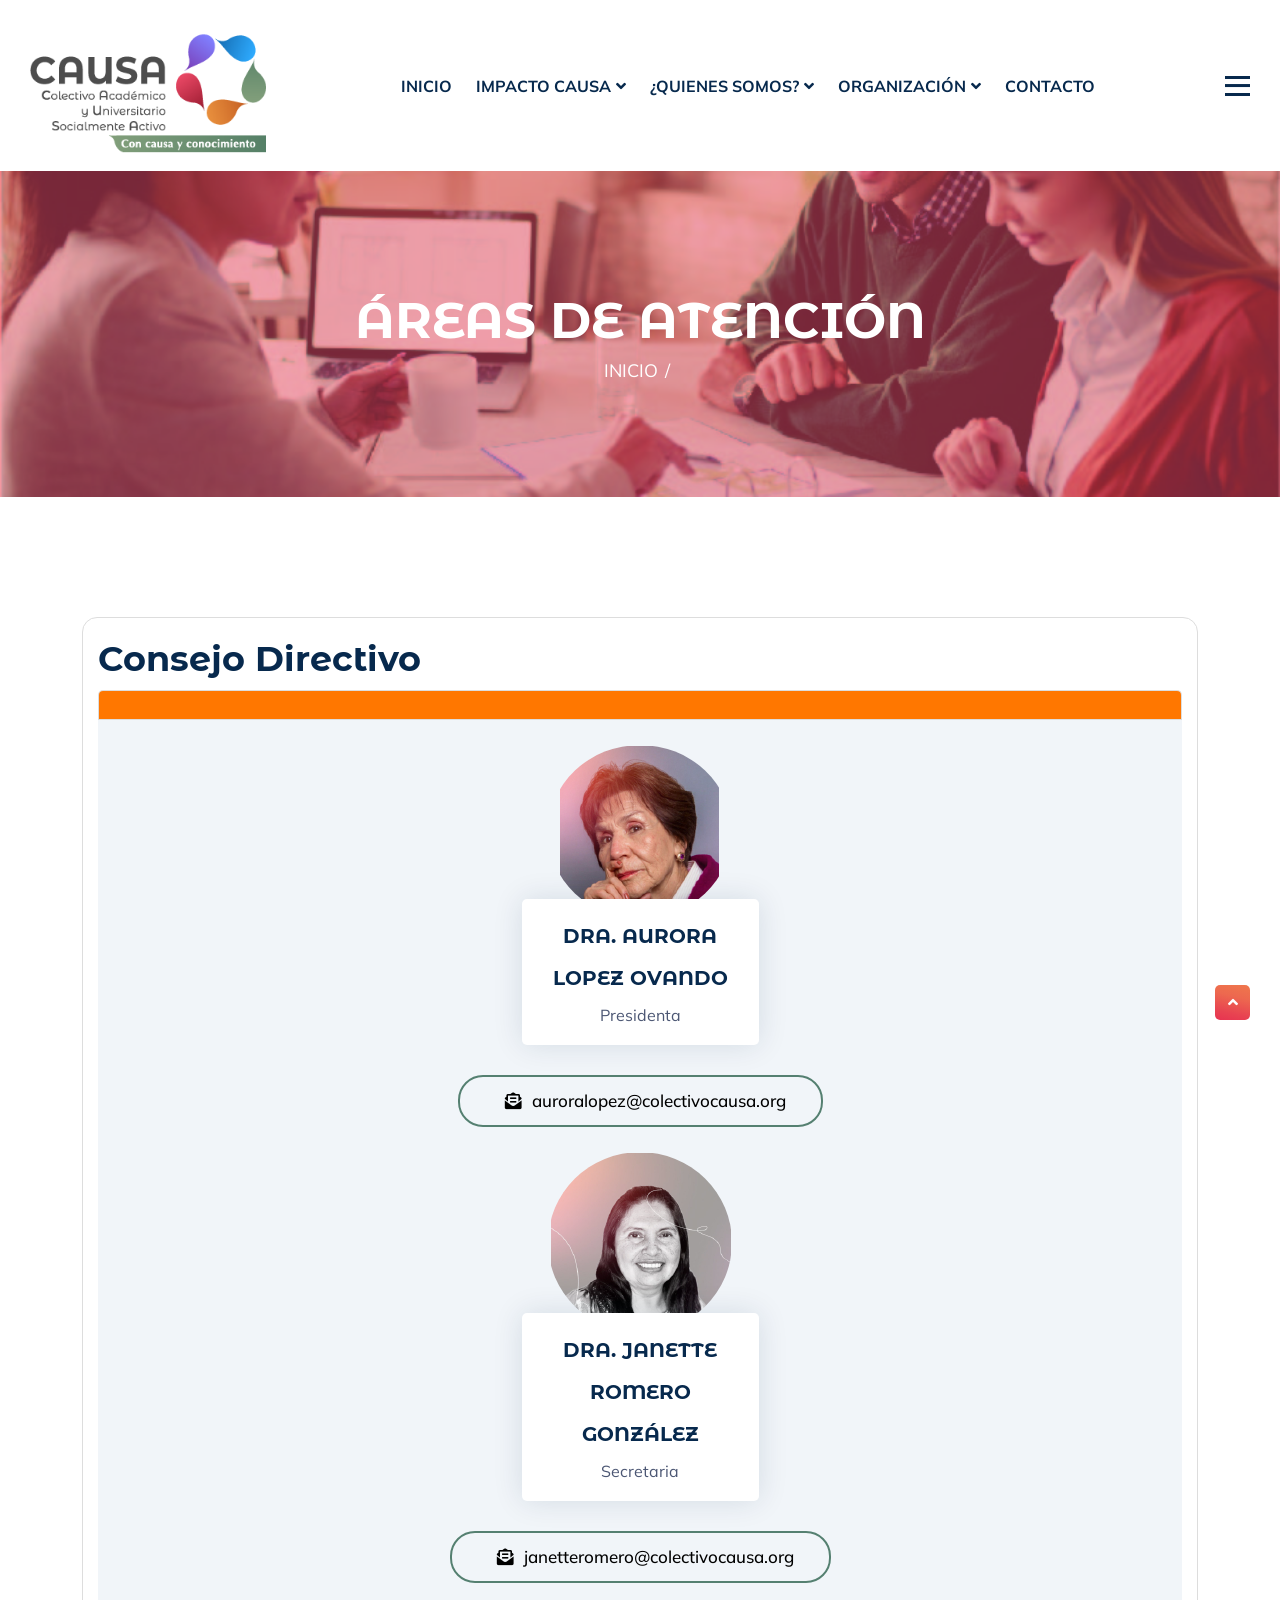
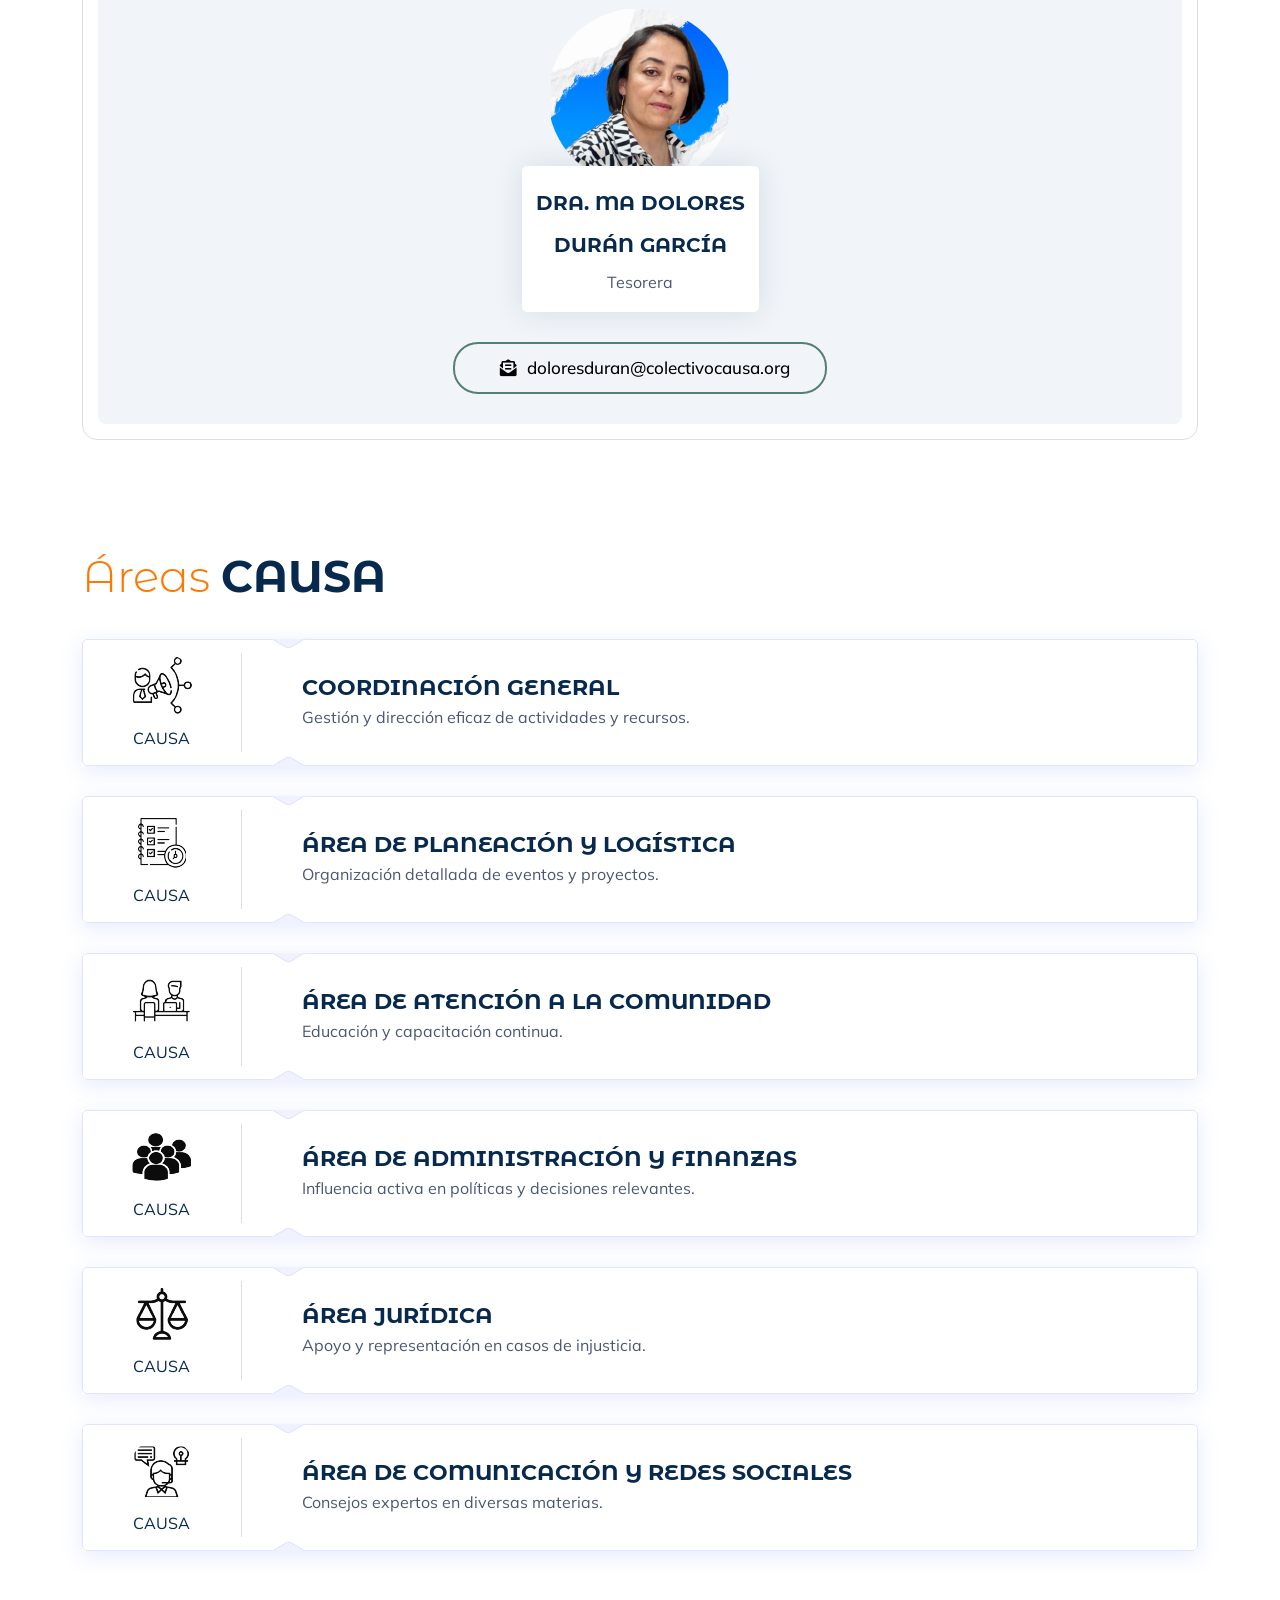
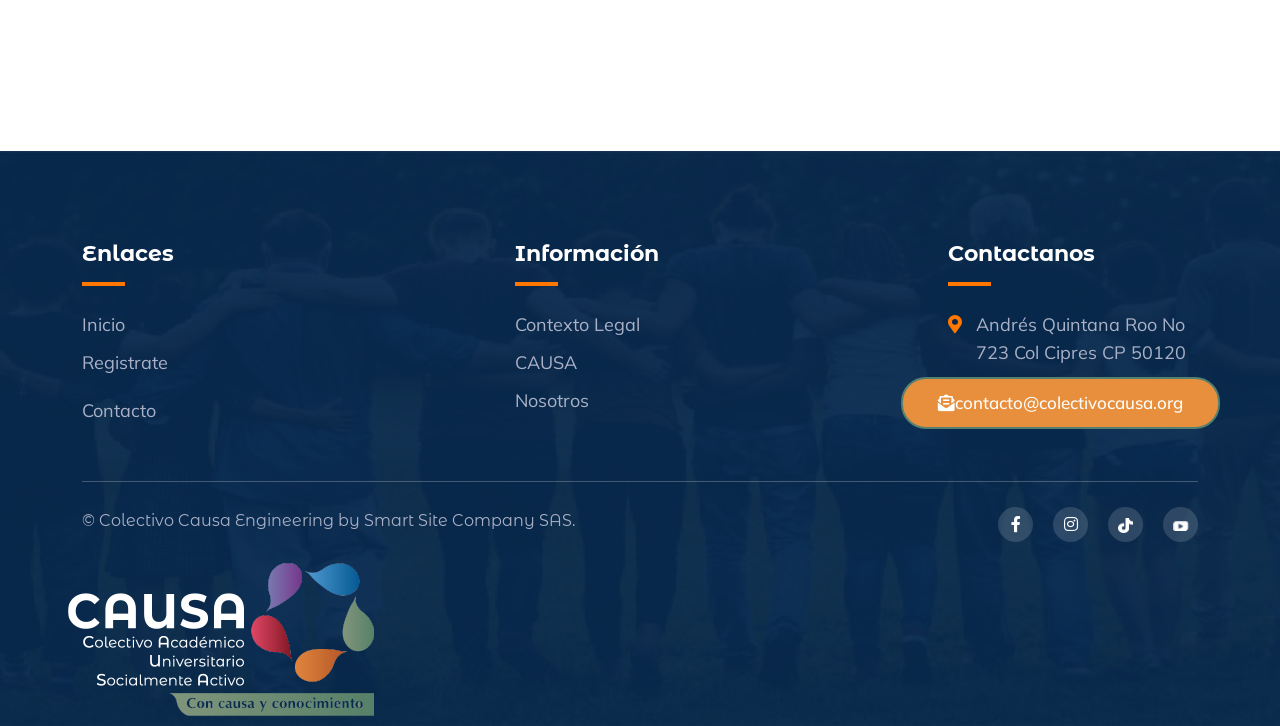
<file: Areas de Atencion.html>
<!DOCTYPE html>
<html lang="en">

<head>
    <meta charset="UTF-8">
    <meta name="viewport" content="width=device-width, initial-scale=1.0">
    <meta http-equiv="X-UA-Compatible" content="ie=edge">

    <title>Colectivo CAUSA</title>

    <link rel="stylesheet" href="./assets/css/bootstrap.min.css">
    <link rel="stylesheet" href="./assets/css/all.min.css">
    <link rel="stylesheet" href="./assets/css/animate.css">
    <link rel="stylesheet" href="./assets/css/odometer.css">
    <link rel="stylesheet" href="./assets/css/nice-select.css">
    <link rel="stylesheet" href="./assets/css/owl.min.css">
    <link rel="stylesheet" href="./assets/css/magnific-popup.css">
    <link rel="stylesheet" href="./assets/css/flaticon.css">
    <link rel="stylesheet" href="./assets/css/main.css">
    <link href="https://fonts.googleapis.com/css2?family=Poppins:wght@300;400;500;600;700;800&display=swap&family=Montserrat+Alternates:wght@300;400;500;600;700;800&display=swap" rel="stylesheet">
    <link rel="shortcut icon" href="assets/images/favicon.png" type="image/x-icon">
</head>


<body>
    
    

    <div class="all-sections">
        <!-- ~~~ Loader & Go-Top ~~~ -->
        <div class="overlayer"></div>
        <div class="loader">
            <div class="inner"></div>
        </div>
        <span class="go-top">
            <i class="fas fa-angle-up"></i>
        </span>
        <!-- ~~~ Loader & Go-Top ~~~ -->


        <!-- ~~~ Header Section ~~~ -->
        <header>
            <div class="custom-container">
                <div class="header-area">
                    <div class="logo">
                        <a href="https://colectivocausa.org">
                            <img src="./assets/images/logo/logo2.png" alt="logo">
                        </a>
                    </div>
                    <ul class="menu d-none d-lg-flex flex-wrap">
                        <li>
                            <a href="https://colectivocausa.org">INICIO</a>
                        </li>


                        <li>
                            <a href="#0">IMPACTO CAUSA</a>
                            <ul class="submenu">
                                <li>
                                    <a href="Galeria Historica.html">Galeria Historica</a>
                                </li>
                                <li>
                                    <a href="Eventos.html">Eventos</a>
                                </li>
                                <li>
                                    <a href="Redes Sociales (POST).html">Redes Sociales (Posts)</a>
                                </li>
                            </ul>
                        </li>


                        <li>
                            <a href="#0">¿QUIENES SOMOS?</a>
                            <ul class="submenu">
                                <li>
                                    <a href="Nosotros.html">Nosotros</a>
                                </li>
                                <!--li>
                                    <a href="#0">Preguntas frecuentes</a>
                                </li-->
                            </ul>
                        </li>


                        <li>
                            <a href="#0">ORGANIZACIÓN</a>
                            <ul class="submenu">
                                <li>
                                    <a href="Areas de Atencion.html">Áreas de Atención</a>
                                </li>
                                <li>
                                    <a href="Contexto Legal.html">Contexto Legal</a>
                                </li>
                            </ul>
                        </li>


                        <li>
                            <a href="Contacto.html">CONTACTO</a>
                        </li>
                    </ul>
                    <div class="header-bar ml-4">
                        <span></span>
                        <span></span>
                        <span></span>
                    </div>
                    <a href="https://colectivocausa.blogspot.com/2024/06/el-siguiente-espacio-esta-dirigido-los.html" target="_blank" class="custom-button10">BLOG</a>
                    <a href="https://docs.google.com/forms/d/e/1FAIpQLSdaHBNuzk2-687ATDYY1quUyqUij4fxT-1NXN6vSpt9uJlINQ/viewform" target="_blank" class="custom-button11"><i class="fas fa-user"></i><span>REGISTRARSE</span></a>
                </div>
            </div>
        </header>
        <!-- ~~~ Header Section ~~~ -->

        <!-- ~~~ Mobile Menu ~~~ -->
        <div class="mobile-menu">
            <span class="close-mobile-menu">
                <i class="fas fa-times"></i>
            </span>
            <div class="w-100 d-flex flex-wrap justify-content-center align-items-center">
                <a href="https://colectivocausa.blogspot.com/2024/06/el-siguiente-espacio-esta-dirigido-los.html" target="_blank" class="custom-button">BLOG</a>
                <a href="https://docs.google.com/forms/d/e/1FAIpQLSdaHBNuzk2-687ATDYY1quUyqUij4fxT-1NXN6vSpt9uJlINQ/viewform" target="_blank" class="custom-button"><i class="fas fa-user"></i><span>REGISTRARSE</span></a>
                <div class="w-100 d-lg-none">
                    <ul class="menu">
                        <li>
                            <a href="https://colectivocausa.org">INICIO</a>
                        </li>


                        <li>
                            <a href="#0">IMPACTO CAUSA</a>
                            <ul class="submenu">
                                <!--li>
                                    <a href="#0">Actividades</a>
                                </li-->
                                <li>
                                    <a href="Galeria Historica.html">Galeria Historica</a>
                                </li>
                                <li>
                                    <a href="Eventos.html">Eventos</a>
                                </li>
                                <li>
                                    <a href="Redes Sociales (POST).html">Redes Sociales (Posts)</a>
                                </li>
                            </ul>
                        </li>


                        <li>
                            <a href="#0">¿QUIENES SOMOS?</a>
                            <ul class="submenu">
                                <li>
                                    <a href="Nosotros.html">Nosotros</a>
                                </li>
                                <!--li>
                                    <a href="#0">Preguntas frecuentes</a>
                                </li-->
                            </ul>
                        </li>


                        <li>
                            <a href="#0">ORGANIZACIÓN</a>
                            <ul class="submenu">
                                <li>
                                    <a href="Areas de Atencion.html">Áreas de Atención</a>
                                </li>
                                <li>
                                    <a href="Contexto Legal.html">Contexto Legal</a>
                                </li>
                            </ul>
                        </li>
                        <li>
                            <a href="Contacto.html">CONTACTO</a>
                        </li>
                    </ul>
                </div>
            </div>
        </div>
        <!-- ~~~ Mobile Menu ~~~ -->


        <!-- ~~~ Hero Section ~~~ -->
        <section class="hero-section banner-overlay bg_img" data-img="./assets/images/banner/banner-bg4.jpg">
            
            <div class="custom-container">
                <div class="hero-content mw-845">
                    <h1 class="title uppercase cl-white">Áreas de Atención</h1>
                    <ul class="breadcrumb cl-white p-0 m-0">
                        <li>
                            <a href="https://colectivocausa.org/">Inicio</a>
                        </li>
                    </ul>
                </div>
            </div>
        </section>
        <!-- ~~~ Hero Section ~~~ -->


         <!-- ~~~ Course Section ~~~ -->
        <section class="course-details-section pt-120 pb-0">
            <div class="container">
                <div class="row">
                    <div class="col-lg-30">
                        <div class="course-details">
                            <div class="course-header">
                                <h4 class="title">Consejo Directivo</h4>
                            </div>
                            <div class="course-details-content section-bg">
                                <ul class="nav nav-tabs">
                                    <li>
                                        <a href="#PRESIDENTA" class="active" data-bs-toggle="tab"></a>
                                    </li>
                                </ul>
                                <div class="tab-content">
                                    <div class="tab-pane show fade active" id="PRESIDENTA">
                                        <div class="overview text-center">
                                            <div class="instructor-item">
                                                <div class="instructor-thumb">
                                                    <a href="#0"><img src="./assets/images/instructor/07.png" alt="instructor"></a>
                                                </div>
                                                <div class="instructor-content">
                                                    <h6 class="title"><a href="#0">Dra. Aurora Lopez Ovando</a></h6>
                                                    <span class="details">Presidenta</span>
                                                </div>
                                            </div>
                                            <div class="icon">
                                                <a  class="custom-button13"><i class="fas fa-envelope-open-text"></i>auroralopez@colectivocausa.org</a>
                                            </div>
                                        </div>
                                        <div class="overview text-center">
                                            <div class="instructor-item">
                                                <div class="instructor-thumb">
                                                    <a href="#0"><img src="./assets/images/instructor/08.png" alt="instructor"></a>
                                                </div>
                                                <div class="instructor-content">
                                                    <h6 class="title"><a href="#0">Dra. Janette Romero González</a></h6>
                                                    <span class="details">Secretaria</span>
                                                </div>
                                            </div>
                                            <div class="icon">
                                                <a  class="custom-button13"><i class="fas fa-envelope-open-text"></i>janetteromero@colectivocausa.org</a>
                                            </div>
                                        </div>
                                        <div class="overview text-center">
                                            <div class="instructor-item">
                                                <div class="instructor-thumb">
                                                    <a href="#0"><img src="./assets/images/instructor/09.png" alt="instructor"></a>
                                                </div>
                                                <div class="instructor-content">
                                                    <h6 class="title"><a href="#0">Dra. Ma Dolores Durán García</a></h6>
                                                    <span class="details">Tesorera</span>
                                                </div>
                                            </div>
                                            <div class="icon">
                                                <a  class="custom-button13"><i class="fas fa-envelope-open-text"></i>doloresduran@colectivocausa.org</a>
                                            </div>
                                        </div>
                                    </div>
                                </div>
                            </div>
                        </div>
                    </div>
                </div>
            </div>
        </section>
        <!-- ~~~ Course Section ~~~ -->


        <!-- ~~~ Schedule Section ~~~ -->
        <section class="schedule-section pt-120 pb-120">
            <div class="container">
                <div class="slider-header">
                    <div class="section-header left-style">
                        <h2 class="title"><span>Áreas </span>CAUSA</h2>
                    </div>
                </div>
                <div class="row mb-30-none">
                    <div class="col-12">
                        <div class="schedule-item">
                            <div class="schedule-inner">
                                <div class="author-area">
                                    <div class="thumb">
                                        <img src="./assets/images/schedule/author01.png" alt="schedule">
                                    </div>
                                    <div class="content">
                                        <span class="title">CAUSA</span>
                                    </div>
                                </div>
                                <div class="content-area">
                                    <h5 class="title"><a href="#0">COORDINACIÓN GENERAL</a></h5>
                                    <span class="details">Gestión y dirección eficaz de actividades y recursos.</span>
                                </div>
                            </div>
                        </div>
                    </div>
                    <div class="col-12">
                        <div class="schedule-item">
                            <div class="schedule-inner">
                                <div class="author-area">
                                    <div class="thumb">
                                        <img src="./assets/images/schedule/author02.png" alt="schedule">
                                    </div>
                                    <div class="content">
                                        <span class="title">CAUSA</span>
                                    </div>
                                </div>
                                <div class="content-area">
                                    <h5 class="title"><a href="#0">ÁREA DE PLANEACIÓN Y LOGÍSTICA</a></h5>
                                    <span class="details">Organización detallada de eventos y proyectos.</span>
                                </div>
                            </div>
                        </div>
                    </div>
                    <div class="col-12">
                        <div class="schedule-item">
                            <div class="schedule-inner">
                                <div class="author-area">
                                    <div class="thumb not-rounded">
                                        <img src="./assets/images/schedule/author06.png" alt="schedule">
                                    </div>
                                    <div class="content">
                                        <span class="title">CAUSA</span>
                                    </div>
                                </div>
                                <div class="content-area">
                                    <h5 class="title"><a href="#0">ÁREA DE ATENCIÓN A LA COMUNIDAD</a></h5>
                                    <span class="details">Educación y capacitación continua.</span>
                                </div>
                            </div>
                        </div>
                    </div>
                    <div class="col-12">
                        <div class="schedule-item">
                            <div class="schedule-inner">
                                <div class="author-area">
                                    <div class="thumb">
                                        <img src="./assets/images/schedule/author03.png" alt="schedule">
                                    </div>
                                    <div class="content">
                                        <span class="title">CAUSA</span>
                                    </div>
                                </div>
                                <div class="content-area">
                                    <h5 class="title"><a href="#0">ÁREA DE ADMINISTRACIÓN Y FINANZAS</a></h5>
                                    <span class="details">Influencia activa en políticas y decisiones relevantes.</span>
                                </div>
                            </div>
                        </div>
                    </div>
                    <div class="col-12">
                        <div class="schedule-item">
                            <div class="schedule-inner">
                                <div class="author-area">
                                    <div class="thumb">
                                        <img src="./assets/images/schedule/author04.png" alt="schedule">
                                    </div>
                                    <div class="content">
                                        <span class="title">CAUSA</span>
                                    </div>
                                </div>
                                <div class="content-area">
                                    <h5 class="title"><a href="#0">ÁREA JURÍDICA</a></h5>
                                    <span class="details">Apoyo y representación en casos de injusticia.</span>
                                </div>
                            </div>
                        </div>
                    </div>
                    <div class="col-12">
                        <div class="schedule-item">
                            <div class="schedule-inner">
                                <div class="author-area">
                                    <div class="thumb">
                                        <img src="./assets/images/schedule/author05.png" alt="schedule">
                                    </div>
                                    <div class="content">
                                        <span class="title">CAUSA</span>
                                    </div>
                                </div>
                                <div class="content-area">
                                    <h5 class="title"><a href="#0">ÁREA DE COMUNICACIÓN Y REDES SOCIALES</a></h5>
                                    <span class="details">Consejos expertos en diversas materias.</span>
                                </div>
                            </div>
                        </div>
                    </div>
                </div>
            </div>
        </section>
        <!-- ~~~ Schedule Section ~~~ -->

        
        <!-- ~~~ Footer Section ~~~ -->
        <footer class="bg_img mt-80" data-img="./assets/images/footer/footer-bg.jpg">
            <div class="footer-section oh pos-rel">
                <div class="container">
                    <div class="footer-top">
                        <div class="footer-area">
                            <div class="footer-widget widget-link">
                                <h5 class="title">Enlaces</h5>
                                <ul>
                                    <li>
                                        <a href="https://colectivocausa.org/">Inicio</a>
                                    </li>
                                    <li>
                                        <a href="https://docs.google.com/forms/d/e/1FAIpQLSdaHBNuzk2-687ATDYY1quUyqUij4fxT-1NXN6vSpt9uJlINQ/viewform" target="_blank">Registrate</a>
                                    </li>
                                    <li>
                                    <li>
                                        <a href="Contacto.html">Contacto</a>
                                    </li>
                                </ul>
                            </div>
                            <div class="footer-widget widget-link">
                                <h5 class="title">Información</h5>
                                <ul>
                                    <li>
                                        <a href="Contexto Legal.html">Contexto Legal</a>
                                    </li>
                                    <li>
                                        <a href="https://colectivocausa.org/">CAUSA</a>
                                    </li>
                                    <li>
                                        <a href="Nosotros.html">Nosotros</a>
                                    </li>
                                </ul>
                            </div>
                            <div class="footer-widget widget-info">
                                <h5 class="title">Contactanos</h5>
                                <ul>
                                    <li>
                                        <div class="icon">
                                            <i class="fas fa-map-marker-alt"></i>
                                        </div>
                                        <div class="content">
                                            <span>Andrés Quintana Roo No 723 Col Cipres CP 50120</span>
                                        </div>
                                    </li>
                                    <div class="icon">
                                        <a class="custom-button12" href="Contacto.html"><i class="fas fa-envelope-open-text"></i>contacto@colectivocausa.org</a>
                                    </div>
                                </ul>                                        
                            </div>
                        </div>
                    </div>
                    <div class="copyright-area">
                        <div class="left">
                            <p>&copy; Colectivo Causa Engineering by Smart Site Company SAS.</p>
                        </div>
                        <div class="right">
                            <ul class="social-icons">
                                <li>
                                    <a href="https://www.facebook.com/CAUSAColectivo?mibextid=ZbWKwl" target="_blank"><i class="fab fa-facebook-f"></i></a>
                                </li>
                                <li>
                                    <a href="https://www.instagram.com/colectivo_causa/" target="_blank"><i class="fab fa-instagram"></i></a>
                                </li>
                                <li>
                                    <a href="https://www.tiktok.com/@colectivo_causa" target="_blank"><img src="./assets/images/blog/tik-tok.png" width="15" height="15"></a>
                                </li>
                                <li>
                                    <a href="https://www.youtube.com/@Colectivo_CAUSA" target="_blank"><img src="./assets/images/blog/youtube.png" width="16" height="10"></a>
                                </li>
                            </ul>
                        </div>
                        <div class="col-md-8">
                            <div class="thumb">
                                <a href="https://colectivocausa.org/">
                                    <img src="./assets/images/footer/footer-bottom.png" alt="footer">
                                </a>
                            </div>
                        </div>
                    </div>
                </div>
            </div>
        </footer>
        <!-- ~~~ Footer Section ~~~ -->
    </div>


    <script src="./assets/js/jquery-3.6.0.min.js"></script>
    
    <script src="./assets/js/bootstrap.min.js"></script>
    <script src="./assets/js/isotope.pkgd.min.js"></script>
    <script src="./assets/js/magnific-popup.min.js"></script>
    
    <script src="./assets/js/odometer.min.js"></script>
    <script src="./assets/js/viewport.jquery.js"></script>
    <script src="./assets/js/nice-select.js"></script>
    <script src="./assets/js/owl.min.js"></script>
    <script src="./assets/js/main.js"></script>
</body>

</html>
</file>
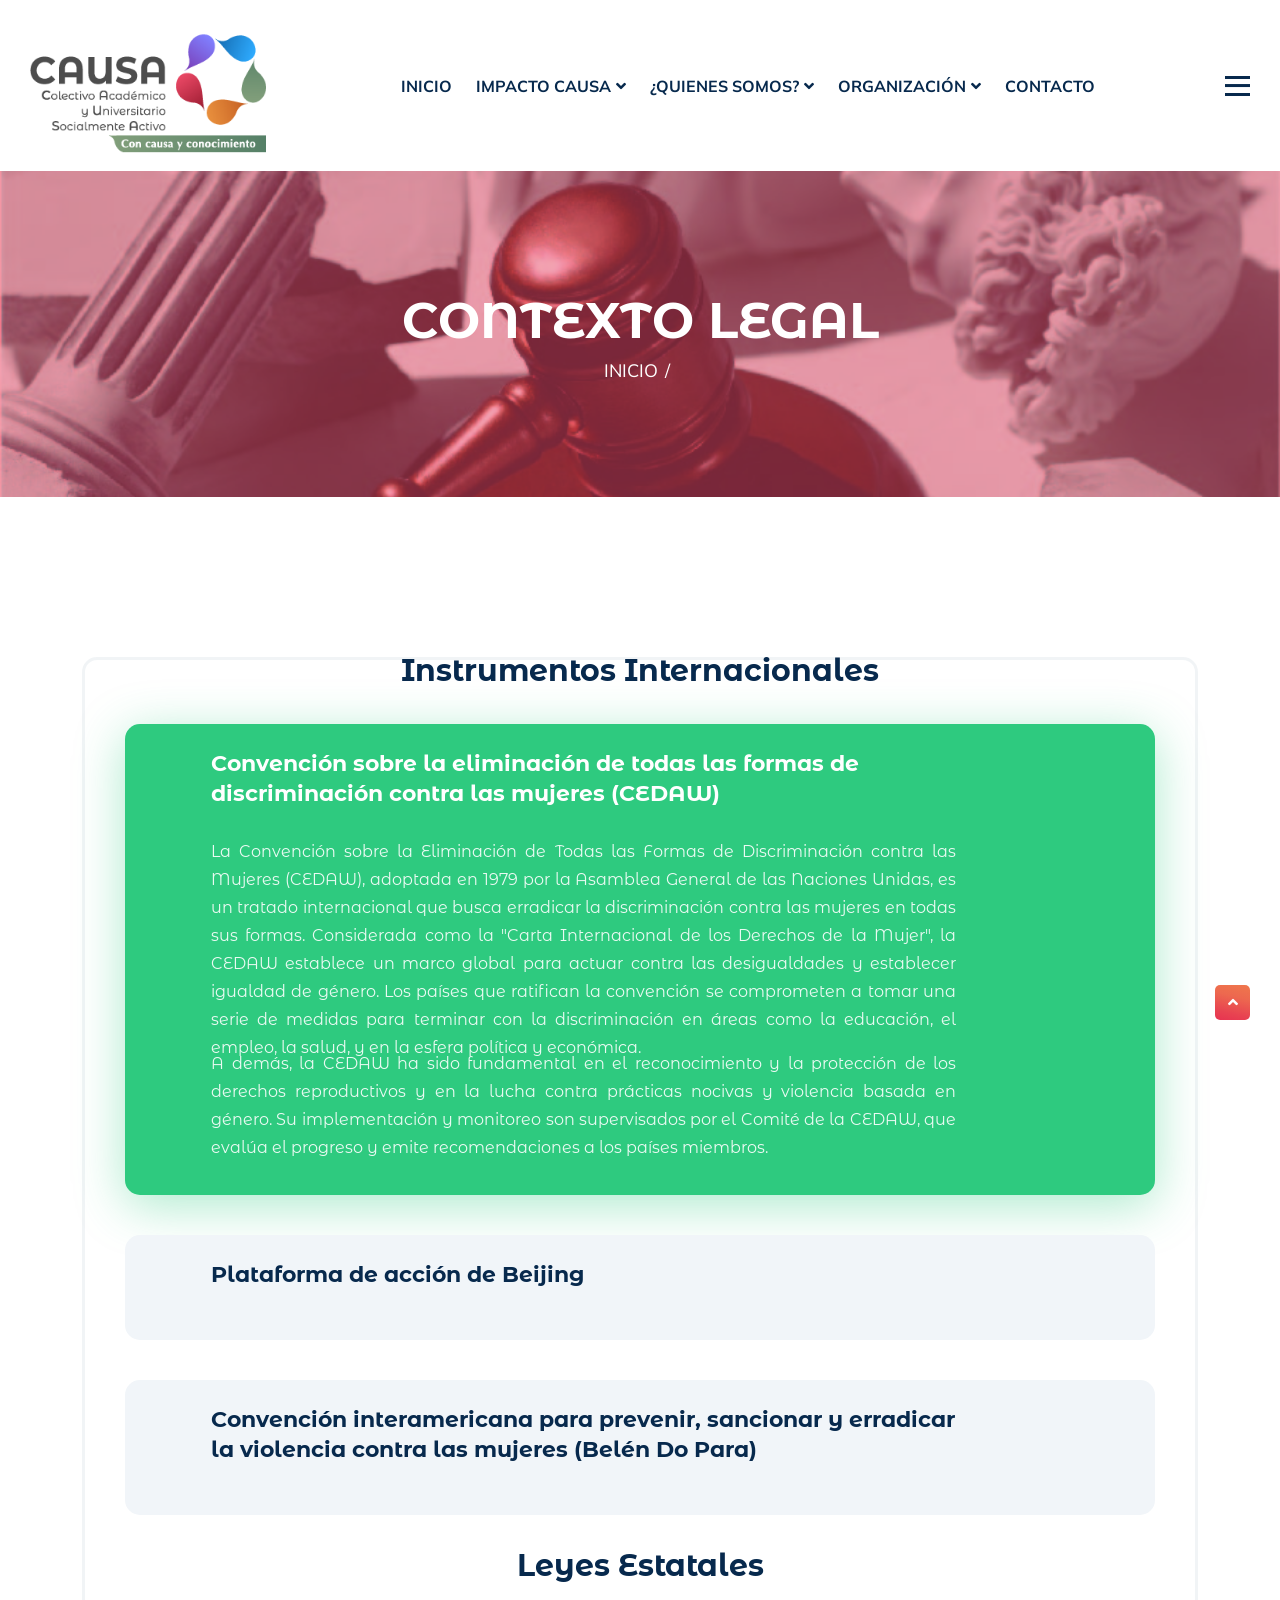
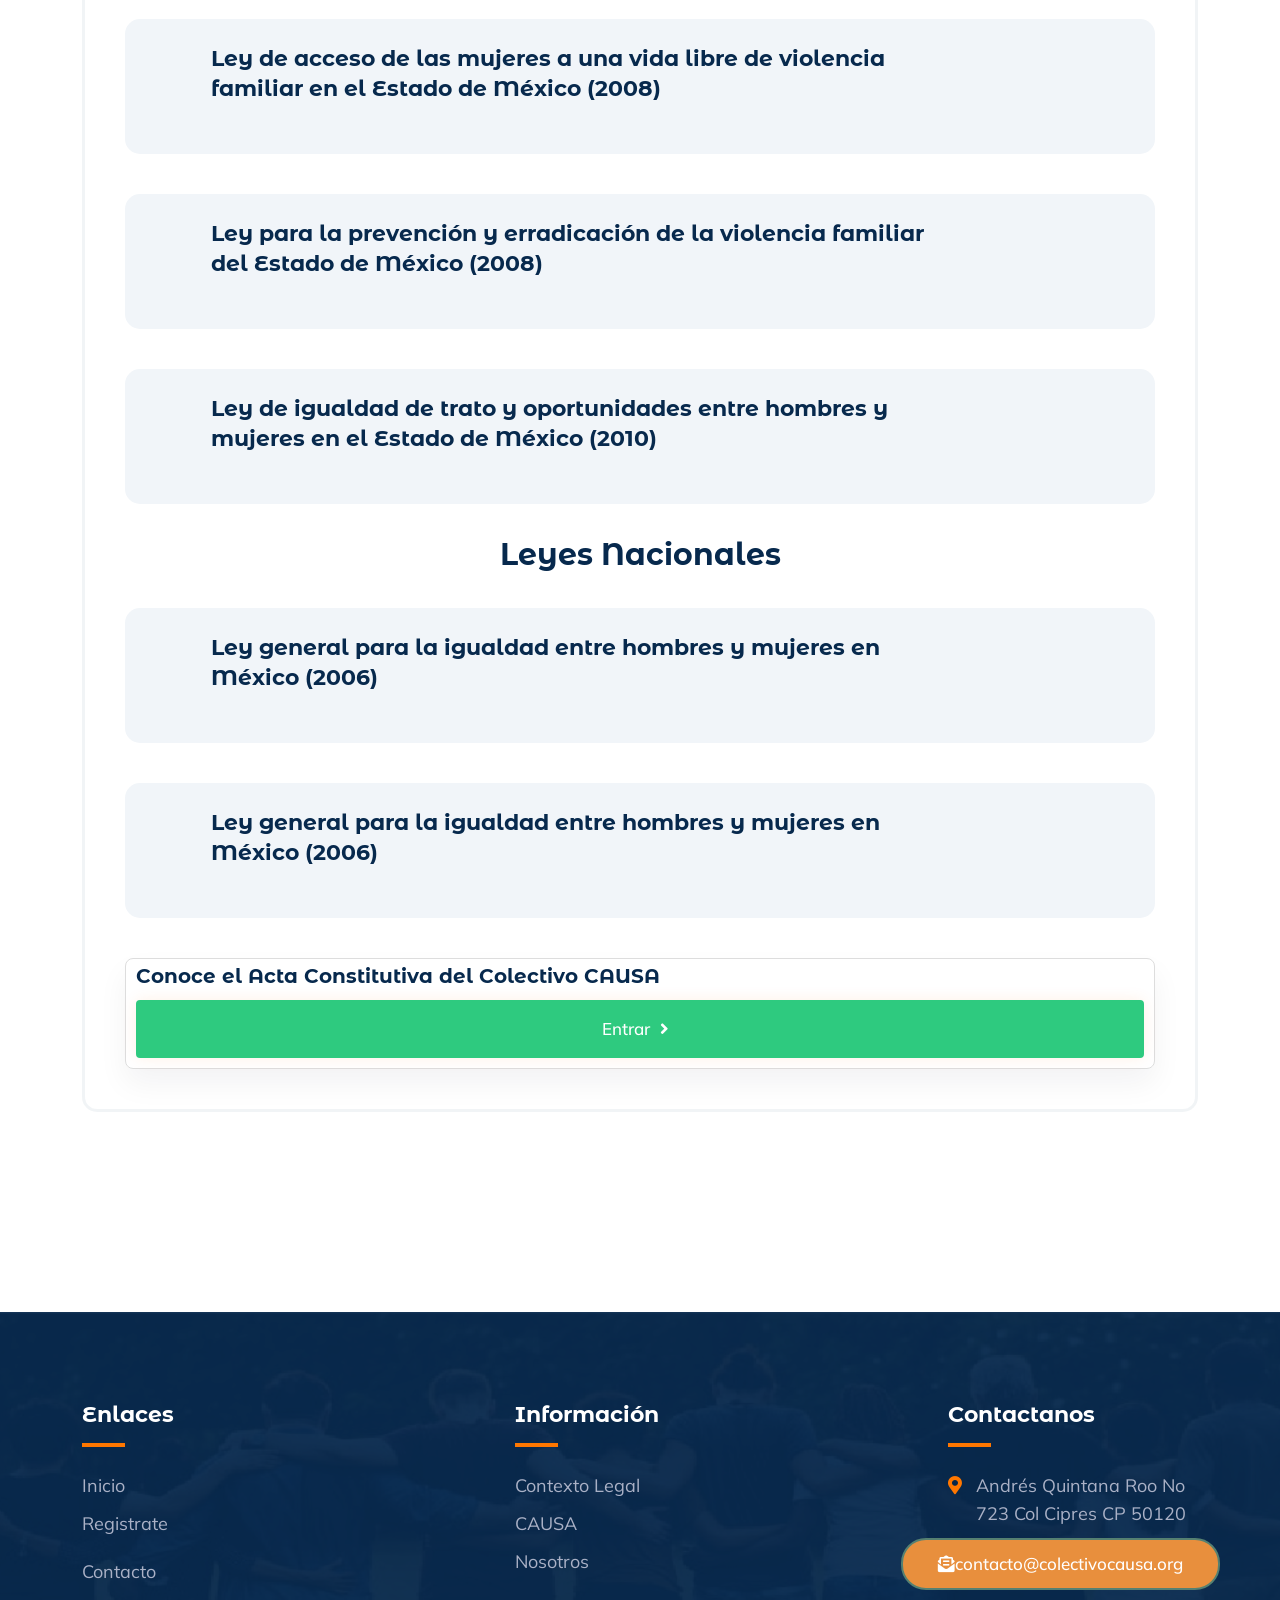
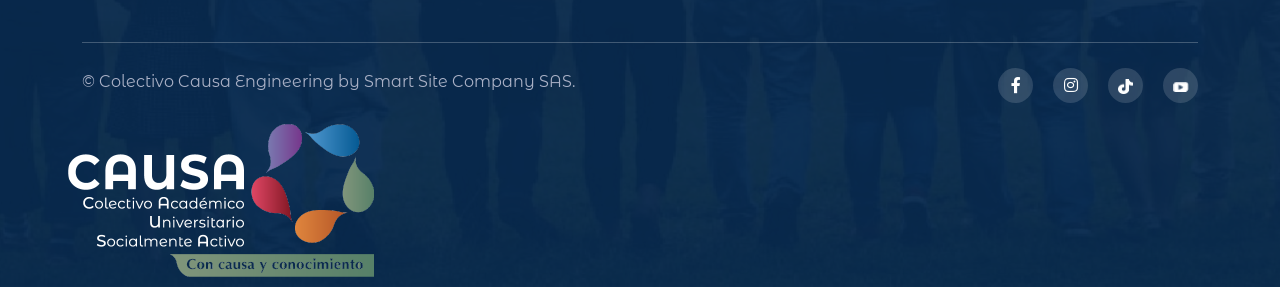
<file: Contexto Legal.html>
<!DOCTYPE html>
<html lang="en">

<head>
    <meta charset="UTF-8">
    <meta name="viewport" content="width=device-width, initial-scale=1.0">
    <meta http-equiv="X-UA-Compatible" content="ie=edge">

    <title>Colectivo CAUSA</title>

    <link rel="stylesheet" href="./assets/css/bootstrap.min.css">
    <link rel="stylesheet" href="./assets/css/all.min.css">
    <link rel="stylesheet" href="./assets/css/animate.css">
    <link rel="stylesheet" href="./assets/css/odometer.css">
    <link rel="stylesheet" href="./assets/css/nice-select.css">
    <link rel="stylesheet" href="./assets/css/owl.min.css">
    <link rel="stylesheet" href="./assets/css/magnific-popup.css">
    <link rel="stylesheet" href="./assets/css/flaticon.css">
    <link rel="stylesheet" href="./assets/css/main.css">
    <link href="https://fonts.googleapis.com/css2?family=Poppins:wght@300;400;500;600;700;800&display=swap&family=Montserrat+Alternates:wght@300;400;500;600;700;800&display=swap" rel="stylesheet">
    <link rel="shortcut icon" href="assets/images/favicon.png" type="image/x-icon">
</head>


<body>
    
    

    <div class="all-sections">
        <!-- ~~~ Loader & Go-Top ~~~ -->
        <div class="overlayer"></div>
        <div class="loader">
            <div class="inner"></div>
        </div>
        <span class="go-top">
            <i class="fas fa-angle-up"></i>
        </span>
        <!-- ~~~ Loader & Go-Top ~~~ -->


       <!-- ~~~ Header Section ~~~ -->
       <header>
        <div class="custom-container">
            <div class="header-area">
                <div class="logo">
                    <a href="https://colectivocausa.org">
                        <img src="./assets/images/logo/logo2.png" alt="logo">
                    </a>
                </div>
                <ul class="menu d-none d-lg-flex flex-wrap">
                    <li>
                        <a href="https://colectivocausa.org">INICIO</a>
                    </li>


                    <li>
                        <a href="#0">IMPACTO CAUSA</a>
                        <ul class="submenu">
                            <li>
                                <a href="Galeria Historica.html">Galeria Historica</a>
                            </li>
                            <li>
                                <a href="Eventos.html">Eventos</a>
                            </li>
                            <li>
                                <a href="Redes Sociales (POST).html">Redes Sociales (Posts)</a>
                            </li>
                        </ul>
                    </li>


                    <li>
                        <a href="#0">¿QUIENES SOMOS?</a>
                        <ul class="submenu">
                            <li>
                                <a href="Nosotros.html">Nosotros</a>
                            </li>
                            <!--li>
                                <a href="#0">Preguntas frecuentes</a>
                            </li-->
                        </ul>
                    </li>


                    <li>
                        <a href="#0">ORGANIZACIÓN</a>
                        <ul class="submenu">
                            <li>
                                <a href="Areas de Atencion.html">Áreas de Atención</a>
                            </li>
                            <li>
                                <a href="Contexto Legal.html">Contexto Legal</a>
                            </li>
                        </ul>
                    </li>


                    <li>
                        <a href="Contacto.html">CONTACTO</a>
                    </li>
                </ul>
                <div class="header-bar ml-4">
                    <span></span>
                    <span></span>
                    <span></span>
                </div>
                <a href="https://colectivocausa.blogspot.com/2024/06/el-siguiente-espacio-esta-dirigido-los.html" target="_blank" class="custom-button10">BLOG</a>
                <a href="https://docs.google.com/forms/d/e/1FAIpQLSdaHBNuzk2-687ATDYY1quUyqUij4fxT-1NXN6vSpt9uJlINQ/viewform" target="_blank" class="custom-button11"><i class="fas fa-user"></i><span>REGISTRARSE</span></a>
            </div>
        </div>
    </header>
    <!-- ~~~ Header Section ~~~ -->

    <!-- ~~~ Mobile Menu ~~~ -->
    <div class="mobile-menu">
        <span class="close-mobile-menu">
            <i class="fas fa-times"></i>
        </span>
        <div class="w-100 d-flex flex-wrap justify-content-center align-items-center">
            <a href="https://colectivocausa.blogspot.com/2024/06/el-siguiente-espacio-esta-dirigido-los.html" target="_blank" class="custom-button">BLOG</a>
            <a href="https://docs.google.com/forms/d/e/1FAIpQLSdaHBNuzk2-687ATDYY1quUyqUij4fxT-1NXN6vSpt9uJlINQ/viewform" target="_blank" class="custom-button"><i class="fas fa-user"></i><span>REGISTRARSE</span></a>
            <div class="w-100 d-lg-none">
                <ul class="menu">
                    <li>
                        <a href="https://colectivocausa.org">INICIO</a>
                    </li>


                    <li>
                        <a href="#0">IMPACTO CAUSA</a>
                        <ul class="submenu">
                            <!--li>
                                <a href="#0">Actividades</a>
                            </li-->
                            <li>
                                <a href="Galeria Historica.html">Galeria Historica</a>
                            </li>
                            <li>
                                <a href="Eventos.html">Eventos</a>
                            </li>
                            <li>
                                <a href="Redes Sociales (POST).html">Redes Sociales (Posts)</a>
                            </li>
                        </ul>
                    </li>


                    <li>
                        <a href="#0">¿QUIENES SOMOS?</a>
                        <ul class="submenu">
                            <li>
                                <a href="Nosotros.html">Nosotros</a>
                            </li>
                            <!--li>
                                <a href="#0">Preguntas frecuentes</a>
                            </li-->
                        </ul>
                    </li>


                    <li>
                        <a href="#0">ORGANIZACIÓN</a>
                        <ul class="submenu">
                            <li>
                                <a href="Areas de Atencion.html">Áreas de Atención</a>
                            </li>
                            <li>
                                <a href="Contexto Legal.html">Contexto Legal</a>
                            </li>
                        </ul>
                    </li>
                    <li>
                        <a href="Contacto.html">CONTACTO</a>
                    </li>
                </ul>
            </div>
        </div>
    </div>
    <!-- ~~~ Mobile Menu ~~~ -->

        
        <!-- ~~~ Hero Section ~~~ -->
        <section class="hero-section banner-overlay bg_img" data-img="./assets/images/banner/banner-bg5.jpg">
            
            <div class="custom-container">
                <div class="hero-content">
                    <h1 class="title uppercase cl-white">CONTEXTO LEGAL</h1>
                    <ul class="breadcrumb cl-white p-0 m-0">
                        <li>
                            <a href="https://colectivocausa.org/">INICIO</a>
                        </li>
                        <li>
                        </li>
                    </ul>
                </div>
            </div>
        </section>
        <!-- ~~~ Hero Section ~~~ -->


        <!-- ~~~ Events Section ~~~ -->
        <section class="events-section pt-120 pb-120">
            <div class="container">
                <div class="events-tab">
                    <div class="tab-content">
                        <div class="contact-header">
                            <h4 class="title">Instrumentos internacionales</h4>
                        </div>
                        <div class="tab-pane fade show active" id="date1">
                            <div class="events-area">
                                <div class="event-item active open">
                                    <div class="cont">
                                        <h5 class="title">Convención sobre la eliminación de todas las formas de discriminación contra las mujeres (CEDAW) </h5>
                                        <div class="extra-cont">
                                            <div class="meta-post">
                                                <p style="text-align: justify;">La Convención sobre la Eliminación de Todas las Formas de Discriminación contra las Mujeres (CEDAW), adoptada en 1979 por la Asamblea General de las Naciones Unidas, es un tratado internacional que busca erradicar la discriminación contra las mujeres en todas sus formas. Considerada como la "Carta Internacional de los Derechos de la Mujer", la CEDAW establece un marco global para actuar contra las desigualdades y establecer igualdad de género. Los países que ratifican la convención se comprometen a tomar una serie de medidas para terminar con la discriminación en áreas como la educación, el empleo, la salud, y en la esfera política y económica.</p>
                                                <p style="text-align: justify;">A demás, la CEDAW ha sido fundamental en el reconocimiento y la protección de los derechos reproductivos y en la lucha contra prácticas nocivas y violencia basada en género. Su implementación y monitoreo son supervisados por el Comité de la CEDAW, que evalúa el progreso y emite recomendaciones a los países miembros.</p>
                                            </div>
                                        </div>
                                    </div>
                                </div>
                                <div class="event-item">
                                    <div class="cont">
                                        <h5 class="title">Plataforma de acción de Beijing</h5>
                                        <div class="extra-cont">
                                            <div class="meta-post">
                                                <p style="text-align: justify;">La Plataforma de Acción de Beijing, adoptada en 1995 durante la Cuarta Conferencia Mundial sobre la Mujer, es un plan de acción global y progresista para avanzar en los derechos y el empoderamiento de las mujeres. Esta plataforma es reconocida por su enfoque integral y detallado hacia la igualdad de género, abordando doce esferas críticas de preocupación que van desde la pobreza y la violencia contra las mujeres hasta los derechos humanos y la participación de las mujeres en el poder y la toma de decisiones.</p>
                                                <p style="text-align: justify;">Este documento histórico no solo identifica desafíos y obstáculos específicos para la igualdad de género, sino que también proporciona orientación estratégica y recomendaciones concretas para gobiernos, organizaciones internacionales y otros actores relevantes. La Plataforma de Acción de Beijing ha sido fundamental en la movilización global y la concienciación sobre los problemas que enfrentan las mujeres y las niñas, y continúa sirviendo como una hoja de ruta clave para lograr la igualdad de género y el empoderamiento de todas las mujeres y niñas en todo el mundo.</p>            
                                            </div>
                                        </div>
                                    </div>
                                </div>
                                <div class="event-item">
                                    <div class="cont">
                                        <h5 class="title">Convención interamericana para prevenir, sancionar y erradicar la violencia contra las mujeres (Belén Do Para) </h5>
                                        <div class="extra-cont">
                                            <div class="meta-post">
                                                <p style="text-align: justify;">La Convención Interamericana para Prevenir, Sancionar y Erradicar la Violencia contra la Mujer, conocida como la "Convención de Belém do Pará", es un tratado internacional adoptado en 1994 en Belém do Pará, Brasil, durante la Asamblea General de la Organización de los Estados Americanos (OEA). Esta convención es un instrumento legal vinculante para los Estados miembros de la OEA y está diseñada para abordar la violencia de género y promover los derechos de las mujeres en la región.</p>

                                                <p style="text-align: justify;" >Puntos clave de la Convención de Belém do Pará incluyen:</p>
                                                <div>
                                                    <li>Violencia contra la Mujer: La convención establece una definición amplia de violencia contra la mujer que abarca la violencia física, sexual y psicológica, tanto en el ámbito público como en el privado.</li>
                                                    <li>Compromiso de los Estados: Los Estados partes se comprometen a adoptar medidas para prevenir, sancionar y erradicar la violencia contra las mujeres. Esto incluye la implementación de políticas y programas destinados a eliminar la violencia de género.</li>
                                                    <li>Derecho de las Mujeres a una Vida Libre de Violencia: La convención reconoce el derecho de las mujeres a vivir una vida libre de violencia y garantiza el acceso de las mujeres a recursos judiciales y medidas de protección.</li>
                                                    <li>Eliminación de Estereotipos de Género: La convención insta a los Estados a tomar medidas para eliminar los estereotipos de género que perpetúan la violencia contra las mujeres y promover la educación y la conciencia sobre la igualdad de género.</li>
                                                    <li>Cooperación Internacional: Se promueve la cooperación entre los Estados para abordar la violencia contra las mujeres, incluida la cooperación en investigaciones y enjuiciamientos.</li>
                                                </div>
                                                <p style="text-align: justify;">La Convención de Belém do Pará es un importante marco jurídico para la protección de los derechos de las mujeres y la lucha contra la violencia de género en la región de las Américas. Es un paso significativo hacia la promoción de la igualdad de género y la eliminación de la violencia contra las mujeres.</p>
                                            </div>
                                        </div>
                                    </div>
                                </div>
                                <div class="contact-header">
                                    <h4 class="title">Leyes Estatales</h4>
                                </div>
                                <div class="event-item">
                                    <!--div class="thumb">
                                        <img src="./assets/images/events/01.png" alt="events">
                                    </div-->
                                    <div class="cont">
                                        <h5 class="title">Ley de acceso de las mujeres a una vida libre de violencia familiar en el Estado de México (2008)</h5>
                                        <div class="extra-cont">
                                            <div class="meta-post">
                                                    <p>La Ley General de Acceso de las Mujeres a una Libre Violencia tiene por objetivo establecer la coordinación entre la Federación, las Entidades Federativas, el Distrito Federal y los municipios para prevenir, sancionar y erradicar la violencia contra las mujeres, así como los principios y modalidades para garantizar su acceso a una vida libre de violencia que favorezca su desarrollo y bienestar conforme a los principios de igualdad y de no discriminación.  Dicha ley, menciona los principios rectores para el acceso de todas las mujeres a una vida libre de violencia, que deberán ser observados en la elaboración y ejecución de las políticas públicas federales y locales, los cuales son:</p>
                                                    <p>IV. La igualdad jurídica entre la mujer y el hombre; </p>
                                                    <p>IV. El respeto a la dignidad humana de las mujeres;  </p>
                                                    <p>IV. La no discriminación, y  </p>
                                                    <p>IV. La libertad de las mujeres.   </p>
                                                    <p> De igual manera, menciona en su título segundo los tipos de violencia contra la mujer y en el título tercero las modalidades de la violencia como se describe a continuación:  </p>
                                                    <p>VI. La Violencia Psicológica: Es cualquier acto u omisión que dañe la estabilidad psicológica, que puede consistir en: negligencia, abandono, descuido reiterado, celotipia, insultos, humillaciones, devaluación, marginación, indiferencia, infidelidad, comparaciones destructivas, rechazo, restricción a la autodeterminación y amenazas, las cuales conducen a la víctima a la depresión, al aislamiento, a la devaluación de su autoestima e incluso al suicidio; </p>
                                                    <p>VI. La Violencia Física: Es cualquier acto que inflige daño usando la fuerza física o algún tipo de arma u objeto que pueda provocar o no lesiones ya sean internas, externas o ambas; </p>
                                                    <p>VI. La Violencia Patrimonial: Es cualquier acto u omisión que afecta la supervivencia de la víctima. Se manifiesta en: la transformación, sustracción, destrucción, retención o distracción de objetos, documentos personales, bienes y valores, derechos patrimoniales o recursos económicos destinados a satisfacer sus necesidades y puede abarcar los daños a los bienes comunes o propios de la víctima; </p>
                                                    <p>VI. Violencia Económica: Es toda acción u omisión de la persona agresora que afecta la supervivencia económica de la víctima. Se manifiesta a través de limitaciones encaminadas a controlar el ingreso de sus percepciones económicas, así como la percepción de un salario menor por igual trabajo, dentro de un mismo centro laboral; </p>
                                                    <p>VI. La Violencia Sexual: Es cualquier acto que degrada o daña el cuerpo y/o la sexualidad de la víctima y que por tanto atenta contra su libertad, dignidad e integridad física. Es una expresión de abuso de poder que implica la supremacía masculina sobre la mujer, al denigrarla y concebirla como objeto; entendiéndose por esta como: la inseminación artificial no consentida, la selección prenatal del sexo, la esterilización provocada, la violación, la pornografía infantil, la trata de personas; denigración de las mujeres en los medios de comunicación como objeto sexual, el hostigamiento y acoso sexual, los actos libidinosos, el terrorismo sexual, entre otros; y </p>
                                                    <p>VI. Cualquier otra forma análoga que lesione o sea susceptible de dañar la dignidad, integridad o libertad de las mujeres. </p>
                                            </div>
                                        </div>
                                    </div>
                                </div>
                                <div class="event-item">
                                    <!--div class="thumb">
                                        <img src="./assets/images/events/01.png" alt="events">
                                    </div-->
                                    <div class="cont">
                                        <h5 class="title">Ley para la prevención y erradicación de la violencia familiar del Estado de México (2008)</h5>
                                        <div class="extra-cont">
                                            <div class="meta-post">
                                                <p>La ley para la Prevención y Erradicación de la Violencia Familiar del Estado de México tiene como objetivo establecer medidas concretas de protección integral con la finalidad de salvaguardar la vida, la libertad, la integridad personal, psicológica, sexual y patrimonial de los miembros de la familia, por parte de aquellas con las que tengan un vínculo familiar, mediante la prevención, atención y tratamiento de la Violencia Familiar, así como favorecer el establecimiento de medidas de tratamiento y rehabilitación a los generadores de ésta, que permita fomentar una Cultura Estatal de una vida libre de violencia atendiendo el interés superior de niñas, niños y adolescentes. </p>
                                                <p>La presente ley también se aplicará cuando se ejerza violencia, sobre la persona con quien tenga o haya tenido relación de noviazgo, pareja o matrimonio. De igual forma aquellos a quien se deposite el cuidado de los hijos o a las personas que sin ser familiar se les de este trato. </p>
                                                <p>Los bienes jurídicamente tutelados por esta ley son: la vida, la libertad, la integridad física, psicológica, sexual y patrimonial de la familia. La aplicación de esta ley corresponde al Ejecutivo Estado a través del Sistema para el Desarrollo Integral de la Familia del Estado de México; a las dependencias de Gobierno, en el ámbito de sus respectivas competencias; al Consejo para Prevenir y Erradicar la Violencia Familiar en el Estado de México y a los Ayuntamientos de los Municipios del Estado de México, a través de sus dependencias en el ámbito de sus competencias y por los Sistemas Municipales para el Desarrollo Integral de la Familia. </p>            
                                            </div>
                                        </div>
                                    </div>
                                </div>
                                <div class="event-item">
                                    <!--div class="thumb">
                                        <img src="./assets/images/events/01.png" alt="events">
                                    </div-->
                                    <div class="cont">
                                        <h5 class="title">Ley de igualdad de trato y oportunidades entre hombres y mujeres en el Estado de México (2010)	</h5>
                                        <div class="extra-cont">
                                            <div class="meta-post">
                                                <p>La Ley de Igualdad de Trato y Oportunidades entre Hombres y Mujeres en el Estado de México tiene como objetivo proteger y garantizar la igualdad de trato y oportunidades entre mujeres y hombres, mediante la eliminación de la discriminación, sea cual fuere su circunstancia o condición, en los ámbitos público y privado, promoviendo el empoderamiento de las mujeres, con el propósito de alcanzar una sociedad más democrática, justa, equitativa y solidaria. La aplicación de esta Ley corresponde a las autoridades estatales y municipales, de conformidad con sus respectivas competencias debiendo tomar las medidas presupuestales y administrativas para garantizar la igualdad de trato y oportunidades entre mujeres y hombres. </p>
                                                <p>I. La igualdad de trato y oportunidades entre mujeres y hombres; </p>
                                                <p>II. La equidad de género;</p>
                                                <p>III. El respeto a la dignidad humana; </p>
                                                <p>IV. La no discriminación;  </p>
                                                <p>V. El empoderamiento de la mujer;</p>
                                                <p>VI. La transversalidad; y  </p>
                                                <p>VII. Los establecidos en la Constitución Política de los Estados Unidos Mexicanos, los instrumentos internacionales ratificados por el Estado Mexicano, la legislación federal, la Constitución Política del Estado Libre y Soberano de México. 	</p>            
                                            </div>
                                        </div>
                                    </div>
                                </div>
                                <div class="contact-header">
                                    <h4 class="title">Leyes Nacionales</h4>
                                </div>
                                <div class="event-item">
                                    <!--div class="thumb">
                                        <img src="./assets/images/events/01.png" alt="events">
                                    </div-->
                                    <div class="cont">
                                        <h5 class="title">Ley general para la igualdad entre hombres y mujeres en México (2006)</h5>
                                        <div class="extra-cont">
                                            <div class="meta-post">
                                                <p>
                                                    La Ley General para la Igualdad entre Hombres y Mujeres, promulgada en México en 2006, es una legislación clave que busca promover y garantizar la igualdad de género y combatir la discriminación en todas sus formas. Esta ley representa un paso importante en la consolidación de los esfuerzos del país para alcanzar la igualdad sustantiva entre hombres y mujeres.</p>
                                                <p>La ley establece un marco jurídico para fomentar políticas públicas, programas y acciones que aseguren la igualdad de oportunidades y trato. Se enfoca en diversas esferas, incluyendo el ámbito laboral, educativo, de salud y en la participación política. A demás, establece mecanismos para prevenir y eliminar la discriminación de género, promover la igualdad en la toma de decisiones y garantizar el acceso equitativo a los recursos y beneficios del desarrollo.</p>
                                                <p>Esta legislación también ha sido crucial para impulsar la creación de instituciones y mecanismos de gobierno dedicados a la igualdad de género, como el Instituto Nacional de las Mujeres (INMUJERES). Su implementación ha contribuido a un cambio significativo en la concienciación y en la promoción de la igualdad de género en México.</p>            
                                            </div>
                                        </div>
                                    </div>
                                </div>
                                <div class="event-item">
                                    <!--div class="thumb">
                                        <img src="./assets/images/events/01.png" alt="events">
                                    </div-->
                                    <div class="cont">
                                        <h5 class="title">Ley general para la igualdad entre hombres y mujeres en México (2006)</h5>
                                        <div class="extra-cont">
                                            <div class="meta-post">
                                                <p>La Ley General para la Igualdad entre Mujeres y Hombres fue emitida el 2 de agosto de 2006, con la cual se busca luchar contra la discriminación y a favor de la igualdad entre las mujeres y los hombres en México con principios rectores enfocados en la igualdad, la no discriminación y la equidad.</p>
                                                <p>Esta ley, tiene por objeto regular y garantizar la igualdad de oportunidades y de trato entre mujeres y hombres, proponer los lineamientos y mecanismos institucionales que orienten a la Nación hacia el cumplimiento de la igualdad sustantiva en los ámbitos público y privado, promoviendo el empoderamiento de las mujeres y la lucha contra toda discriminación basada en el sexo.</p>            
                                            </div>
                                        </div>
                                    </div>
                                </div>
                                <div class="col-lg--11">
                                    <div class="course-video-area mb-lg-0">
                                        <div class="course-video-content">
                                            <h6   class="title">Conoce el Acta Constitutiva del Colectivo CAUSA</h6>
                                            <a href="https://drive.google.com/file/d/1ANlLzHon2WjKKznwKPLHoHFlT0TIvgeK/view" target="_blank"  class="custom-button theme-one rounded">Entrar<i class="fas fa-angle-right"></i></a>
                                        </div>
                                    </div>
                                </div>
                            </div>
                        </div>
                    </div>
                </div>
            </div>
        </section>
        <!-- ~~~ Events Section ~~~ -->


       <!-- ~~~ Footer Section ~~~ -->
       <footer class="bg_img mt-80" data-img="./assets/images/footer/footer-bg.jpg">
        <div class="footer-section oh pos-rel">
            <div class="container">
                <div class="footer-top">
                    <div class="footer-area">
                        <div class="footer-widget widget-link">
                            <h5 class="title">Enlaces</h5>
                            <ul>
                                <li>
                                    <a href="https://colectivocausa.org/">Inicio</a>
                                </li>
                                <li>
                                    <a href="https://docs.google.com/forms/d/e/1FAIpQLSdaHBNuzk2-687ATDYY1quUyqUij4fxT-1NXN6vSpt9uJlINQ/viewform" target="_blank">Registrate</a>
                                </li>
                                <li>
                                <li>
                                    <a href="Contacto.html">Contacto</a>
                                </li>
                            </ul>
                        </div>
                        <div class="footer-widget widget-link">
                            <h5 class="title">Información</h5>
                            <ul>
                                <li>
                                    <a href="Contexto Legal.html">Contexto Legal</a>
                                </li>
                                <li>
                                    <a href="https://colectivocausa.org/">CAUSA</a>
                                </li>
                                <li>
                                    <a href="Nosotros.html">Nosotros</a>
                                </li>
                            </ul>
                        </div>
                        <div class="footer-widget widget-info">
                            <h5 class="title">Contactanos</h5>
                            <ul>
                                <li>
                                    <div class="icon">
                                        <i class="fas fa-map-marker-alt"></i>
                                    </div>
                                    <div class="content">
                                        <span>Andrés Quintana Roo No 723 Col Cipres CP 50120</span>
                                    </div>
                                </li>
                                <div class="icon">
                                    <a class="custom-button12" href="Contacto.html"><i class="fas fa-envelope-open-text"></i>contacto@colectivocausa.org</a>
                                </div>
                            </ul>                                        
                        </div>
                    </div>
                </div>
                <div class="copyright-area">
                    <div class="left">
                        <p>&copy; Colectivo Causa Engineering by Smart Site Company SAS.</p>
                    </div>
                    <div class="right">
                        <ul class="social-icons">
                            <li>
                                <a href="https://www.facebook.com/CAUSAColectivo?mibextid=ZbWKwl" target="_blank"><i class="fab fa-facebook-f"></i></a>
                            </li>
                            <li>
                                <a href="https://www.instagram.com/colectivo_causa/" target="_blank"><i class="fab fa-instagram"></i></a>
                            </li>
                            <li>
                                <a href="https://www.tiktok.com/@colectivo_causa" target="_blank"><img src="./assets/images/blog/tik-tok.png" width="15" height="15"></a>
                            </li>
                            <li>
                                <a href="https://www.youtube.com/@Colectivo_CAUSA" target="_blank"><img src="./assets/images/blog/youtube.png" width="16" height="10"></a>
                            </li>
                        </ul>
                    </div>
                    <div class="col-md-8">
                        <div class="thumb">
                            <a href="https://colectivocausa.org/">
                                <img src="./assets/images/footer/footer-bottom.png" alt="footer">
                            </a>
                        </div>
                    </div>
                </div>
            </div>
        </div>
    </footer>
    <!-- ~~~ Footer Section ~~~ -->
    </div>


    <script src="./assets/js/jquery-3.6.0.min.js"></script>
    
    <script src="./assets/js/bootstrap.min.js"></script>
    <script src="./assets/js/isotope.pkgd.min.js"></script>
    <script src="./assets/js/magnific-popup.min.js"></script>
    
    <script src="./assets/js/odometer.min.js"></script>
    <script src="./assets/js/viewport.jquery.js"></script>
    <script src="./assets/js/nice-select.js"></script>
    <script src="./assets/js/owl.min.js"></script>
    <script src="./assets/js/main.js"></script>
</body>

</html>
</file>
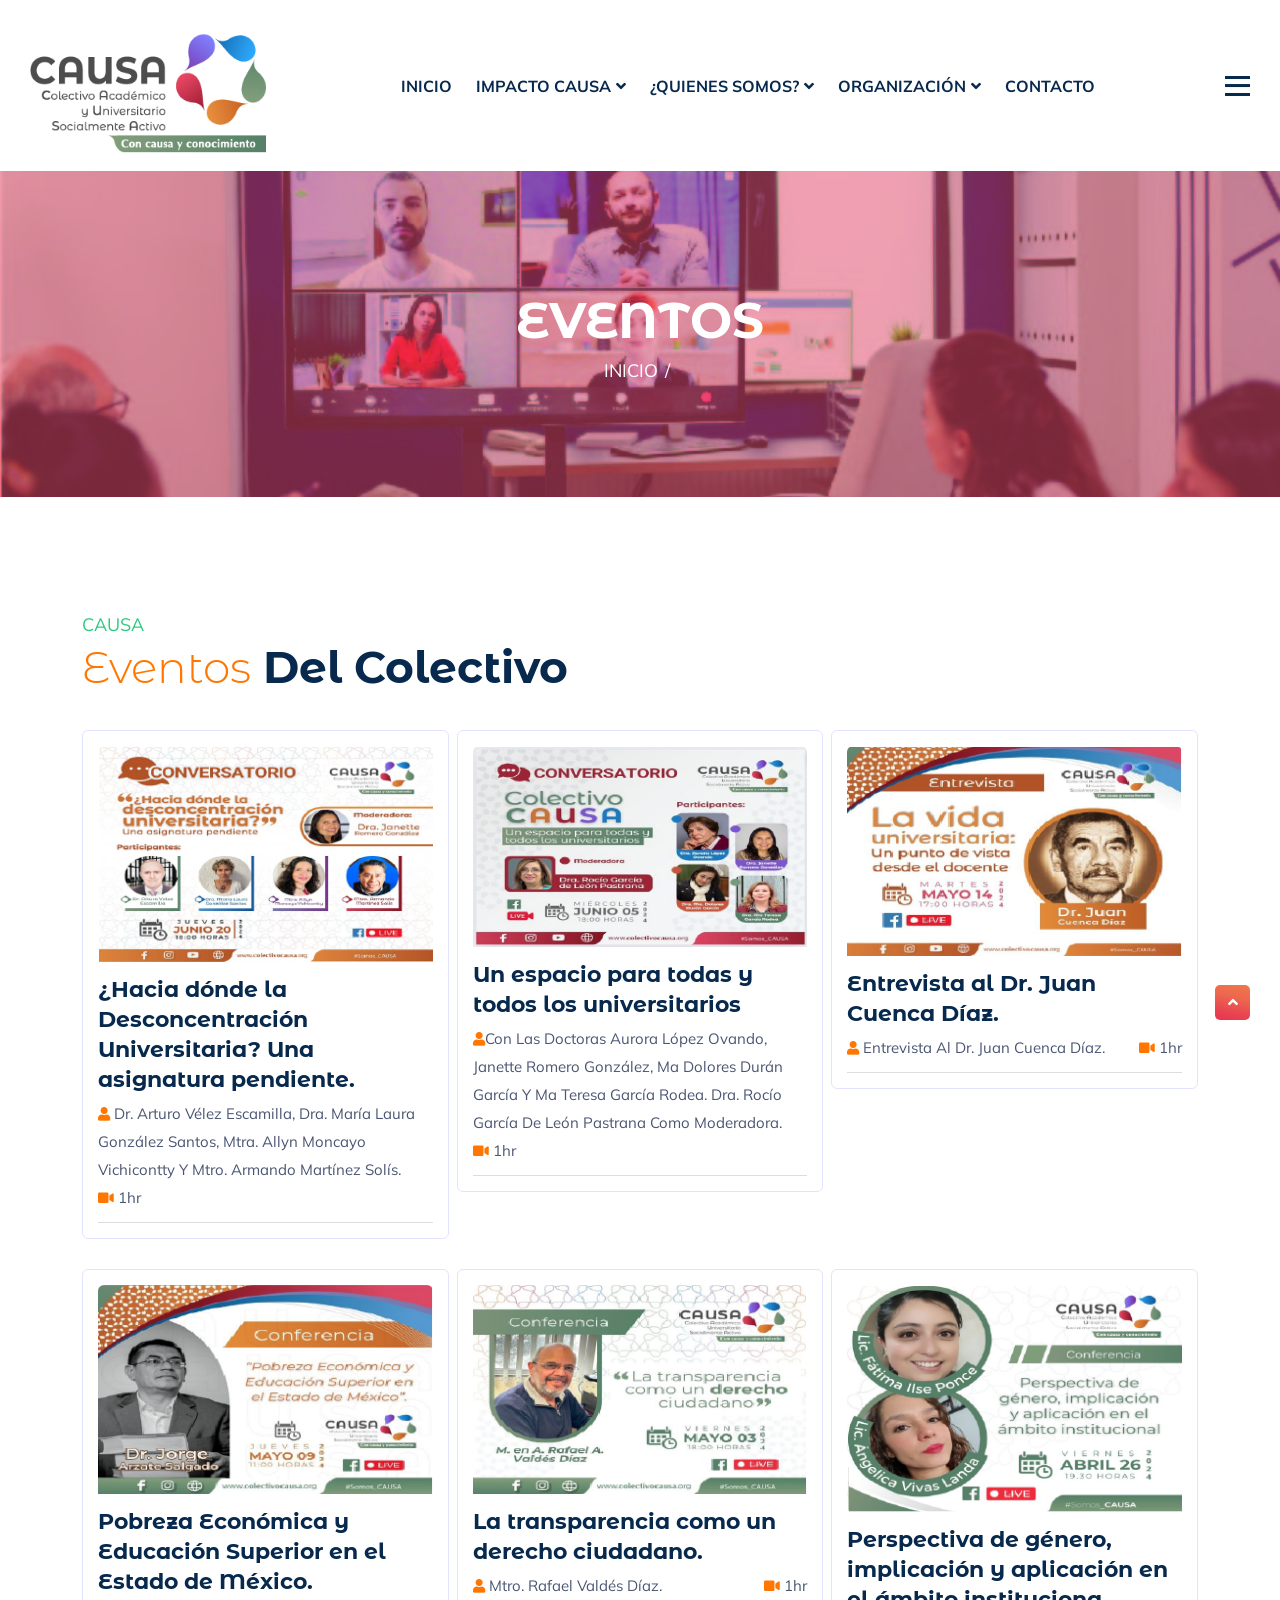
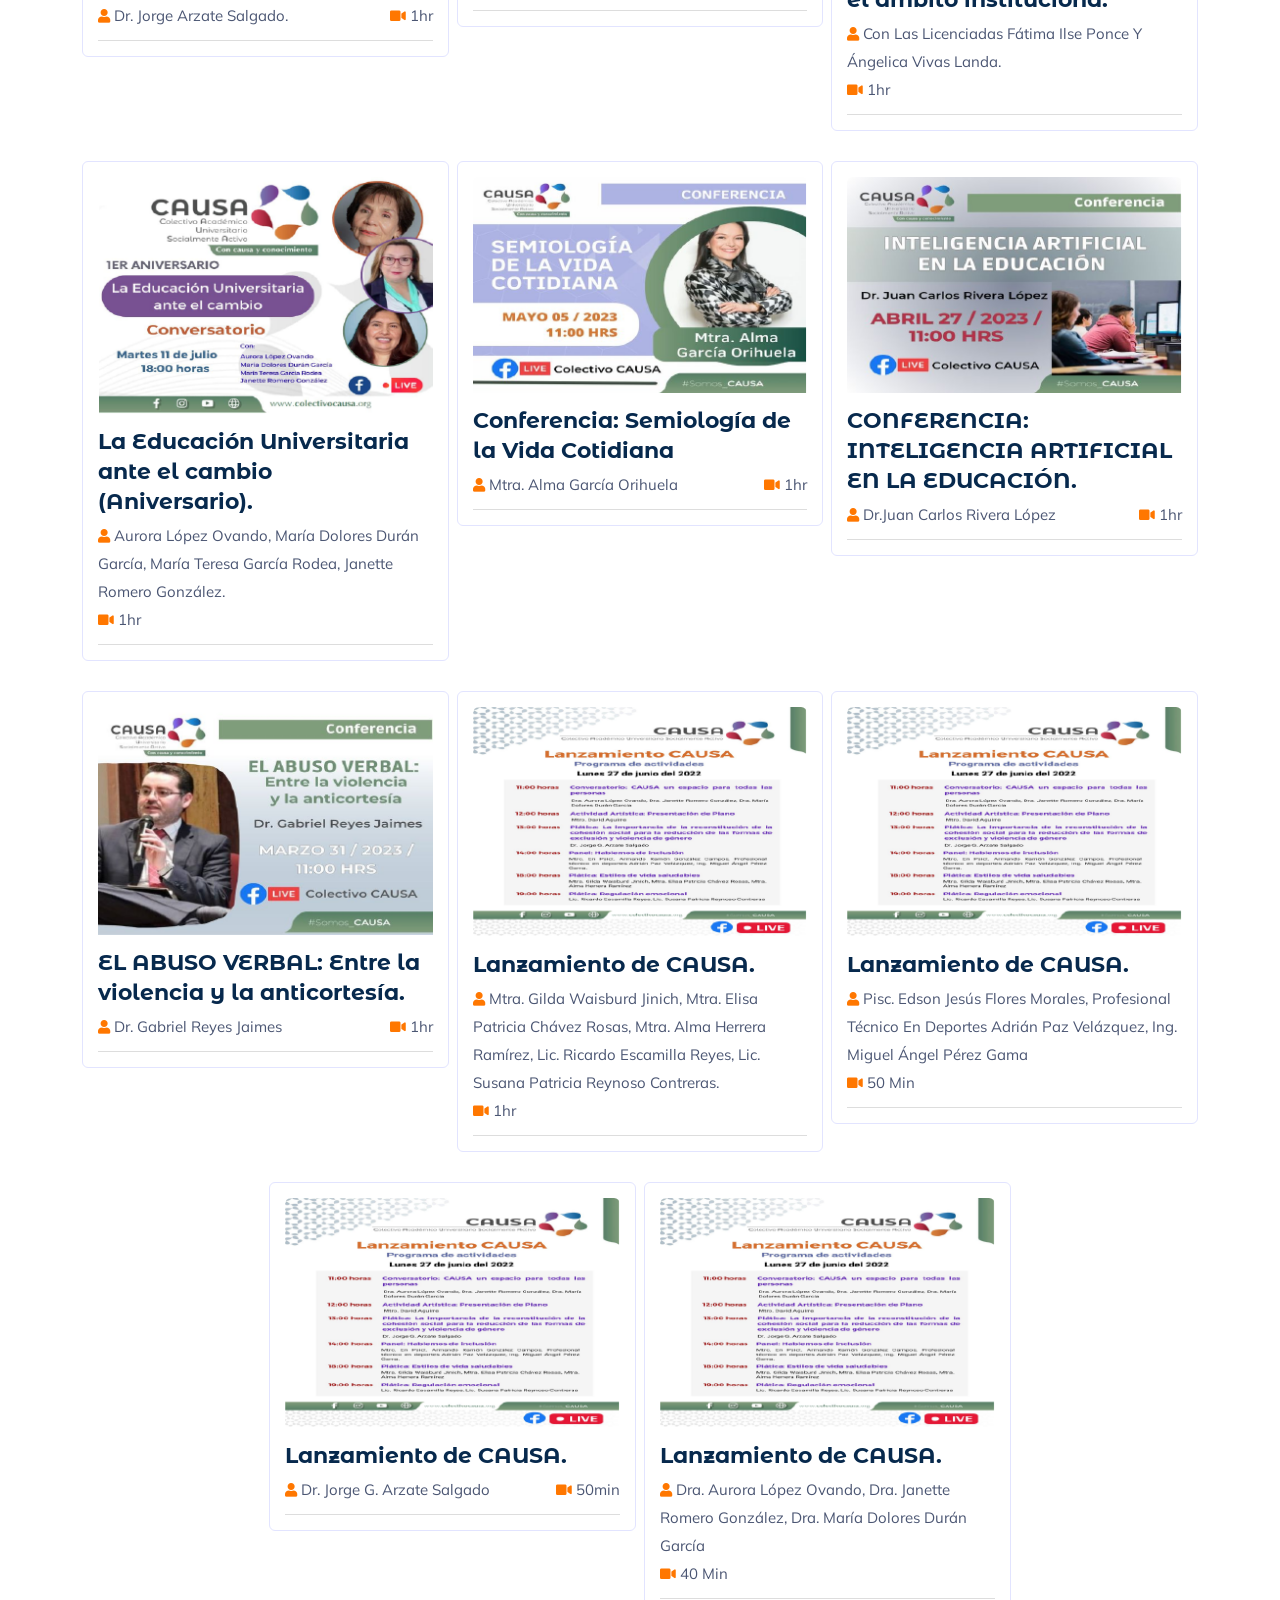
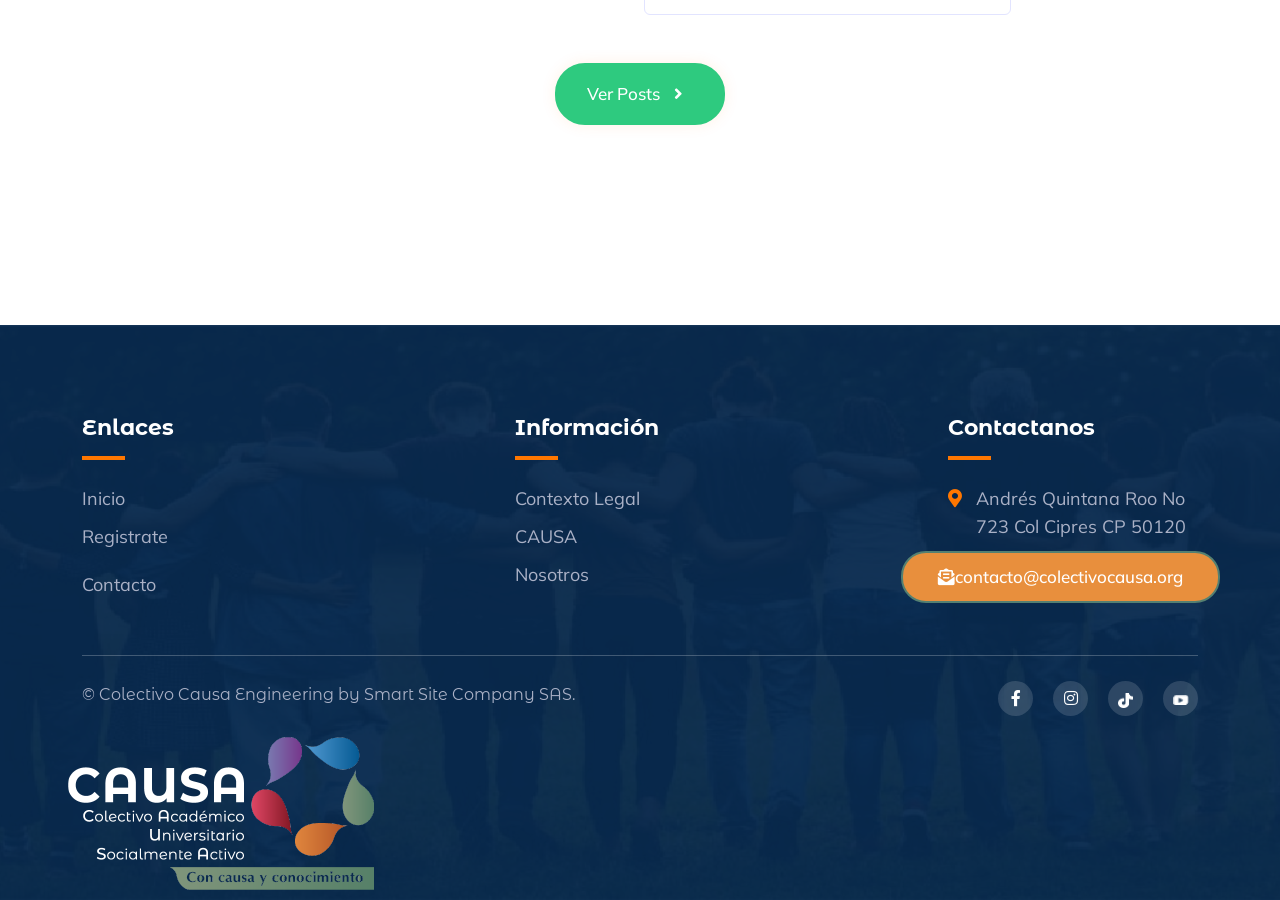
<file: Eventos.html>
<!DOCTYPE html>
<html lang="en">

<head>
    <meta charset="UTF-8">
    <meta name="viewport" content="width=device-width, initial-scale=1.0">
    <meta http-equiv="X-UA-Compatible" content="ie=edge">

    <title>Colectivo CAUSA</title>

    <link rel="stylesheet" href="./assets/css/bootstrap.min.css">
    <link rel="stylesheet" href="./assets/css/all.min.css">
    <link rel="stylesheet" href="./assets/css/animate.css">
    <link rel="stylesheet" href="./assets/css/odometer.css">
    <link rel="stylesheet" href="./assets/css/nice-select.css">
    <link rel="stylesheet" href="./assets/css/owl.min.css">
    <link rel="stylesheet" href="./assets/css/magnific-popup.css">
    <link rel="stylesheet" href="./assets/css/flaticon.css">
    <link rel="stylesheet" href="./assets/css/main.css">
    <link href="https://fonts.googleapis.com/css2?family=Poppins:wght@300;400;500;600;700;800&display=swap&family=Montserrat+Alternates:wght@300;400;500;600;700;800&display=swap" rel="stylesheet">
    <link rel="shortcut icon" href="assets/images/favicon.png" type="image/x-icon">
</head>


<body>
    
    

    <div class="all-sections">
        <!-- ~~~ Loader & Go-Top ~~~ -->
        <div class="overlayer"></div>
        <div class="loader">
            <div class="inner"></div>
        </div>
        <span class="go-top">
            <i class="fas fa-angle-up"></i>
        </span>
        <!-- ~~~ Loader & Go-Top ~~~ -->


        <!-- ~~~ Header Section ~~~ -->
        <header>
            <div class="custom-container">
                <div class="header-area">
                    <div class="logo">
                        <a href="https://colectivocausa.org">
                            <img src="./assets/images/logo/logo2.png" alt="logo">
                        </a>
                    </div>
                    <ul class="menu d-none d-lg-flex flex-wrap">
                        <li>
                            <a href="https://colectivocausa.org">INICIO</a>
                        </li>


                        <li>
                            <a href="#0">IMPACTO CAUSA</a>
                            <ul class="submenu">
                                <li>
                                    <a href="Galeria Historica.html">Galeria Historica</a>
                                </li>
                                <li>
                                    <a href="Eventos.html">Eventos</a>
                                </li>
                                <li>
                                    <a href="Redes Sociales (POST).html">Redes Sociales (Posts)</a>
                                </li>
                            </ul>
                        </li>


                        <li>
                            <a href="#0">¿QUIENES SOMOS?</a>
                            <ul class="submenu">
                                <li>
                                    <a href="Nosotros.html">Nosotros</a>
                                </li>
                                <!--li>
                                    <a href="#0">Preguntas frecuentes</a>
                                </li-->
                            </ul>
                        </li>


                        <li>
                            <a href="#0">ORGANIZACIÓN</a>
                            <ul class="submenu">
                                <li>
                                    <a href="Areas de Atencion.html">Áreas de Atención</a>
                                </li>
                                <li>
                                    <a href="Contexto Legal.html">Contexto Legal</a>
                                </li>
                            </ul>
                        </li>


                        <li>
                            <a href="Contacto.html">CONTACTO</a>
                        </li>
                    </ul>
                    <div class="header-bar ml-4">
                        <span></span>
                        <span></span>
                        <span></span>
                    </div>
                    <a href="https://colectivocausa.blogspot.com/2024/06/el-siguiente-espacio-esta-dirigido-los.html" target="_blank" class="custom-button10">BLOG</a>
                    <a href="https://docs.google.com/forms/d/e/1FAIpQLSdaHBNuzk2-687ATDYY1quUyqUij4fxT-1NXN6vSpt9uJlINQ/viewform" target="_blank" class="custom-button11"><i class="fas fa-user"></i><span>REGISTRARSE</span></a>
                </div>
            </div>
        </header>
        <!-- ~~~ Header Section ~~~ -->

        <!-- ~~~ Mobile Menu ~~~ -->
        <div class="mobile-menu">
            <span class="close-mobile-menu">
                <i class="fas fa-times"></i>
            </span>
            <div class="w-100 d-flex flex-wrap justify-content-center align-items-center">
                <a href="https://colectivocausa.blogspot.com/2024/06/el-siguiente-espacio-esta-dirigido-los.html" target="_blank" class="custom-button">BLOG</a>
                <a href="https://docs.google.com/forms/d/e/1FAIpQLSdaHBNuzk2-687ATDYY1quUyqUij4fxT-1NXN6vSpt9uJlINQ/viewform" target="_blank" class="custom-button"><i class="fas fa-user"></i><span>REGISTRARSE</span></a>
                <div class="w-100 d-lg-none">
                    <ul class="menu">
                        <li>
                            <a href="https://colectivocausa.org">INICIO</a>
                        </li>


                        <li>
                            <a href="#0">IMPACTO CAUSA</a>
                            <ul class="submenu">
                                <!--li>
                                    <a href="#0">Actividades</a>
                                </li-->
                                <li>
                                    <a href="Galeria Historica.html">Galeria Historica</a>
                                </li>
                                <li>
                                    <a href="Eventos.html">Eventos</a>
                                </li>
                                <li>
                                    <a href="Redes Sociales (POST).html">Redes Sociales (Posts)</a>
                                </li>
                            </ul>
                        </li>


                        <li>
                            <a href="#0">¿QUIENES SOMOS?</a>
                            <ul class="submenu">
                                <li>
                                    <a href="Nosotros.html">Nosotros</a>
                                </li>
                                <!--li>
                                    <a href="#0">Preguntas frecuentes</a>
                                </li-->
                            </ul>
                        </li>


                        <li>
                            <a href="#0">ORGANIZACIÓN</a>
                            <ul class="submenu">
                                <li>
                                    <a href="Areas de Atencion.html">Áreas de Atención</a>
                                </li>
                                <li>
                                    <a href="Contexto Legal.html">Contexto Legal</a>
                                </li>
                            </ul>
                        </li>
                        <li>
                            <a href="Contacto.html">CONTACTO</a>
                        </li>
                    </ul>
                </div>
            </div>
        </div>
        <!-- ~~~ Mobile Menu ~~~ -->

                <!-- ~~~ Hero Section ~~~ -->
        <section class="hero-section banner-overlay bg_img" data-img="./assets/images/banner/banner-bg7.jpg">
            
            <div class="custom-container">
                <div class="hero-content">
                    <h1 class="title uppercase cl-white">EVENTOS</h1>
                    <ul class="breadcrumb cl-white p-0 m-0">
                        <li>
                            <a href="https://colectivocausa.org">inicio</a>
                        </li>
                    </ul>
                </div>
            </div>
        </section>
        <!-- ~~~ Hero Section ~~~ -->


        <!-- ~~~ Course Section ~~~ -->
        <section class="course-section pt-120 pb-120">
            <div class="container">
                <div class="row align-items-center section-header">
                    <div class="col-lg-7">
                        <div class="section-header left-style mb-low mb-lg-0">
                            <span class="category">CAUSA</span>
                            <h2 class="title"><span>Eventos</span> del Colectivo</h2>
                        </div>
                    </div>
                </div>
                <div class="row justify-content-center mb-30-none">
                    <div class="col-xl-4 col-md-6 col-sm-10">
                        <div class="course-item">
                            <div class="thumb">
                                <a>
                                    <img src="./assets/images/course/01.png" alt="course">
                                </a>
                            </div>
                            <div class="content">
                                <h5 class="title">
                                    <a href="https://www.facebook.com/CAUSAColectivo/videos/992114499087340" target="_blank">¿Hacia dónde la Desconcentración Universitaria? Una asignatura pendiente.</a>
                                </h5>
                                <div class="meta-area">
                                    <div class="meta">
                                        <div class="meta-item">
                                            <i class="fas fa-user"></i>
                                            <span>Dr. Arturo Vélez Escamilla, Dra. María Laura González Santos, Mtra. Allyn Moncayo Vichicontty y Mtro. Armando Martínez Solís.</span>
                                        </div>
                                        <div class="meta-item">
                                            <i class="fas fa-video"></i>
                                            <span>1hr</span>
                                        </div>
                                    </div>
                                </div>
                            </div>
                        </div>
                    </div>
                    <div class="col-xl-4 col-md-6 col-sm-10">
                        <div class="course-item">
                            <div class="thumb">
                                <a>
                                    <img src="./assets/images/course/18.png" alt="course">
                                </a>
                            </div>
                            <div class="content">
                                <h5 class="title">
                                    <a href="https://www.facebook.com/CAUSAColectivo/videos/37251925277628064" target="_blank">Un espacio para todas y todos los universitarios</a>
                                </h5>
                                <div class="meta-area">
                                    <div class="meta">
                                        <div class="meta-item">
                                            <i class="fas fa-user"></i>Con las Doctoras Aurora López Ovando, Janette Romero González, Ma Dolores Durán García y Ma Teresa García Rodea. Dra. Rocío García de León Pastrana como moderadora.</span>
                                        </div>
                                        <div class="meta-item">
                                            <i class="fas fa-video"></i>
                                            <span>1hr</span>
                                        </div>
                                    </div>
                                </div>
                            </div>
                        </div>
                    </div>
                    <div class="col-xl-4 col-md-6 col-sm-10">
                        <div class="course-item">
                            <div class="thumb">
                                <a>
                                    <img src="./assets/images/course/17.png" alt="course">
                                </a>
                            </div>
                            <div class="content">
                                <h5 class="title">
                                    <a href="https://www.facebook.com/CAUSAColectivo/videos/819696089487239" target="_blank">Entrevista al Dr. Juan Cuenca Díaz.</a>
                                </h5>
                                <div class="meta-area">
                                    <div class="meta">
                                        <div class="meta-item">
                                            <i class="fas fa-user"></i>
                                            <span>Entrevista al Dr. Juan Cuenca Díaz.</span>
                                        </div>
                                        <div class="meta-item">
                                            <i class="fas fa-video"></i>
                                            <span>1hr</span>
                                        </div>
                                    </div>
                                </div>
                            </div>
                        </div>
                    </div>
                    <div class="col-xl-4 col-md-6 col-sm-10">
                        <div class="course-item">
                            <div class="thumb">
                                <a>
                                    <img src="./assets/images/course/16.png" alt="course">
                                </a>
                            </div>
                            <div class="content">
                                <h5 class="title">
                                    <a href="https://www.facebook.com/CAUSAColectivo/videos/1575461199969666" target="_blank">Pobreza Económica y Educación Superior en el Estado de México.</a>
                                </h5>
                                <div class="meta-area">
                                    <div class="meta">
                                        <div class="meta-item">
                                            <i class="fas fa-user"></i>
                                            <span>Dr. Jorge Arzate Salgado.</span>
                                        </div>
                                        <div class="meta-item">
                                            <i class="fas fa-video"></i>
                                            <span>1hr</span>
                                        </div>
                                    </div>
                                </div>
                            </div>
                        </div>
                    </div>
                    <div class="col-xl-4 col-md-6 col-sm-10">
                        <div class="course-item">
                            <div class="thumb">
                                <a>
                                    <img src="./assets/images/course/15.png" alt="course">
                                </a>
                            </div>
                            <div class="content">
                                <h5 class="title">
                                    <a href="https://www.facebook.com/CAUSAColectivo/videos/744047751270568" target="_blank">La transparencia como un derecho ciudadano.</a>
                                </h5>
                                <div class="meta-area">
                                    <div class="meta">
                                        <div class="meta-item">
                                            <i class="fas fa-user"></i>
                                            <span>Mtro. Rafael Valdés Díaz.</span>
                                        </div>
                                        <div class="meta-item">
                                            <i class="fas fa-video"></i>
                                            <span>1hr</span>
                                        </div>
                                    </div>
                                </div>
                            </div>
                        </div>
                    </div>
                    <div class="col-xl-4 col-md-6 col-sm-10">
                        <div class="course-item">
                            <div class="thumb">
                                <a href="#0">
                                    <img src="./assets/images/course/03.png" alt="course">
                                </a>
                            </div>
                            <div class="content">
                                <h5 class="title">
                                    <a href="https://www.facebook.com/CAUSAColectivo/videos/350582028002941" target="_blank">Perspectiva de género, implicación y aplicación en el ámbito instituciona.</a>
                                </h5>
                                <div class="meta-area">
                                    <div class="meta">
                                        <div class="meta-item">
                                            <i class="fas fa-user"></i>
                                            <span>Con las Licenciadas Fátima Ilse Ponce y Ángelica Vivas Landa.</span>
                                        </div>
                                        <div class="meta-item">
                                            <i class="fas fa-video"></i>
                                            <span>1hr</span>
                                        </div>
                                    </div>
                                </div>
                            </div>
                        </div>
                    </div>
                    <div class="col-xl-4 col-md-6 col-sm-10">
                        <div class="course-item">
                            <div class="thumb">
                                <a>
                                    <img src="./assets/images/course/04.png" alt="course">
                                </a>
                            </div>
                            <div class="content">
                                <h5 class="title">
                                    <a href="https://www.facebook.com/watch/live/?ref=watch_permalink&v=3547452348915164" target="_blank">La Educación Universitaria ante el cambio (Aniversario).</a>
                                </h5>
                                <div class="meta-area">
                                    <div class="meta">
                                        <div class="meta-item">
                                            <i class="fas fa-user"></i>
                                            <span>Aurora López Ovando, María Dolores Durán García, María Teresa García Rodea, Janette Romero González.</span>
                                        </div>
                                        <div class="meta-item">
                                            <i class="fas fa-video"></i>
                                            <span>1hr</span>
                                        </div>
                                    </div>
                                </div>
                            </div>
                        </div>
                    </div>
                    <div class="col-xl-4 col-md-6 col-sm-10">
                        <div class="course-item">
                            <div class="thumb">
                                <a>
                                    <img src="./assets/images/course/14.png" alt="course">
                                </a>
                            </div>
                            <div class="content">
                                <h5 class="title">
                                    <a href="https://www.facebook.com/CAUSAColectivo/videos/225334570191643" target="_blank">Conferencia: Semiología de la Vida Cotidiana</a>
                                </h5>
                                <div class="meta-area">
                                    <div class="meta">
                                        <div class="meta-item">
                                            <i class="fas fa-user"></i>
                                            <span>Mtra. Alma García Orihuela</span>
                                        </div>
                                        <div class="meta-item">
                                            <i class="fas fa-video"></i>
                                            <span>1hr</span>
                                        </div>
                                    </div>
                                </div>
                            </div>
                        </div>
                    </div>
                    <div class="col-xl-4 col-md-6 col-sm-10">
                        <div class="course-item">
                            <div class="thumb">
                                <a>
                                    <img src="./assets/images/course/13.png" alt="course">
                                </a>
                            </div>
                            <div class="content">
                                <h5 class="title">
                                    <a href="https://www.facebook.com/CAUSAColectivo/videos/994122594846223" target="_blank">CONFERENCIA: INTELIGENCIA ARTIFICIAL EN LA EDUCACIÓN.</a>
                                </h5>
                                <div class="meta-area">
                                    <div class="meta">
                                        <div class="meta-item">
                                            <i class="fas fa-user"></i>
                                            <span>Dr.Juan Carlos Rivera López</span>
                                        </div>
                                        <div class="meta-item">
                                            <i class="fas fa-video"></i>
                                            <span>1hr</span>
                                        </div>
                                    </div>
                                </div>
                            </div>
                        </div>
                    </div>
                    <div class="col-xl-4 col-md-6 col-sm-10">
                        <div class="course-item">
                            <div class="thumb">
                                <a>
                                    <img src="./assets/images/course/12.png" alt="course">
                                </a>
                            </div>
                            <div class="content">
                                <h5 class="title">
                                    <a href="https://www.facebook.com/CAUSAColectivo/videos/753078549646222" target="_blank">EL ABUSO VERBAL: Entre la violencia y la anticortesía.</a>
                                </h5>
                                <div class="meta-area">
                                    <div class="meta">
                                        <div class="meta-item">
                                            <i class="fas fa-user"></i>
                                            <span>Dr. Gabriel Reyes Jaimes</span>
                                        </div>
                                        <div class="meta-item">
                                            <i class="fas fa-video"></i>
                                            <span>1hr</span>
                                        </div>
                                    </div>
                                </div>
                            </div>
                        </div>
                    </div>
                    <div class="col-xl-4 col-md-6 col-sm-10">
                        <div class="course-item">
                            <div class="thumb">
                                <a>
                                    <img src="./assets/images/course/06.png" alt="course">
                                </a>
                            </div>
                            <div class="content">
                                <h5 class="title">
                                    <a href="https://www.facebook.com/CAUSAColectivo/videos/327987632858756" target="_blank">Lanzamiento de CAUSA.</a>
                                </h5>
                                <div class="meta-area">
                                    <div class="meta">
                                        <div class="meta-item">
                                            <i class="fas fa-user"></i>
                                            <span>Mtra. Gilda Waisburd Jinich, Mtra. Elisa Patricia Chávez Rosas, Mtra. Alma Herrera Ramírez, Lic. Ricardo Escamilla Reyes, Lic. Susana Patricia Reynoso Contreras.</span>
                                        </div>
                                        <div class="meta-item">
                                            <i class="fas fa-video"></i>
                                            <span>1hr</span>
                                        </div>
                                    </div>
                                </div>
                            </div>
                        </div>
                    </div>
                    <div class="col-xl-4 col-md-6 col-sm-10">
                        <div class="course-item">
                            <div class="thumb">
                                <a>
                                    <img src="./assets/images/course/06.png" alt="course">
                                </a>
                            </div>
                            <div class="content">
                                <h5 class="title">
                                    <a href="https://www.facebook.com/CAUSAColectivo/videos/358680359707162" target="_blank">Lanzamiento de CAUSA.</a>
                                </h5>
                                <div class="meta-area">
                                    <div class="meta">
                                        <div class="meta-item">
                                            <i class="fas fa-user"></i>
                                            <span>Pisc. Edson Jesús Flores Morales, Profesional técnico en deportes Adrián Paz Velázquez, Ing. Miguel Ángel Pérez Gama</span>
                                        </div>
                                        <div class="meta-item">
                                            <i class="fas fa-video"></i>
                                            <span>50 min</span>
                                        </div>
                                    </div>
                                </div>
                            </div>
                        </div>
                    </div>
                    <div class="col-xl-4 col-md-6 col-sm-10">
                        <div class="course-item">
                            <div class="thumb">
                                <a>
                                    <img src="./assets/images/course/06.png" alt="course">
                                </a>
                            </div>
                            <div class="content">
                                <h5 class="title">
                                    <a href="https://www.facebook.com/CAUSAColectivo/videos/724200668814779" target="_blank">Lanzamiento de CAUSA.</a>
                                </h5>
                                <div class="meta-area">
                                    <div class="meta">
                                        <div class="meta-item">
                                            <i class="fas fa-user"></i>
                                            <span>Dr. Jorge G. Arzate Salgado</span>
                                        </div>
                                        <div class="meta-item">
                                            <i class="fas fa-video"></i>
                                            <span>50min</span>
                                        </div>
                                    </div>
                                </div>
                            </div>
                        </div>
                    </div>
                    <div class="col-xl-4 col-md-6 col-sm-10">
                        <div class="course-item">
                            <div class="thumb">
                                <a>
                                    <img src="./assets/images/course/06.png" alt="course">
                                </a>
                            </div>
                            <div class="content">
                                <h5 class="title">
                                    <a href="https://www.facebook.com/CAUSAColectivo/videos/729424518178677" target="_blank">Lanzamiento de CAUSA.</a>
                                </h5>
                                <div class="meta-area">
                                    <div class="meta">
                                        <div class="meta-item">
                                            <i class="fas fa-user"></i>
                                            <span>Dra. Aurora López Ovando, Dra. Janette Romero González, Dra. María Dolores Durán García</span>
                                        </div>
                                        <div class="meta-item">
                                            <i class="fas fa-video"></i>
                                            <span>40 min</span>
                                        </div>
                                    </div>
                                </div>
                            </div>
                        </div>
                    </div>
                </div>
                <div class="text-center load-more mt-5">
                    <a href="Redes Sociales (POST).html" class="custom-button theme-one">Ver Posts <i class="fas fa-angle-right"></i></a>
                </div>
            </div>
        </section>
        <!-- ~~~ Course Section ~~~ --
        
        <!-- ~~~ Footer Section ~~~ -->
        <footer class="bg_img mt-80" data-img="./assets/images/footer/footer-bg.jpg">
            <div class="footer-section oh pos-rel">
                <div class="container">
                    <div class="footer-top">
                        <div class="footer-area">
                            <div class="footer-widget widget-link">
                                <h5 class="title">Enlaces</h5>
                                <ul>
                                    <li>
                                        <a href="https://colectivocausa.org/">Inicio</a>
                                    </li>
                                    <li>
                                        <a href="https://docs.google.com/forms/d/e/1FAIpQLSdaHBNuzk2-687ATDYY1quUyqUij4fxT-1NXN6vSpt9uJlINQ/viewform" target="_blank">Registrate</a>
                                    </li>
                                    <li>
                                    <li>
                                        <a href="Contacto.html">Contacto</a>
                                    </li>
                                </ul>
                            </div>
                            <div class="footer-widget widget-link">
                                <h5 class="title">Información</h5>
                                <ul>
                                    <li>
                                        <a href="Contexto Legal.html">Contexto Legal</a>
                                    </li>
                                    <li>
                                        <a href="https://colectivocausa.org/">CAUSA</a>
                                    </li>
                                    <li>
                                        <a href="Nosotros.html">Nosotros</a>
                                    </li>
                                </ul>
                            </div>
                            <div class="footer-widget widget-info">
                                <h5 class="title">Contactanos</h5>
                                <ul>
                                    <li>
                                        <div class="icon">
                                            <i class="fas fa-map-marker-alt"></i>
                                        </div>
                                        <div class="content">
                                            <span>Andrés Quintana Roo No 723 Col Cipres CP 50120</span>
                                        </div>
                                    </li>
                                    <div class="icon">
                                        <a class="custom-button12" href="Contacto.html"><i class="fas fa-envelope-open-text"></i>contacto@colectivocausa.org</a>
                                    </div>
                                </ul>                                        
                            </div>
                        </div>
                    </div>
                    <div class="copyright-area">
                        <div class="left">
                            <p>&copy; Colectivo Causa Engineering by Smart Site Company SAS.</p>
                        </div>
                        <div class="right">
                            <ul class="social-icons">
                                <li>
                                    <a href="https://www.facebook.com/CAUSAColectivo?mibextid=ZbWKwl" target="_blank"><i class="fab fa-facebook-f"></i></a>
                                </li>
                                <li>
                                    <a href="https://www.instagram.com/colectivo_causa/" target="_blank"><i class="fab fa-instagram"></i></a>
                                </li>
                                <li>
                                    <a href="https://www.tiktok.com/@colectivo_causa" target="_blank"><img src="./assets/images/blog/tik-tok.png" width="15" height="15"></a>
                                </li>
                                <li>
                                    <a href="https://www.youtube.com/@Colectivo_CAUSA" target="_blank"><img src="./assets/images/blog/youtube.png" width="16" height="10"></a>
                                </li>
                            </ul>
                        </div>
                        <div class="col-md-8">
                            <div class="thumb">
                                <a href="https://colectivocausa.org/">
                                    <img src="./assets/images/footer/footer-bottom.png" alt="footer">
                                </a>
                            </div>
                        </div>
                    </div>
                </div>
            </div>
        </footer>
        <!-- ~~~ Footer Section ~~~ -->
    </div>


    <script src="./assets/js/jquery-3.6.0.min.js"></script>
    
    <script src="./assets/js/bootstrap.min.js"></script>
    <script src="./assets/js/isotope.pkgd.min.js"></script>
    <script src="./assets/js/magnific-popup.min.js"></script>
         
    <script src="./assets/js/odometer.min.js"></script>
    <script src="./assets/js/viewport.jquery.js"></script>
    <script src="./assets/js/nice-select.js"></script>
    <script src="./assets/js/owl.min.js"></script>
    <script src="./assets/js/main.js"></script>
</body>

</html>
</file>
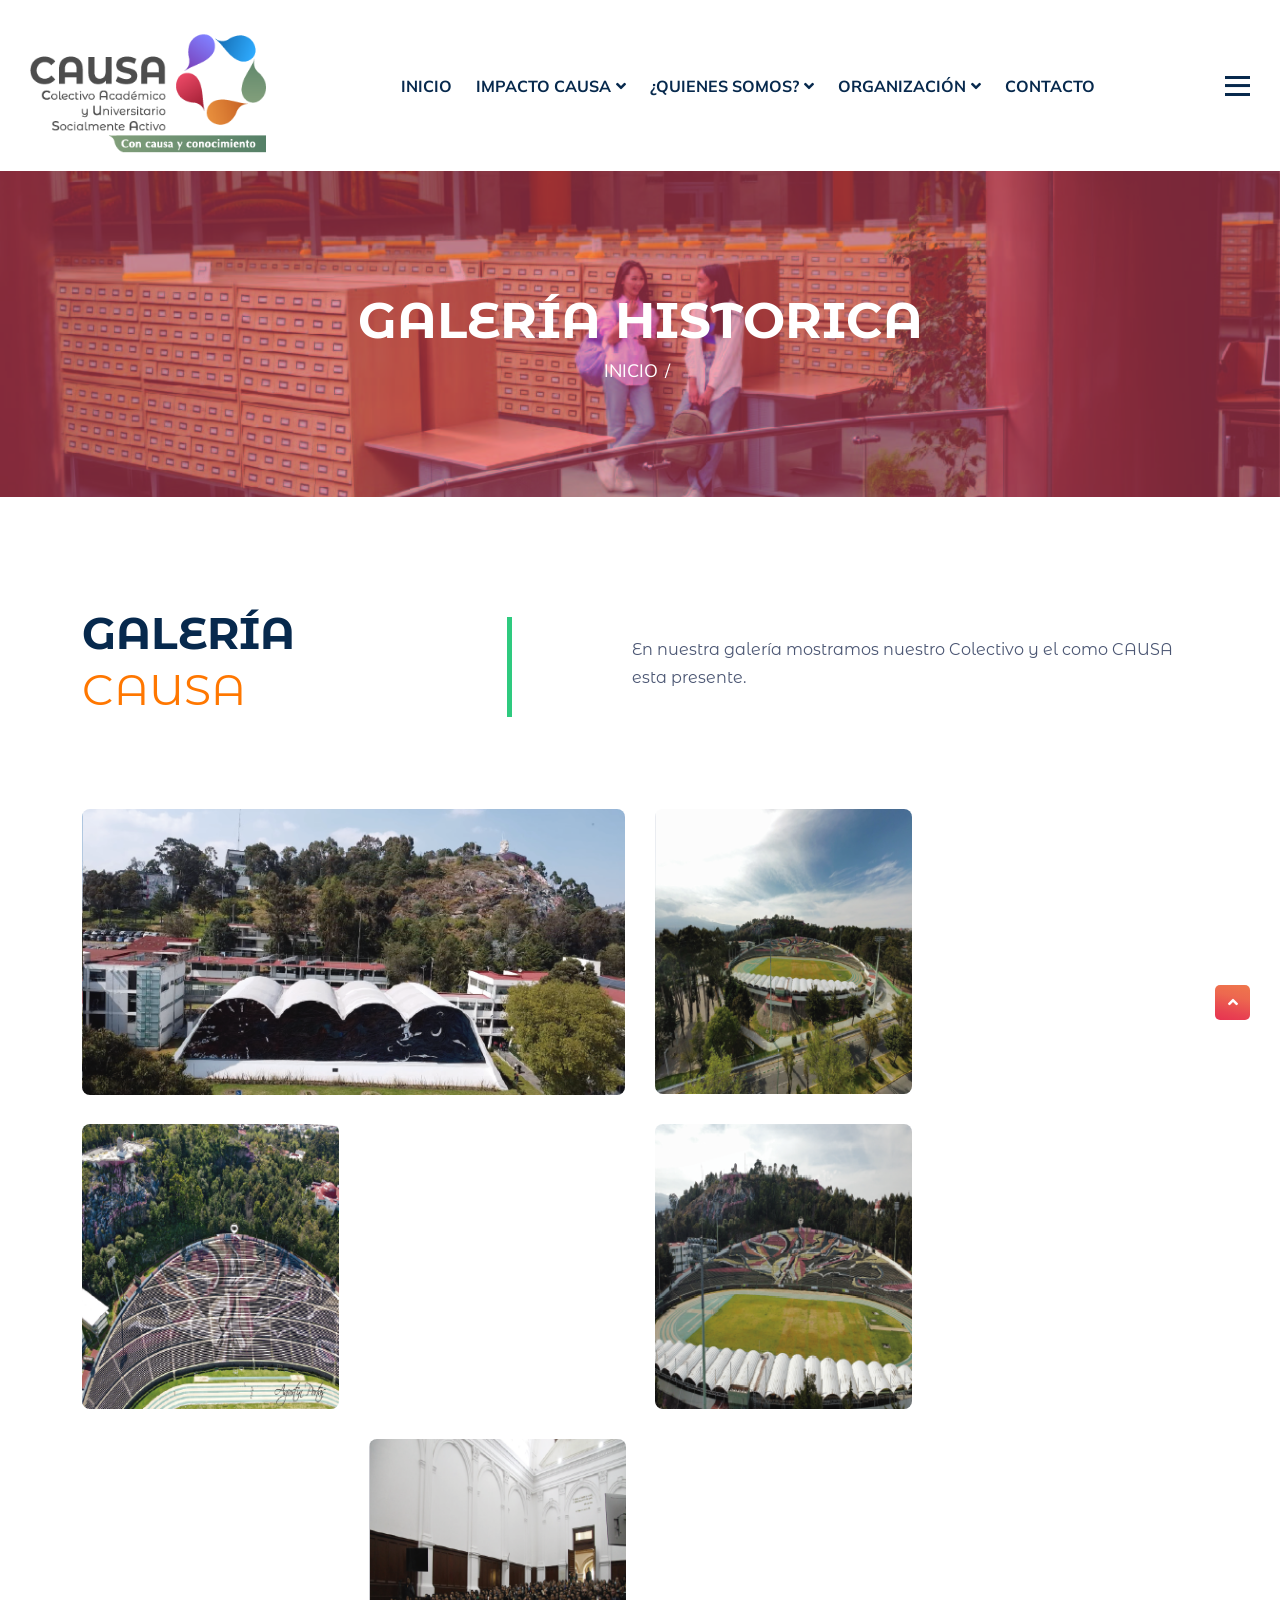
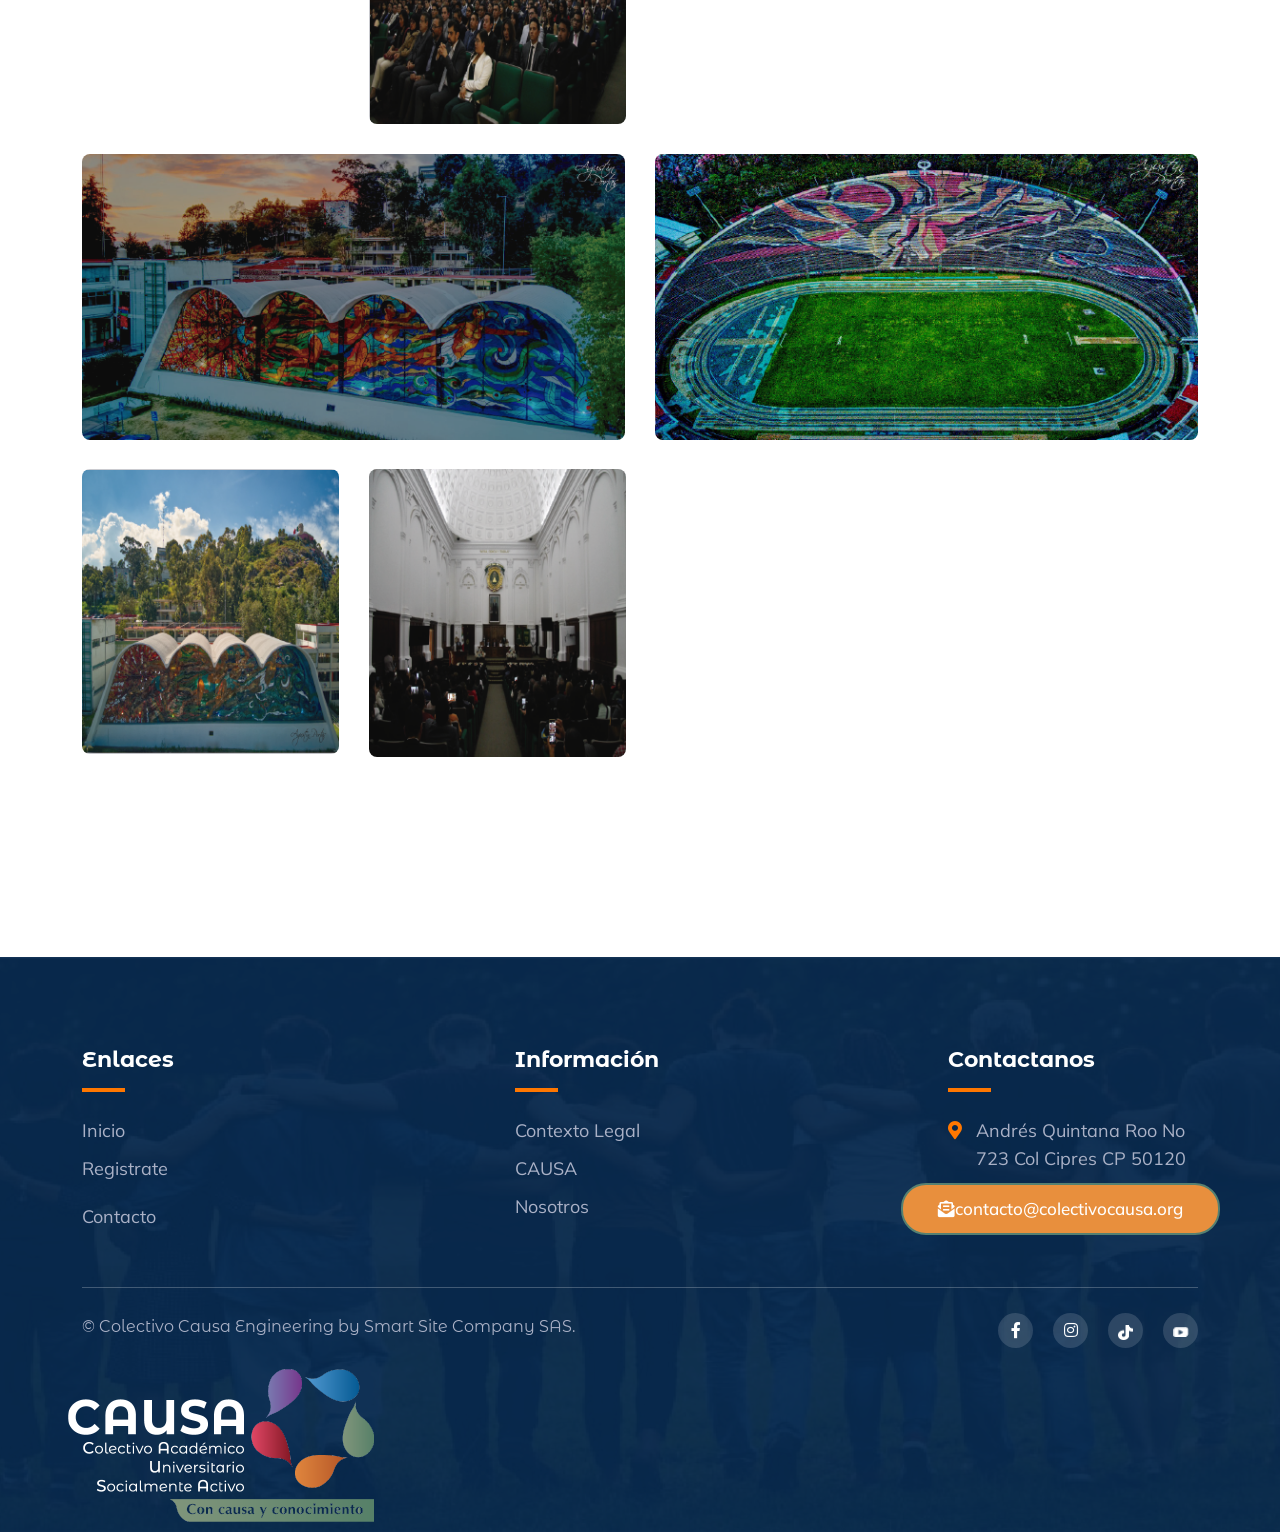
<file: Galeria Historica.html>
<!DOCTYPE html>
<html lang="en">

<head>
    <meta charset="UTF-8">
    <meta name="viewport" content="width=device-width, initial-scale=1.0">
    <meta http-equiv="X-UA-Compatible" content="ie=edge">

    <title>Colectivo CAUSA</title>

    <link rel="stylesheet" href="./assets/css/bootstrap.min.css">
    <link rel="stylesheet" href="./assets/css/all.min.css">
    <link rel="stylesheet" href="./assets/css/animate.css">
    <link rel="stylesheet" href="./assets/css/odometer.css">
    <link rel="stylesheet" href="./assets/css/nice-select.css">
    <link rel="stylesheet" href="./assets/css/owl.min.css">
    <link rel="stylesheet" href="./assets/css/magnific-popup.css">
    <link rel="stylesheet" href="./assets/css/flaticon.css">
    <link rel="stylesheet" href="./assets/css/main.css">
    <link href="https://fonts.googleapis.com/css2?family=Poppins:wght@300;400;500;600;700;800&display=swap&family=Montserrat+Alternates:wght@300;400;500;600;700;800&display=swap" rel="stylesheet">
    <link rel="shortcut icon" href="assets/images/favicon.png" type="image/x-icon">
</head>


<body>
    
    

    <div class="all-sections">
        <!-- ~~~ Loader & Go-Top ~~~ -->
        <div class="overlayer"></div>
        <div class="loader">
            <div class="inner"></div>
        </div>
        <span class="go-top">
            <i class="fas fa-angle-up"></i>
        </span>
        <!-- ~~~ Loader & Go-Top ~~~ -->


        <!-- ~~~ Header Section ~~~ -->
        <header>
            <div class="custom-container">
                <div class="header-area">
                    <div class="logo">
                        <a href="https://colectivocausa.org">
                            <img src="./assets/images/logo/logo2.png" alt="logo">
                        </a>
                    </div>
                    <ul class="menu d-none d-lg-flex flex-wrap">
                        <li>
                            <a href="https://colectivocausa.org">INICIO</a>
                        </li>


                        <li>
                            <a href="#0">IMPACTO CAUSA</a>
                            <ul class="submenu">
                                <li>
                                    <a href="Galeria Historica.html">Galeria Historica</a>
                                </li>
                                <li>
                                    <a href="Eventos.html">Eventos</a>
                                </li>
                                <li>
                                    <a href="Redes Sociales (POST).html">Redes Sociales (Posts)</a>
                                </li>
                            </ul>
                        </li>


                        <li>
                            <a href="#0">¿QUIENES SOMOS?</a>
                            <ul class="submenu">
                                <li>
                                    <a href="Nosotros.html">Nosotros</a>
                                </li>
                                <!--li>
                                    <a href="#0">Preguntas frecuentes</a>
                                </li-->
                            </ul>
                        </li>


                        <li>
                            <a href="#0">ORGANIZACIÓN</a>
                            <ul class="submenu">
                                <li>
                                    <a href="Areas de Atencion.html">Áreas de Atención</a>
                                </li>
                                <li>
                                    <a href="Contexto Legal.html">Contexto Legal</a>
                                </li>
                            </ul>
                        </li>


                        <li>
                            <a href="Contacto.html">CONTACTO</a>
                        </li>
                    </ul>
                    <div class="header-bar ml-4">
                        <span></span>
                        <span></span>
                        <span></span>
                    </div>
                    <a href="https://colectivocausa.blogspot.com/2024/06/el-siguiente-espacio-esta-dirigido-los.html" target="_blank" class="custom-button10">BLOG</a>
                    <a href="https://docs.google.com/forms/d/e/1FAIpQLSdaHBNuzk2-687ATDYY1quUyqUij4fxT-1NXN6vSpt9uJlINQ/viewform" target="_blank" class="custom-button11"><i class="fas fa-user"></i><span>REGISTRARSE</span></a>
                </div>
            </div>
        </header>
        <!-- ~~~ Header Section ~~~ -->

        <!-- ~~~ Mobile Menu ~~~ -->
        <div class="mobile-menu">
            <span class="close-mobile-menu">
                <i class="fas fa-times"></i>
            </span>
            <div class="w-100 d-flex flex-wrap justify-content-center align-items-center">
                <a href="https://colectivocausa.blogspot.com/2024/06/el-siguiente-espacio-esta-dirigido-los.html" target="_blank" class="custom-button">BLOG</a>
                <a href="https://docs.google.com/forms/d/e/1FAIpQLSdaHBNuzk2-687ATDYY1quUyqUij4fxT-1NXN6vSpt9uJlINQ/viewform" target="_blank" class="custom-button"><i class="fas fa-user"></i><span>REGISTRARSE</span></a>
                <div class="w-100 d-lg-none">
                    <ul class="menu">
                        <li>
                            <a href="https://colectivocausa.org">INICIO</a>
                        </li>


                        <li>
                            <a href="#0">IMPACTO CAUSA</a>
                            <ul class="submenu">
                                <!--li>
                                    <a href="#0">Actividades</a>
                                </li-->
                                <li>
                                    <a href="Galeria Historica.html">Galeria Historica</a>
                                </li>
                                <li>
                                    <a href="Eventos.html">Eventos</a>
                                </li>
                                <li>
                                    <a href="Redes Sociales (POST).html">Redes Sociales (Posts)</a>
                                </li>
                            </ul>
                        </li>


                        <li>
                            <a href="#0">¿QUIENES SOMOS?</a>
                            <ul class="submenu">
                                <li>
                                    <a href="Nosotros.html">Nosotros</a>
                                </li>
                                <!--li>
                                    <a href="#0">Preguntas frecuentes</a>
                                </li-->
                            </ul>
                        </li>


                        <li>
                            <a href="#0">ORGANIZACIÓN</a>
                            <ul class="submenu">
                                <li>
                                    <a href="Areas de Atencion.html">Áreas de Atención</a>
                                </li>
                                <li>
                                    <a href="Contexto Legal.html">Contexto Legal</a>
                                </li>
                            </ul>
                        </li>
                        <li>
                            <a href="Contacto.html">CONTACTO</a>
                        </li>
                    </ul>
                </div>
            </div>
        </div>
        <!-- ~~~ Mobile Menu ~~~ -->


        <!-- ~~~ Hero Section ~~~ -->
        <section class="hero-section banner-overlay bg_img" data-img="./assets/images/banner/banner-bg2.jpg">
            
            <div class="custom-container">
                <div class="hero-content">
                    <h1 class="title uppercase cl-white">GALERÍA HISTORICA</h1>
                    <ul class="breadcrumb cl-white p-0 m-0">
                        <li>
                            <a href="https://colectivocausa.org/">INICIO</a>
                        </li>
                        <li>
                        </li>
                    </ul>
                </div>
            </div>
        </section>
        <!-- ~~~ Hero Section ~~~ -->

        <!-- ~~~ Gallery Section ~~~ -->
        <section class="gallery-section pt-120 pb-120">
            <div class="container">
                <div class="d-flex flex-wrap align-items-center mb-5 mb-sm-5">
                    <div class="gallery-header-left">
                        <h2 class="title">GALERÍA <span class="cl-theme fw-400">CAUSA</span></h2>
                    </div>
                    <div class="gallery-header-right">
                        <p>En nuestra galería mostramos nuestro Colectivo y el como CAUSA esta presente.</p>
                    </div>
                </div>        
                <h2 class="title"> ㅤㅤㅤㅤㅤㅤㅤ <span class="cl-theme fw-400"> ㅤㅤㅤㅤㅤㅤ</span></h2>
                <!--h2 class="title">NUESTRO <span class="cl-theme fw-400">COLECTIVO</span></h2-->
                <div class="m--15">
                    <div class="grid-area">
                        <div class="grid-item item--lg">
                            <div class="gallery-img">
                                <div class="cont">
                                    <a href="./assets/images/gallery/lg-1.png" class="magnific_img_popup">
                                        <i class="flaticon-add"></i>
                                    </a>
                                </div>
                                <img src="./assets/images/gallery/01.png" alt="gallery">
                            </div>
                        </div>
                        <div class="grid-item">
                            <div class="gallery-img">
                                <div class="cont">
                                    <a href="./assets/images/gallery/lg-2.png" class="magnific_img_popup">
                                        <i class="flaticon-add"></i>
                                    </a>
                                </div>
                                <img src="./assets/images/gallery/02.png" alt="gallery">
                            </div>
                        </div>
                        <div class="grid-item">
                            <div class="gallery-img">
                                <div class="cont">
                                    <a href="./assets/images/gallery/lg-3.png" class="magnific_img_popup">
                                        <i class="flaticon-add"></i>
                                    </a>
                                </div>
                                <img src="./assets/images/gallery/03.png" alt="gallery">
                            </div>
                        </div>
                        <div class="grid-item">
                            <div class="gallery-img">
                                <div class="cont">
                                    <a href="./assets/images/gallery/lg-4.png" class="magnific_img_popup">
                                        <i class="flaticon-add"></i>
                                    </a>
                                </div>
                                <img src="./assets/images/gallery/04.png" alt="gallery">
                            </div>
                        </div>
                        <div class="grid-item">
                            <div class="gallery-img">
                                <div class="cont">
                                    <a href="./assets/images/gallery/lg-5.png" class="magnific_img_popup">
                                        <i class="flaticon-add"></i>
                                    </a>
                                </div>
                                <img src="./assets/images/gallery/05.png" alt="gallery">
                            </div>
                        </div>
                        <div class="grid-item item--lg">
                            <div class="gallery-img">
                                <div class="cont">
                                    <a href="./assets/images/gallery/lg-6.png" class="magnific_img_popup">
                                        <i class="flaticon-add"></i>
                                    </a>
                                </div>
                                <img src="./assets/images/gallery/06.png" alt="gallery">
                            </div>
                        </div>
                        <div class="grid-item item--lg">
                            <div class="gallery-img">
                                <div class="cont">
                                    <a href="./assets/images/gallery/lg-7.png" class="magnific_img_popup">
                                        <i class="flaticon-add"></i>
                                    </a>
                                </div>
                                <img src="./assets/images/gallery/07.png" alt="gallery">
                            </div>
                        </div>
                        <div class="grid-item">
                            <div class="gallery-img">
                                <div class="cont">
                                    <a href="./assets/images/gallery/lg-8.png" class="magnific_img_popup">
                                        <i class="flaticon-add"></i>
                                    </a>
                                </div>
                                <img src="./assets/images/gallery/08.png" alt="gallery">
                            </div>
                        </div>
                        <div class="grid-item">
                            <div class="gallery-img">
                                <div class="cont">
                                    <a href="./assets/images/gallery/lg-9.png" class="magnific_img_popup">
                                        <i class="flaticon-add"></i>
                                    </a>
                                </div>
                                <img src="./assets/images/gallery/09.png" alt="gallery">
                            </div>
                        </div>
                    </div>
                </div>
            </div>
        </section>
        <!-- ~~~ Gallery Section ~~~ -->

         <!-- ~~~ Footer Section ~~~ -->
         <footer class="bg_img mt-80" data-img="./assets/images/footer/footer-bg.jpg">
            <div class="footer-section oh pos-rel">
                <div class="container">
                    <div class="footer-top">
                        <div class="footer-area">
                            <div class="footer-widget widget-link">
                                <h5 class="title">Enlaces</h5>
                                <ul>
                                    <li>
                                        <a href="https://colectivocausa.org/">Inicio</a>
                                    </li>
                                    <li>
                                        <a href="https://docs.google.com/forms/d/e/1FAIpQLSdaHBNuzk2-687ATDYY1quUyqUij4fxT-1NXN6vSpt9uJlINQ/viewform" target="_blank">Registrate</a>
                                    </li>
                                    <li>
                                    <li>
                                        <a href="Contacto.html">Contacto</a>
                                    </li>
                                </ul>
                            </div>
                            <div class="footer-widget widget-link">
                                <h5 class="title">Información</h5>
                                <ul>
                                    <li>
                                        <a href="Contexto Legal.html">Contexto Legal</a>
                                    </li>
                                    <li>
                                        <a href="https://colectivocausa.org/">CAUSA</a>
                                    </li>
                                    <li>
                                        <a href="Nosotros.html">Nosotros</a>
                                    </li>
                                </ul>
                            </div>
                            <div class="footer-widget widget-info">
                                <h5 class="title">Contactanos</h5>
                                <ul>
                                    <li>
                                        <div class="icon">
                                            <i class="fas fa-map-marker-alt"></i>
                                        </div>
                                        <div class="content">
                                            <span>Andrés Quintana Roo No 723 Col Cipres CP 50120</span>
                                        </div>
                                    </li>
                                    <div class="icon">
                                        <a class="custom-button12" href="Contacto.html"><i class="fas fa-envelope-open-text"></i>contacto@colectivocausa.org</a>
                                    </div>
                                </ul>                                        
                            </div>
                        </div>
                    </div>
                    <div class="copyright-area">
                        <div class="left">
                            <p>&copy; Colectivo Causa Engineering by Smart Site Company SAS.</p>
                        </div>
                        <div class="right">
                            <ul class="social-icons">
                                <li>
                                    <a href="https://www.facebook.com/CAUSAColectivo?mibextid=ZbWKwl" target="_blank"><i class="fab fa-facebook-f"></i></a>
                                </li>
                                <li>
                                    <a href="https://www.instagram.com/colectivo_causa/" target="_blank"><i class="fab fa-instagram"></i></a>
                                </li>
                                <li>
                                    <a href="https://www.tiktok.com/@colectivo_causa" target="_blank"><img src="./assets/images/blog/tik-tok.png" width="15" height="15"></a>
                                </li>
                                <li>
                                    <a href="https://www.youtube.com/@Colectivo_CAUSA" target="_blank"><img src="./assets/images/blog/youtube.png" width="16" height="10"></a>
                                </li>
                            </ul>
                        </div>
                        <div class="col-md-8">
                            <div class="thumb">
                                <a href="https://colectivocausa.org/">
                                    <img src="./assets/images/footer/footer-bottom.png" alt="footer">
                                </a>
                            </div>
                        </div>
                    </div>
                </div>
            </div>
        </footer>
        <!-- ~~~ Footer Section ~~~ -->
    </div>


    <script src="./assets/js/jquery-3.6.0.min.js"></script>
    
    <script src="./assets/js/bootstrap.min.js"></script>
    <script src="./assets/js/isotope.pkgd.min.js"></script>
    <script src="./assets/js/magnific-popup.min.js"></script>
    
    <script src="./assets/js/odometer.min.js"></script>
    <script src="./assets/js/viewport.jquery.js"></script>
    <script src="./assets/js/nice-select.js"></script>
    <script src="./assets/js/owl.min.js"></script>
    <script src="./assets/js/main.js"></script>
</body>

</html>
</file>
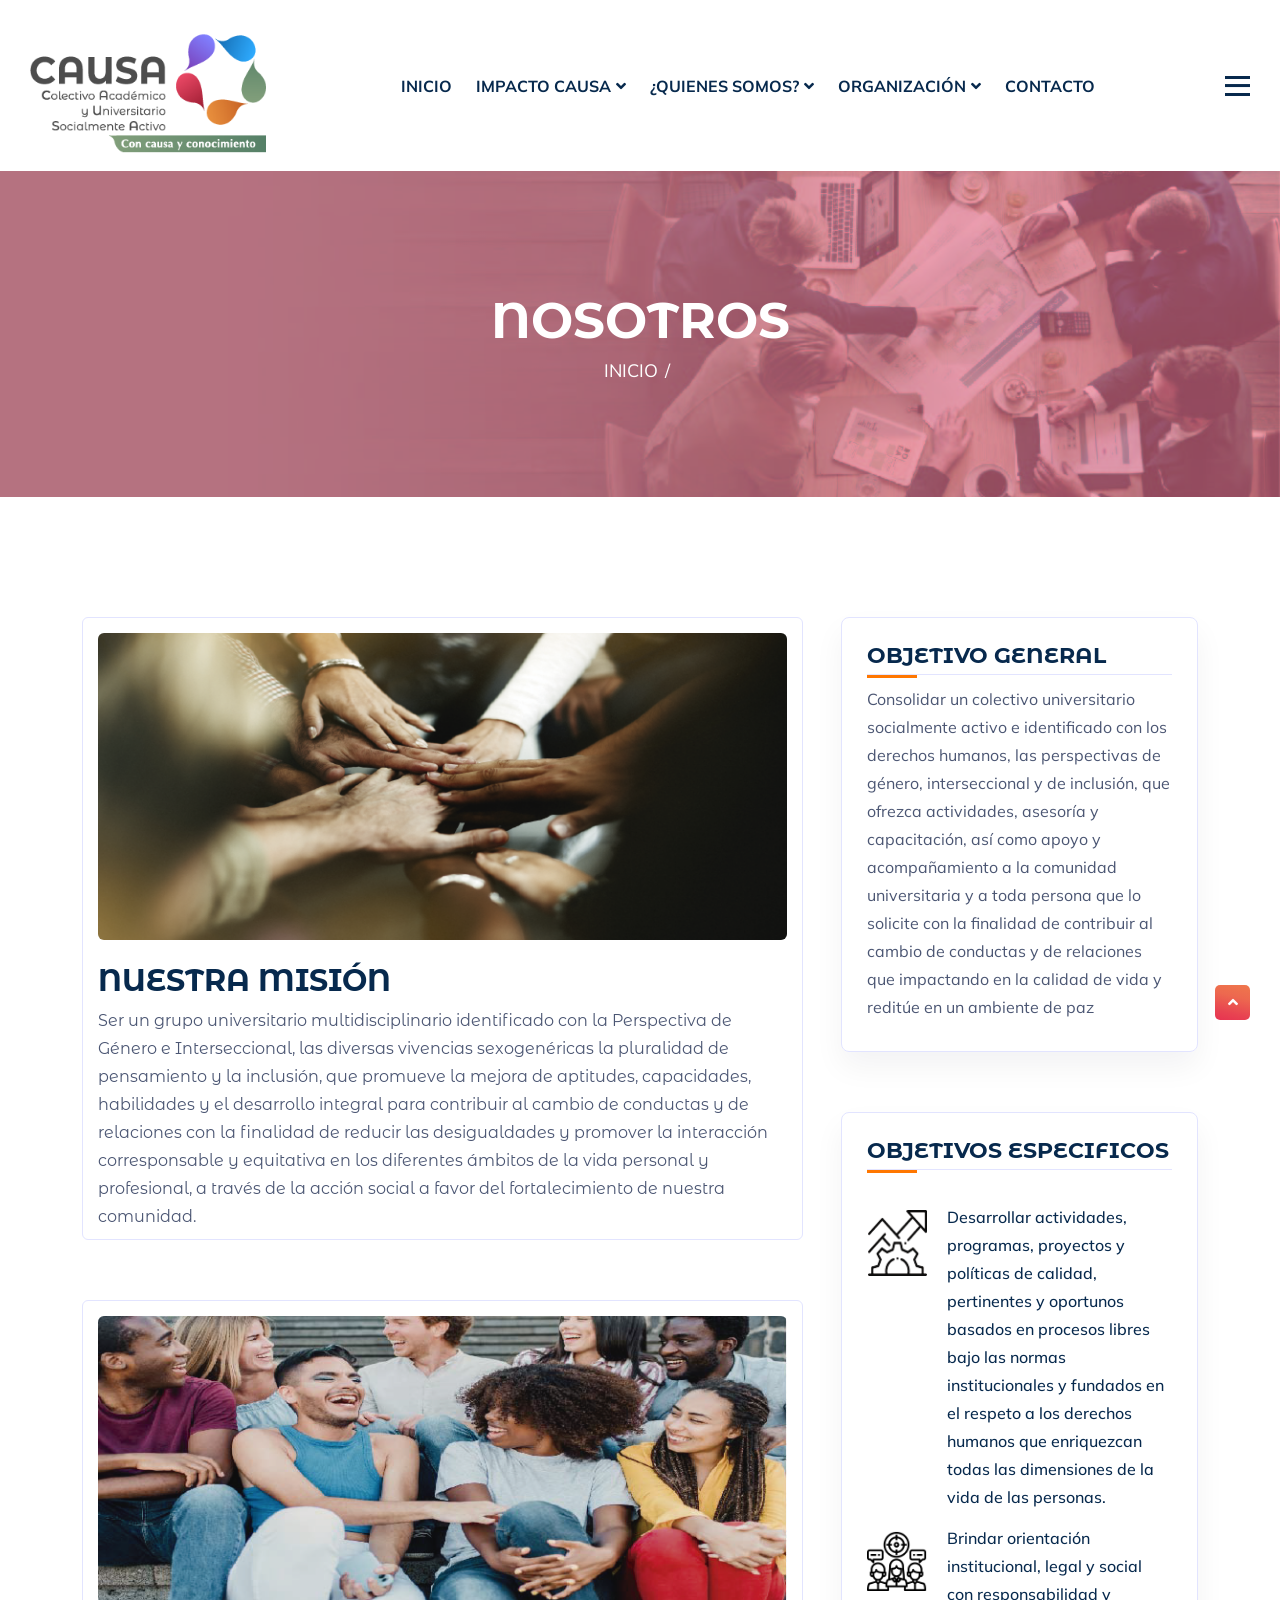
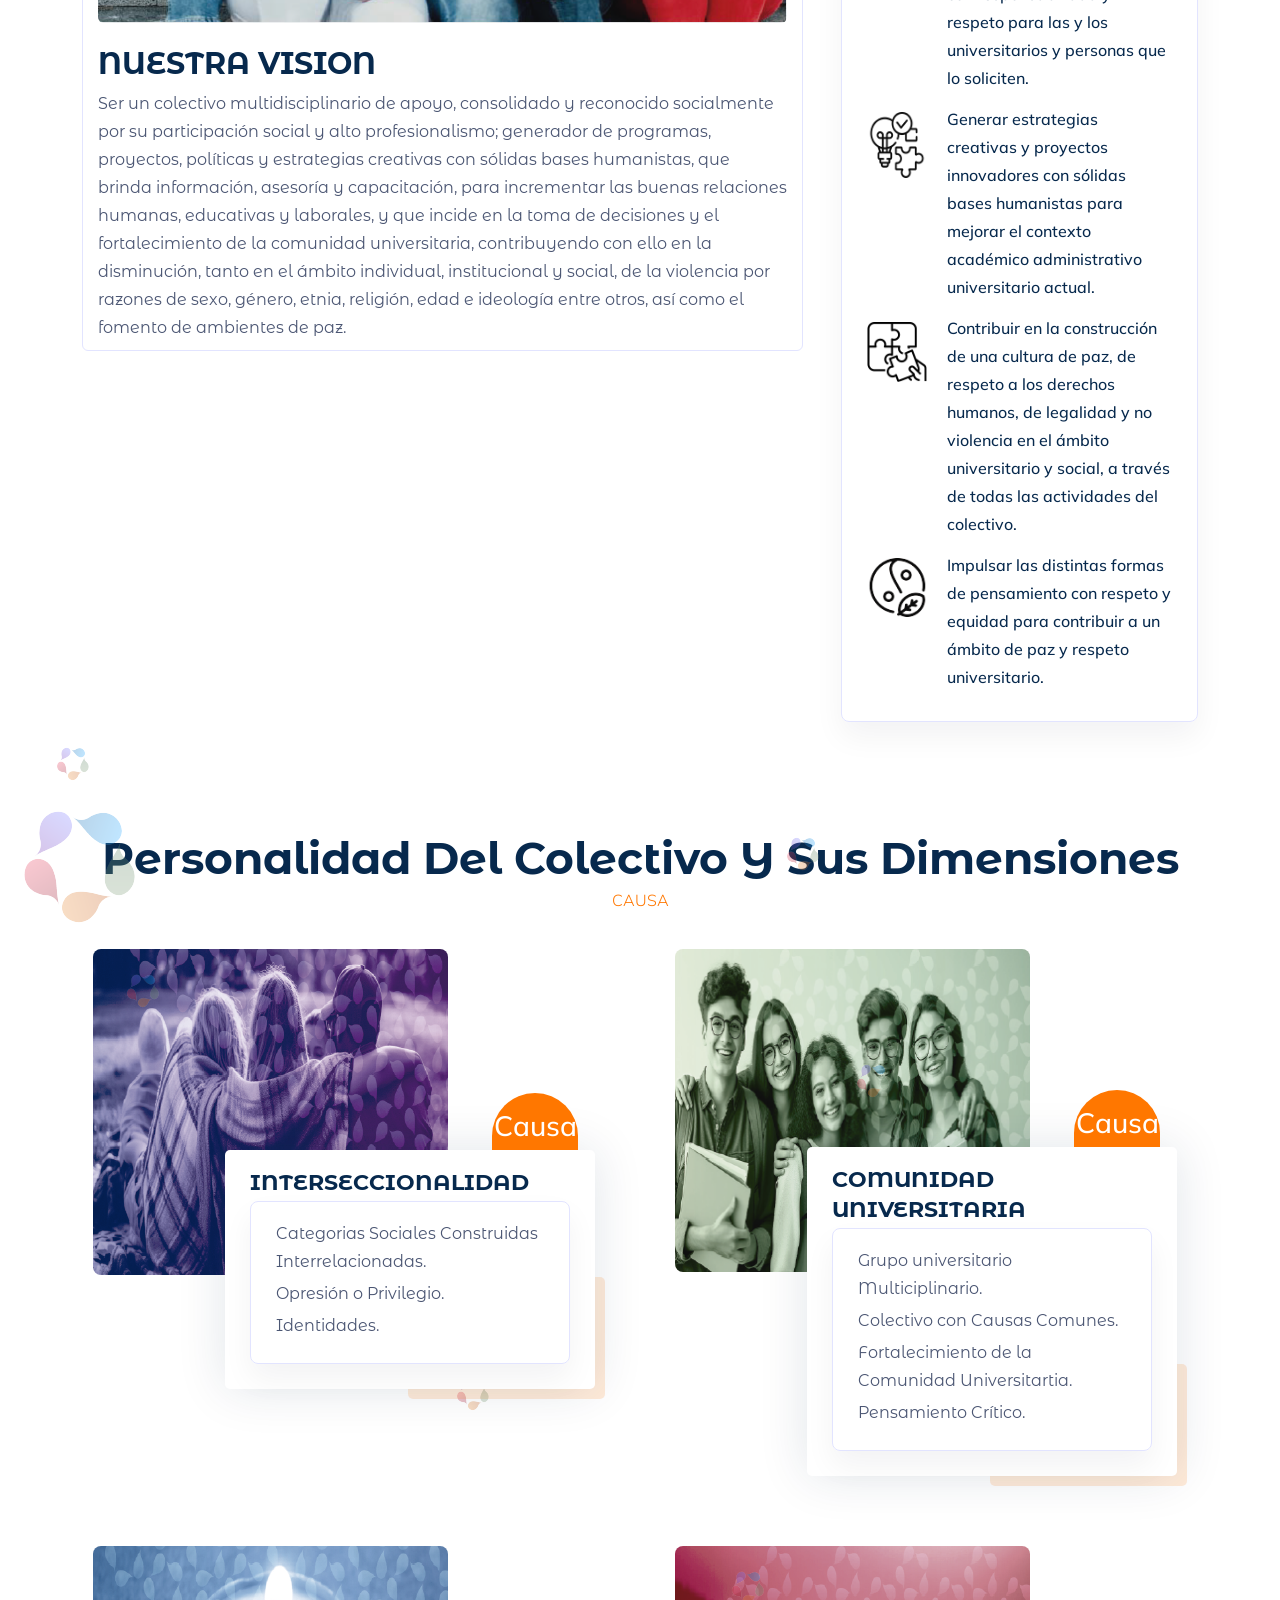
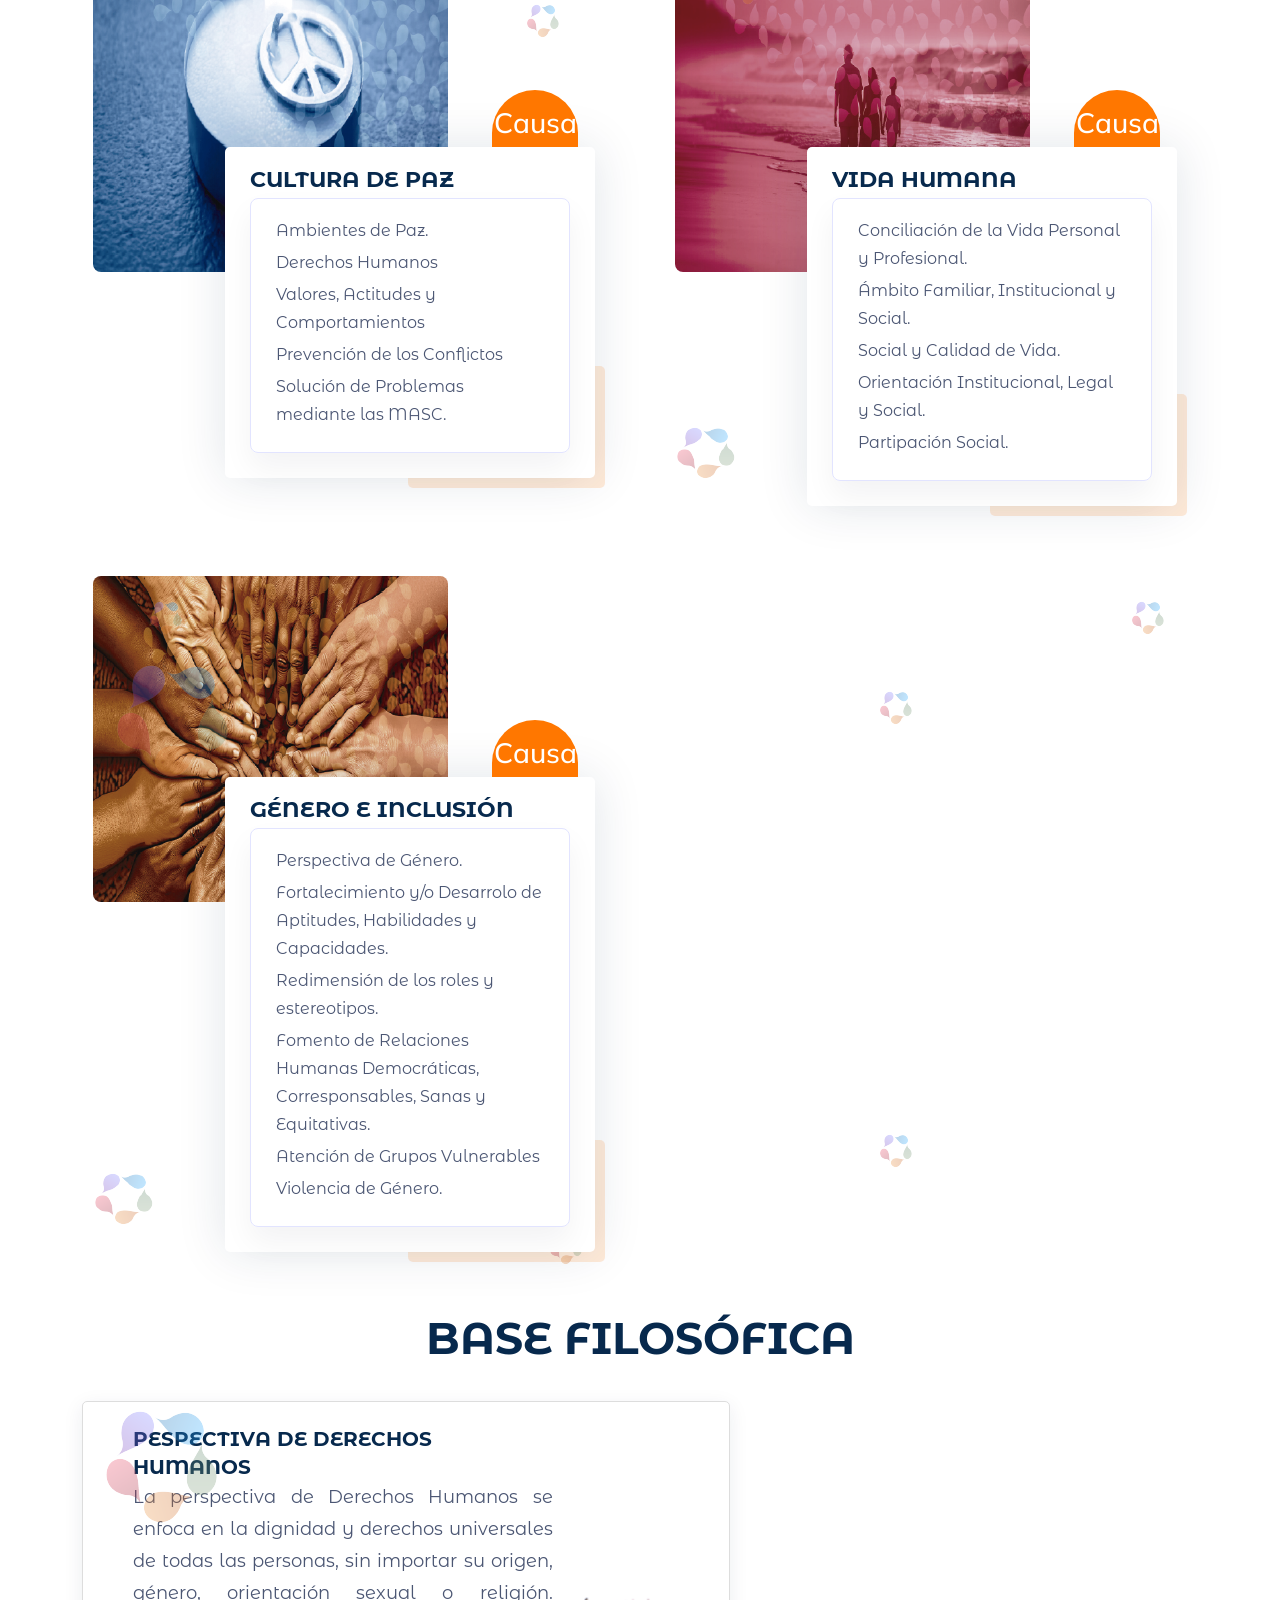
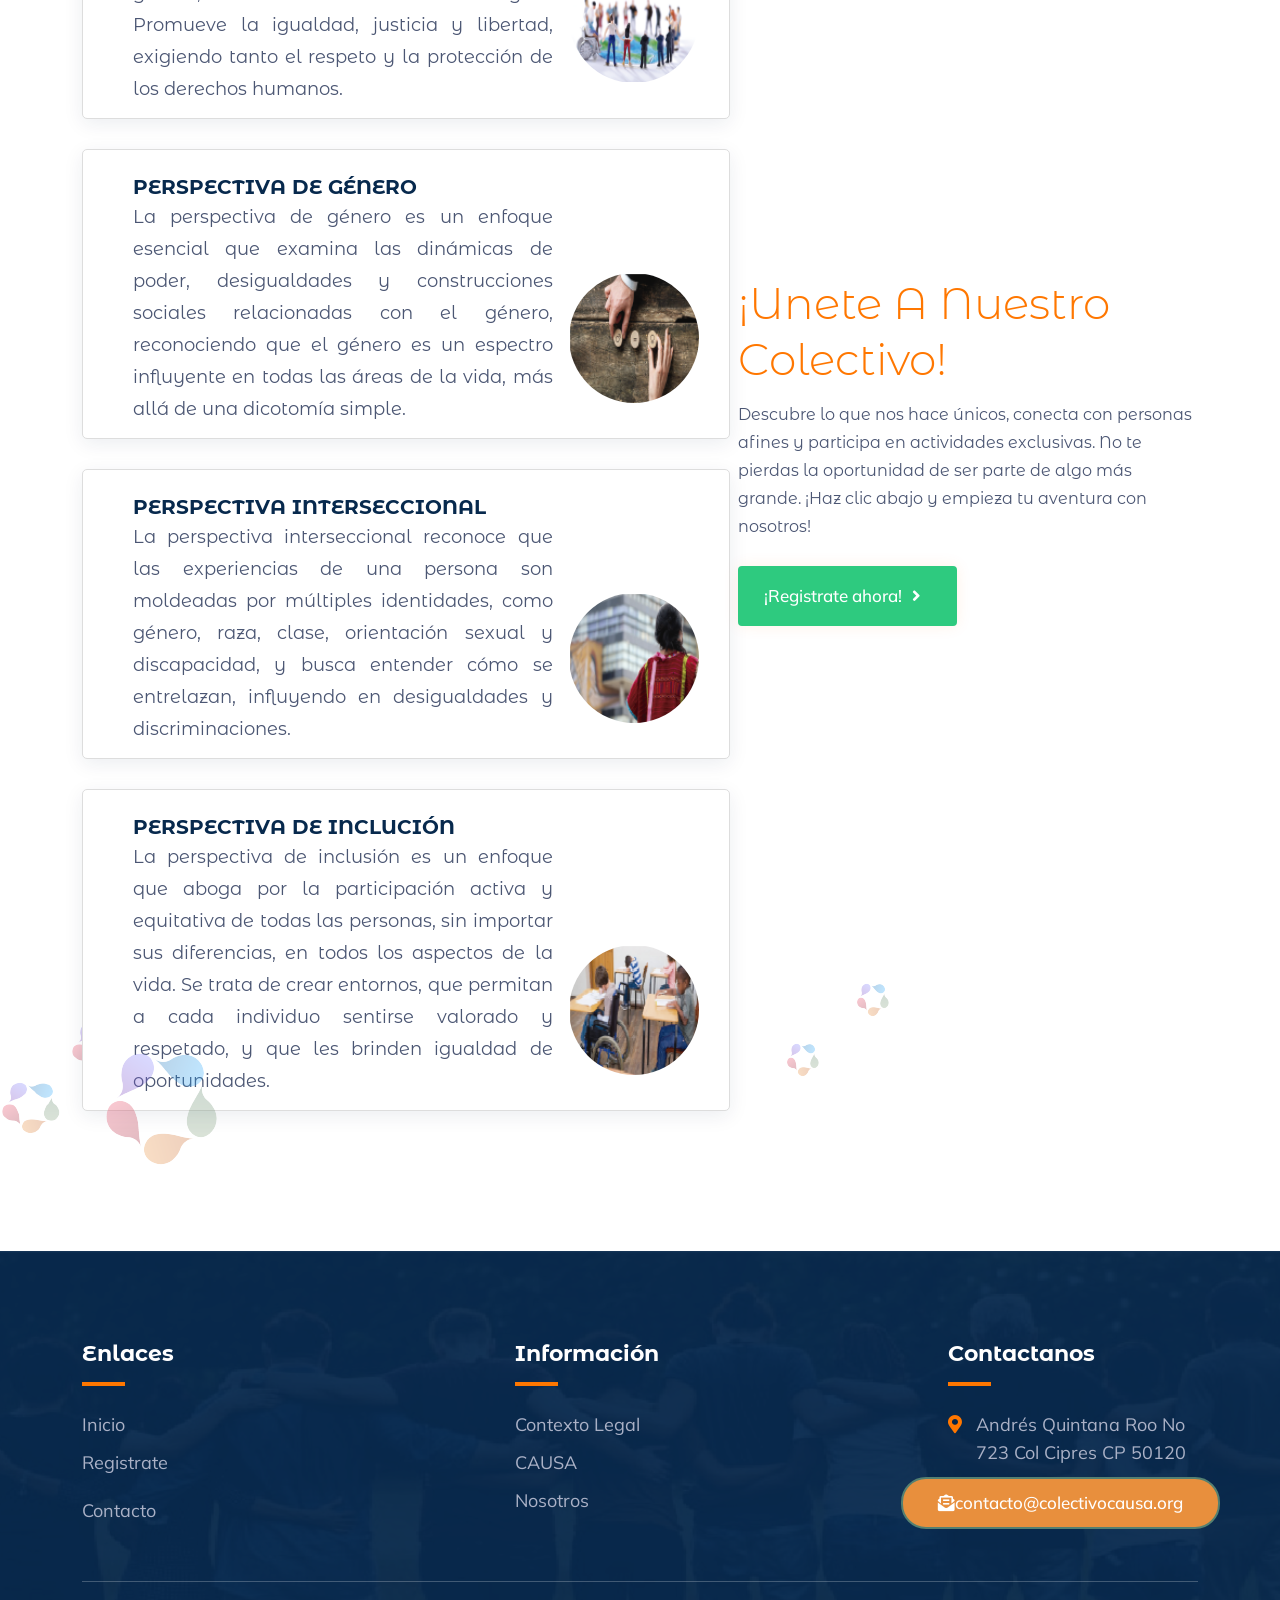
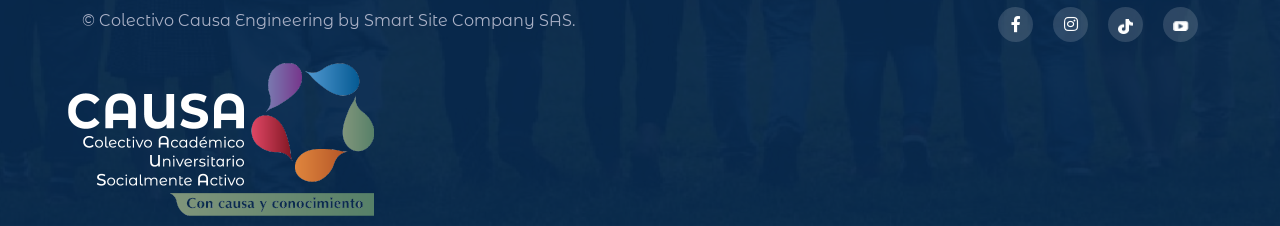
<file: Nosotros.html>
<!DOCTYPE html>
<html lang="en">

<head>
    <meta charset="UTF-8">
    <meta name="viewport" content="width=device-width, initial-scale=1.0">
    <meta http-equiv="X-UA-Compatible" content="ie=edge">

    <title>Colectivo CAUSA</title>

    <link rel="stylesheet" href="./assets/css/bootstrap.min.css">
    <link rel="stylesheet" href="./assets/css/all.min.css">
    <link rel="stylesheet" href="./assets/css/animate.css">
    <link rel="stylesheet" href="./assets/css/odometer.css">
    <link rel="stylesheet" href="./assets/css/nice-select.css">
    <link rel="stylesheet" href="./assets/css/owl.min.css">
    <link rel="stylesheet" href="./assets/css/magnific-popup.css">
    <link rel="stylesheet" href="./assets/css/flaticon.css">
    <link rel="stylesheet" href="./assets/css/main.css">
    <link href="https://fonts.googleapis.com/css2?family=Poppins:wght@300;400;500;600;700;800&display=swap&family=Montserrat+Alternates:wght@300;400;500;600;700;800&display=swap" rel="stylesheet">
    <link rel="shortcut icon" href="assets/images/favicon.png" type="image/x-icon">
</head>


<body>
    
    

    <div class="all-sections">
        <!-- ~~~ Loader & Go-Top ~~~ -->
        <div class="overlayer"></div>
        <div class="loader">
            <div class="inner"></div>
        </div>
        <span class="go-top">
            <i class="fas fa-angle-up"></i>
        </span>
        <!-- ~~~ Loader & Go-Top ~~~ -->


        <!-- ~~~ Header Section ~~~ -->
        <header>
            <div class="custom-container">
                <div class="header-area">
                    <div class="logo">
                        <a href="https://colectivocausa.org">
                            <img src="./assets/images/logo/logo2.png" alt="logo">
                        </a>
                    </div>
                    <ul class="menu d-none d-lg-flex flex-wrap">
                        <li>
                            <a href="https://colectivocausa.org">INICIO</a>
                        </li>


                        <li>
                            <a href="#0">IMPACTO CAUSA</a>
                            <ul class="submenu">
                                <li>
                                    <a href="Galeria Historica.html">Galeria Historica</a>
                                </li>
                                <li>
                                    <a href="Eventos.html">Eventos</a>
                                </li>
                                <li>
                                    <a href="Redes Sociales (POST).html">Redes Sociales (Posts)</a>
                                </li>
                            </ul>
                        </li>


                        <li>
                            <a href="#0">¿QUIENES SOMOS?</a>
                            <ul class="submenu">
                                <li>
                                    <a href="Nosotros.html">Nosotros</a>
                                </li>
                                <!--li>
                                    <a href="#0">Preguntas frecuentes</a>
                                </li-->
                            </ul>
                        </li>


                        <li>
                            <a href="#0">ORGANIZACIÓN</a>
                            <ul class="submenu">
                                <li>
                                    <a href="Areas de Atencion.html">Áreas de Atención</a>
                                </li>
                                <li>
                                    <a href="Contexto Legal.html">Contexto Legal</a>
                                </li>
                            </ul>
                        </li>


                        <li>
                            <a href="Contacto.html">CONTACTO</a>
                        </li>
                    </ul>
                    <div class="header-bar ml-4">
                        <span></span>
                        <span></span>
                        <span></span>
                    </div>
                    <a href="https://colectivocausa.blogspot.com/2024/06/el-siguiente-espacio-esta-dirigido-los.html" target="_blank" class="custom-button10">BLOG</a>
                    <a href="https://docs.google.com/forms/d/e/1FAIpQLSdaHBNuzk2-687ATDYY1quUyqUij4fxT-1NXN6vSpt9uJlINQ/viewform" target="_blank" class="custom-button11"><i class="fas fa-user"></i><span>REGISTRARSE</span></a>
                </div>
            </div>
        </header>
        <!-- ~~~ Header Section ~~~ -->

        <!-- ~~~ Mobile Menu ~~~ -->
        <div class="mobile-menu">
            <span class="close-mobile-menu">
                <i class="fas fa-times"></i>
            </span>
            <div class="w-100 d-flex flex-wrap justify-content-center align-items-center">
                <a href="https://colectivocausa.blogspot.com/2024/06/el-siguiente-espacio-esta-dirigido-los.html" target="_blank" class="custom-button">BLOG</a>
                <a href="https://docs.google.com/forms/d/e/1FAIpQLSdaHBNuzk2-687ATDYY1quUyqUij4fxT-1NXN6vSpt9uJlINQ/viewform" target="_blank" class="custom-button"><i class="fas fa-user"></i><span>REGISTRARSE</span></a>
                <div class="w-100 d-lg-none">
                    <ul class="menu">
                        <li>
                            <a href="https://colectivocausa.org">INICIO</a>
                        </li>


                        <li>
                            <a href="#0">IMPACTO CAUSA</a>
                            <ul class="submenu">
                                <!--li>
                                    <a href="#0">Actividades</a>
                                </li-->
                                <li>
                                    <a href="Galeria Historica.html">Galeria Historica</a>
                                </li>
                                <li>
                                    <a href="Eventos.html">Eventos</a>
                                </li>
                                <li>
                                    <a href="Redes Sociales (POST).html">Redes Sociales (Posts)</a>
                                </li>
                            </ul>
                        </li>


                        <li>
                            <a href="#0">¿QUIENES SOMOS?</a>
                            <ul class="submenu">
                                <li>
                                    <a href="Nosotros.html">Nosotros</a>
                                </li>
                                <!--li>
                                    <a href="#0">Preguntas frecuentes</a>
                                </li-->
                            </ul>
                        </li>


                        <li>
                            <a href="#0">ORGANIZACIÓN</a>
                            <ul class="submenu">
                                <li>
                                    <a href="Areas de Atencion.html">Áreas de Atención</a>
                                </li>
                                <li>
                                    <a href="Contexto Legal.html">Contexto Legal</a>
                                </li>
                            </ul>
                        </li>
                        <li>
                            <a href="Contacto.html">CONTACTO</a>
                        </li>
                    </ul>
                </div>
            </div>
        </div>
        <!-- ~~~ Mobile Menu ~~~ -->


        <!-- ~~~ Hero Section ~~~ -->
        <section class="hero-section banner-overlay bg_img" data-img="./assets/images/banner/banner-bg3.jpg">
            
            <div class="custom-container">
                <div class="hero-content">
                    <h1 class="title uppercase cl-white">NOSOTROS</h1>
                    <ul class="breadcrumb cl-white p-0 m-0">
                        <li>
                            <a href="https://colectivocausa.org/">INICIO</a>
                        </li>
                    </ul>
                </div>
            </div>
        </section>
        <!-- ~~~ Hero Section ~~~ -->


        <!-- ~~~ Blog Section ~~~ -->
        <div class="blog-section pt-120 pb-100">
            <div class="container">
                <div class="row">
                    <div class="col-lg-8">
                        <article class="pr-xl-20 blog-posts">
                            <div class="post-item">
                                <div class="post-thumb">
                                    <a href="Nosotros.html">
                                        <img src="./assets/images/blog/blog1.png" alt="blog">
                                    </a>
                                </div>
                                <div class="post-content">
                                    <h4 class="title">
                                        <a href="#0">NUESTRA MISIÓN</a>
                                    </h4>
                                    <p class="text-align: justify;">
                                        Ser un grupo universitario multidisciplinario identificado con la Perspectiva de Género e Interseccional, las diversas vivencias sexogenéricas la pluralidad de pensamiento y la inclusión, que promueve la mejora de aptitudes, capacidades, habilidades y el desarrollo integral para contribuir al cambio de conductas y de relaciones con la finalidad de reducir las desigualdades y promover la interacción corresponsable y equitativa en los diferentes ámbitos de la vida personal y profesional, a través de la acción social a favor del fortalecimiento de nuestra comunidad.
                                    </p>
                                </div>
                            </div>
                            <div class="post-item">
                                <div class="post-thumb">
                                    <a href="Nosotros.html">
                                        <img src="./assets/images/blog/blog2.png" alt="blog">
                                    </a>
                                </div>
                                <div class="post-content">
                                    <h4 class="title">
                                        <a href="#0">NUESTRA VISION</a>
                                    </h4>
                                    <p class="text-align: justify;">
                                        Ser un colectivo multidisciplinario de apoyo, consolidado y reconocido socialmente por su participación social y alto profesionalismo; generador de programas, proyectos, políticas y estrategias creativas con sólidas bases humanistas, que brinda información, asesoría y capacitación, para incrementar las buenas relaciones humanas, educativas y laborales, y que incide en la toma de decisiones y el fortalecimiento de la comunidad universitaria, contribuyendo con ello en la disminución, tanto en el ámbito individual, institucional y social, de la violencia por razones de sexo, género, etnia, religión, edad e ideología entre otros, así como el fomento de ambientes de paz.
                                    </p>
                                </div>
                        </article>
                    </div>
                    <div class="col-lg-4">
                        <aside class="pl-xl-10">
                            <div class="widget widget-search">
                                <h5 class="title">OBJETIVO GENERAL</h5>
                                <div class="blog-search">
                                    <span class="subtitle d-block">Consolidar un colectivo universitario socialmente activo e identificado con los derechos humanos, las perspectivas de género, interseccional y de inclusión, que ofrezca actividades, asesoría y capacitación, así como apoyo y acompañamiento a la comunidad universitaria y a toda persona que lo solicite con la finalidad de contribuir al cambio de conductas y de relaciones que impactando en la calidad de vida y reditúe en un ambiente de paz</span>
                                </div>
                            </div>
                            <div class="widget widget-post">
                                <h5 class="title">OBJETIVOS ESPECIFICOS</h5>
                                <ul class="widget-post-body">
                                    <li>
                                        <a href="#0">
                                            <div class="thumb">
                                                <img src="./assets/images/blog/side2.png" alt="blog">
                                            </div>
                                            <div class="cont" class="text-align: justify;">
                                                <span  class="subtitle d-block">Desarrollar actividades, programas, proyectos y políticas de calidad,  pertinentes y oportunos basados en procesos libres bajo las normas institucionales y fundados en el respeto a los derechos humanos que enriquezcan todas las dimensiones de la vida de las personas.</span>
                                            </div>
                                        </a>
                                    </li>
                                    <li>
                                        <a href="#0">
                                            <div class="thumb">
                                                <img src="./assets/images/blog/side5.png" alt="blog">
                                            </div>
                                            <div class="cont" class="text-align: justify;">
                                                <span class="subtitle d-block">Brindar orientación institucional, legal y social con responsabilidad y respeto para las y los universitarios y personas que lo soliciten.</span>
                                            </div>
                                        </a>
                                    </li>
                                    <li>
                                        <a href="#0">
                                            <div class="thumb">
                                                <img src="./assets/images/blog/side1.png" alt="blog">
                                            </div>
                                            <div class="cont" class="text-align: justify;">
                                                <span class="subtitle d-block">Generar estrategias creativas y proyectos innovadores con sólidas bases humanistas para mejorar el contexto académico  administrativo universitario actual.</span>
                                            </div>
                                        </a>
                                    </li>
                                    <li>
                                        <a href="#0">
                                            <div class="thumb">
                                                <img src="./assets/images/blog/side4.png" alt="blog">
                                            </div>
                                            <div class="cont" class="text-align: justify;">
                                                <span class="subtitle d-block">Contribuir en la construcción de una cultura de paz, de respeto a los 
                                                    derechos humanos, de legalidad y no violencia en el ámbito 
                                                    universitario y social, a través de todas las actividades del colectivo.</span>
                                            </div>
                                        </a>
                                    </li>
                                    <li>
                                        <a href="#0">
                                            <div class="thumb">
                                                <img src="./assets/images/blog/side3.png" alt="blog">
                                            </div>
                                            <div class="cont" class="text-align: justify;">
                                                <span class="subtitle d-block">Impulsar las distintas formas de pensamiento con respeto y equidad
                                                    para contribuir a un ámbito de paz y respeto universitario.</span>
                                            </div>
                                        </a>
                                    </li>
                                </ul>
                            </div>
                        </aside>
                    </div>
                </div>
            </div>
        </div>
        <!-- ~~~ Blog Section ~~~ -->


        <!-- ~~~ Popular Courses 2 ~~~ -->
        <section class="course-section pt-120 pb-120 pos-rel" class="banner-section-2 oh" class="about-section pt-120 pos-rel">
            <div class="triangle1-shape"><img src="./assets/images/shapes/t1.png" alt="shapes"></div>
            <div class="triangle2-shape"><img src="./assets/images/shapes/t2.png" alt="shapes"></div>
            <div class="rectangle1-shape"><img src="./assets/images/shapes/r1.png" alt="shapes"></div>
            <div class="rectangle2-shape"><img src="./assets/images/shapes/r2.png" alt="shapes"></div>
            <div class="water-shape"><img src="./assets/images/shapes/water.png" alt="shapes"></div>
            <div class="circle1"><img src="./assets/images/shapes/circle1.png" alt="shapes"></div>
            <div class="contact-header">
                <h2 class="title">Personalidad del Colectivo y sus Dimensiones</h2>
                <div class="section-header">
                    <h7 class="title"><span>CAUSA</span></h7>
                </div>
            </div>
            <div class="container">
                <div class="course-wrapper row justify-content-between mb-40-60-none">
                    <div class="course-item-2">
                        <div class="course-inner">
                            <div class="course-thumb">
                                <img src="./assets/images/course/07.png" alt="course">
                            </div>
                            <div class="course-content">
                                <span class="price">Causa</span>
                                <h5 class="title"><a href="#0">INTERSECCIONALIDAD</a></h5>
                                <div class="widget widget-meta">
                                    <ul class="widget-meta-body">
                                        <p>
                                            <a>Categorias Sociales Construidas Interrelacionadas.</a>
                                        </p>
                                        <p>
                                            <a>Opresión o Privilegio.</a>
                                        </p>
                                        <p>
                                            <a>Identidades.</a>
                                        </p>
                                    </ul>
                                </div>
                            </div>
                        </div>
                    </div>
                    <div class="course-item-2">
                        <div class="course-inner">
                            <div class="course-thumb">
                                <img src="./assets/images/course/08.png" alt="course">
                            </div>
                            <div class="course-content">
                                <span class="price">Causa</span>
                                <h5 class="title"><a href="#0">COMUNIDAD UNIVERSITARIA</a></h5>
                                <div class="widget widget-meta">
                                    <ul class="widget-meta-body">
                                        <p>
                                            <a>Grupo universitario Multiciplinario.</a>
                                        </p>
                                        <p>
                                            <a>Colectivo con Causas Comunes.</a>
                                        </p>
                                        <p>
                                            <a>Fortalecimiento de la Comunidad Universitartia.</a>
                                        </p>
                                        <p>
                                            <a>Pensamiento Crítico.</a>
                                        </p>
                                    </ul>
                                </div>
                            </div>
                        </div>
                    </div>
                    <div class="course-item-2" class="banner-section-2 oh">
                        <div class="triangle1-shape"><img src="./assets/images/shapes/t1.png" alt="shapes"></div>
                        <div class="triangle2-shape"><img src="./assets/images/shapes/t2.png" alt="shapes"></div>
                        <div class="rectangle1-shape"><img src="./assets/images/shapes/r1.png" alt="shapes"></div>
                        <div class="rectangle2-shape"><img src="./assets/images/shapes/r2.png" alt="shapes"></div>
                        <div class="water-shape"><img src="./assets/images/shapes/water.png" alt="shapes"></div>
                        <div class="course-inner">
                            <div class="course-thumb">
                                <img src="./assets/images/course/09.png" alt="course">
                            </div>
                            <div class="course-content">
                                <span class="price">Causa</span>
                                <h5 class="title"><a href="#0">CULTURA DE PAZ</a></h5>
                                <div class="widget widget-meta">
                                    <ul class="widget-meta-body">
                                        <p>
                                            <a>Ambientes de Paz.</a>
                                        </p>
                                        <p>
                                            <a>Derechos Humanos</a>
                                        </p>
                                        <p>
                                            <a>Valores, Actitudes y Comportamientos</a>
                                        </p>
                                        <p>
                                            <a>Prevención de los Conflictos</a>
                                        </p>
                                        <p>
                                            <a>Solución de Problemas mediante las MASC.</a>
                                        </p>
                                    </ul>
                                </div>
                            </div>
                        </div>
                    </div>
                    <div class="course-item-2">
                        <div class="course-inner" class="banner-section-2 oh">
                            <div class="triangle1-shape"><img src="./assets/images/shapes/t1.png" alt="shapes"></div>
                            <div class="triangle2-shape"><img src="./assets/images/shapes/t2.png" alt="shapes"></div>
                            <div class="rectangle1-shape"><img src="./assets/images/shapes/r1.png" alt="shapes"></div>
                            <div class="rectangle2-shape"><img src="./assets/images/shapes/r2.png" alt="shapes"></div>
                            <div class="water-shape"><img src="./assets/images/shapes/water.png" alt="shapes"></div>
                            <div class="course-thumb">
                                <img src="./assets/images/course/10.png" alt="course">
                            </div>
                            <div class="course-content">
                                <span class="price">Causa</span>
                                <h5 class="title"><a href="#0">VIDA HUMANA</a></h5>
                                <div class="widget widget-meta">
                                    <ul class="widget-meta-body">
                                        <p>
                                            <a>Conciliación de la Vida Personal y Profesional.</a>
                                        </p>
                                        <p>
                                            <a>Ámbito Familiar, Institucional y Social.</a>
                                        </p>
                                        <p>
                                            <a>Social y Calidad de Vida.</a>
                                        </p>
                                        <p>
                                            <a>Orientación Institucional, Legal y Social.</a>
                                        </p>
                                        <p>
                                            <a>Partipación Social.</a>
                                        </p>
                                    </ul>
                                </div>
                            </div>
                        </div>
                    </div>
                    <div class="course-item-2">
                        <div class="course-inner" class="banner-section-2 oh" class="about-section pt-120 pos-rel">
                            <div class="triangle1-shape"><img src="./assets/images/shapes/t1.png" alt="shapes"></div>
                            <div class="triangle2-shape"><img src="./assets/images/shapes/t2.png" alt="shapes"></div>
                            <div class="rectangle1-shape"><img src="./assets/images/shapes/r1.png" alt="shapes"></div>
                            <div class="rectangle2-shape"><img src="./assets/images/shapes/r2.png" alt="shapes"></div>
                            <div class="water-shape"><img src="./assets/images/shapes/water.png" alt="shapes"></div>
                            <div class="circle1"><img src="./assets/images/shapes/circle1.png" alt="shapes"></div>
                            <div class="course-thumb">
                                <img src="./assets/images/course/11.png" alt="course">
                            </div>
                            <div class="course-content">
                                <span class="price">Causa</span>
                                <h5 class="title"><a href="#0">GÉNERO E INCLUSIÓN</a></h5>
                                <div class="widget widget-meta">
                                    <ul class="widget-meta-body">
                                        <p>
                                            <a>Perspectiva de Género.</a>
                                        </p>
                                        <p>
                                            <a>Fortalecimiento y/o Desarrolo de Aptitudes, Habilidades y Capacidades.</a>
                                        </p>
                                        <p>
                                            <a>Redimensión de los roles y estereotipos.</a>
                                        </p>
                                        <p>
                                            <a>Fomento de Relaciones Humanas Democráticas, Corresponsables, Sanas y Equitativas.</a>
                                        </p>
                                        <p>
                                            <a>Atención de Grupos Vulnerables</a>
                                        </p>
                                        <p>
                                            <a>Violencia de Género.</a>
                                        </p>
                                    </ul>
                                </div>
                            </div>
                        </div>
                    </div>
                    <div class="container" class="about-section pt-120 pos-rel">
                        <div class="circle1"><img src="./assets/images/shapes/circle1.png" alt="shapes"></div>
                        <div class="circle2"><img src="./assets/images/shapes/circle2.png" alt="shapes"></div>
                        <div class="contact-header">
                            <h2 class="title">BASE FILOSÓFICA</h2>
                        </div>
                        <div class="row flex-wrap-reverse align-items-center">
                            <div class="col-lg-7">
                                <div class="testimonial-two-wrapper mb-30-none">
                                    <div class="testimonial-item-2">
                                        <div class="testimonial-content">
                                            <div class="icon">
                                                <i class=></i>
                                            </div>
                                            <div class="content">
                                                <h6 class="title">PESPECTIVA DE DERECHOS HUMANOS</h6>
                                                <p style="text-align: justify;">La perspectiva de Derechos Humanos se enfoca en la dignidad y derechos universales de todas las personas, sin importar su origen, género, orientación sexual o religión. Promueve la igualdad, justicia y libertad, exigiendo tanto el respeto y la protección de los derechos humanos. </p>
                                            </div>
                                        </div>
                                        <div class="testimonial-thumb">
                                            <img src="./assets/images/client/client02.png" alt="client">
                                        </div>
                                    </div>


                                    <div class="testimonial-item-2">
                                        <div class="testimonial-content">
                                            <div class="icon">
                                                <i></i>
                                            </div>
                                            <div class="content">
                                                <h6 class="title">PERSPECTIVA DE GÉNERO</h6>
                                                <p style="text-align: justify;"></pstyle>La perspectiva de género es un enfoque esencial que examina las dinámicas de poder, desigualdades y construcciones sociales relacionadas con el género, reconociendo que el género es un espectro influyente en todas las áreas de la vida, más allá de una dicotomía simple. </p>
                                            </div>
                                        </div>
                                        <div class="testimonial-thumb">
                                            <img src="./assets/images/client/client03.png" alt="client">
                                        </div>
                                    </div>


                                    <div class="testimonial-item-2">
                                        <div class="testimonial-content">
                                            <div class="icon">
                                                <i ></i>
                                            </div>
                                            <div class="content">
                                                <h6 class="title">PERSPECTIVA INTERSECCIONAL</h6>
                                                <p style="text-align: justify;">La perspectiva interseccional reconoce que las experiencias de una persona son moldeadas por múltiples identidades, como género, raza, clase, orientación sexual y discapacidad, y busca entender cómo se entrelazan, influyendo en desigualdades y discriminaciones. </p>
                                            </div>
                                        </div>
                                        <div class="testimonial-thumb">
                                            <img src="./assets/images/client/client04.png" alt="client">
                                        </div>
                                    </div>


                                    <div class="testimonial-item-2">
                                        <div class="testimonial-content">
                                            <div class="icon">
                                                <i></i>
                                            </div>
                                            <div class="content">
                                                <h6 class="title">PERSPECTIVA DE INCLUCIÓN</h6>
                                                <p style="text-align: justify;">La perspectiva de inclusión es un enfoque que aboga por la participación activa y equitativa de todas las personas, sin importar sus diferencias, en todos los aspectos de la vida. Se trata de crear entornos, que permitan a cada individuo sentirse valorado y respetado, y que les brinden igualdad de oportunidades. </p>
                                            </div>
                                        </div>
                                        <div class="testimonial-thumb">
                                            <img src="./assets/images/client/client05.png" alt="client">
                                        </div>
                                    </div>
                                </div>
                            </div>
                            <div class="col-lg-5">
                                <div class="section-header left-style mb-lg-0">
                                    <div class="quote-shape">
                                        <!--img src="./assets/css/img/client-quote.png" alt="css"-->
                                    </div>
                                    <h2 class="title"><span>¡Unete a Nuestro Colectivo!</span></h2>
                                    <p>Descubre lo que nos hace únicos, conecta con personas afines y participa en actividades 
                                        exclusivas. No te pierdas la oportunidad de ser parte de algo más 
                                        grande. ¡Haz clic abajo y empieza tu aventura con nosotros!
                                    </p>
                                     <a href="https://docs.google.com/forms/d/e/1FAIpQLSdaHBNuzk2-687ATDYY1quUyqUij4fxT-1NXN6vSpt9uJlINQ/viewform" target="_blank"  class="custom-button btn-md theme-one rounded mb-0">¡Registrate ahora!<i class="fas fa-angle-right"></i>
                                    </a>
                                </div>
                            </div>
                        </div>
                    </div>
                </div>
            </div>
        </section>
        <!-- ~~~ Popular Courses 2 ~~~ -->


        <!-- ~~~ Footer Section ~~~ -->
        <footer class="bg_img mt-80" data-img="./assets/images/footer/footer-bg.jpg">
            <div class="footer-section oh pos-rel">
                <div class="container">
                    <div class="footer-top">
                        <div class="footer-area">
                            <div class="footer-widget widget-link">
                                <h5 class="title">Enlaces</h5>
                                <ul>
                                    <li>
                                        <a href="https://colectivocausa.org/">Inicio</a>
                                    </li>
                                    <li>
                                        <a href="https://docs.google.com/forms/d/e/1FAIpQLSdaHBNuzk2-687ATDYY1quUyqUij4fxT-1NXN6vSpt9uJlINQ/viewform" target="_blank">Registrate</a>
                                    </li>
                                    <li>
                                    <li>
                                        <a href="Contacto.html">Contacto</a>
                                    </li>
                                </ul>
                            </div>
                            <div class="footer-widget widget-link">
                                <h5 class="title">Información</h5>
                                <ul>
                                    <li>
                                        <a href="Contexto Legal.html">Contexto Legal</a>
                                    </li>
                                    <li>
                                        <a href="https://colectivocausa.org/">CAUSA</a>
                                    </li>
                                    <li>
                                        <a href="Nosotros.html">Nosotros</a>
                                    </li>
                                </ul>
                            </div>
                            <div class="footer-widget widget-info">
                                <h5 class="title">Contactanos</h5>
                                <ul>
                                    <li>
                                        <div class="icon">
                                            <i class="fas fa-map-marker-alt"></i>
                                        </div>
                                        <div class="content">
                                            <span>Andrés Quintana Roo No 723 Col Cipres CP 50120</span>
                                        </div>
                                    </li>
                                    <div class="icon">
                                        <a class="custom-button12" href="Contacto.html"><i class="fas fa-envelope-open-text"></i>contacto@colectivocausa.org</a>
                                    </div>
                                </ul>                                        
                            </div>
                        </div>
                    </div>
                    <div class="copyright-area">
                        <div class="left">
                            <p>&copy; Colectivo Causa Engineering by Smart Site Company SAS.</p>
                        </div>
                        <div class="right">
                            <ul class="social-icons">
                                <li>
                                    <a href="https://www.facebook.com/CAUSAColectivo?mibextid=ZbWKwl" target="_blank"><i class="fab fa-facebook-f"></i></a>
                                </li>
                                <li>
                                    <a href="https://www.instagram.com/colectivo_causa/" target="_blank"><i class="fab fa-instagram"></i></a>
                                </li>
                                <li>
                                    <a href="https://www.tiktok.com/@colectivo_causa" target="_blank"><img src="./assets/images/blog/tik-tok.png" width="15" height="15"></a>
                                </li>
                                <li>
                                    <a href="https://www.youtube.com/@Colectivo_CAUSA" target="_blank"><img src="./assets/images/blog/youtube.png" width="16" height="10"></a>
                                </li>
                            </ul>
                        </div>
                        <div class="col-md-8">
                            <div class="thumb">
                                <a href="https://colectivocausa.org/">
                                    <img src="./assets/images/footer/footer-bottom.png" alt="footer">
                                </a>
                            </div>
                        </div>
                    </div>
                </div>
            </div>
        </footer>
        <!-- ~~~ Footer Section ~~~ -->
    </div>


    <script src="./assets/js/jquery-3.6.0.min.js"></script>
    
    <script src="./assets/js/bootstrap.min.js"></script>
    <script src="./assets/js/isotope.pkgd.min.js"></script>
    <script src="./assets/js/magnific-popup.min.js"></script>
    
    <script src="./assets/js/odometer.min.js"></script>
    <script src="./assets/js/viewport.jquery.js"></script>
    <script src="./assets/js/nice-select.js"></script>
    <script src="./assets/js/owl.min.js"></script>
    <script src="./assets/js/main.js"></script>
</body>

</html>
</file>
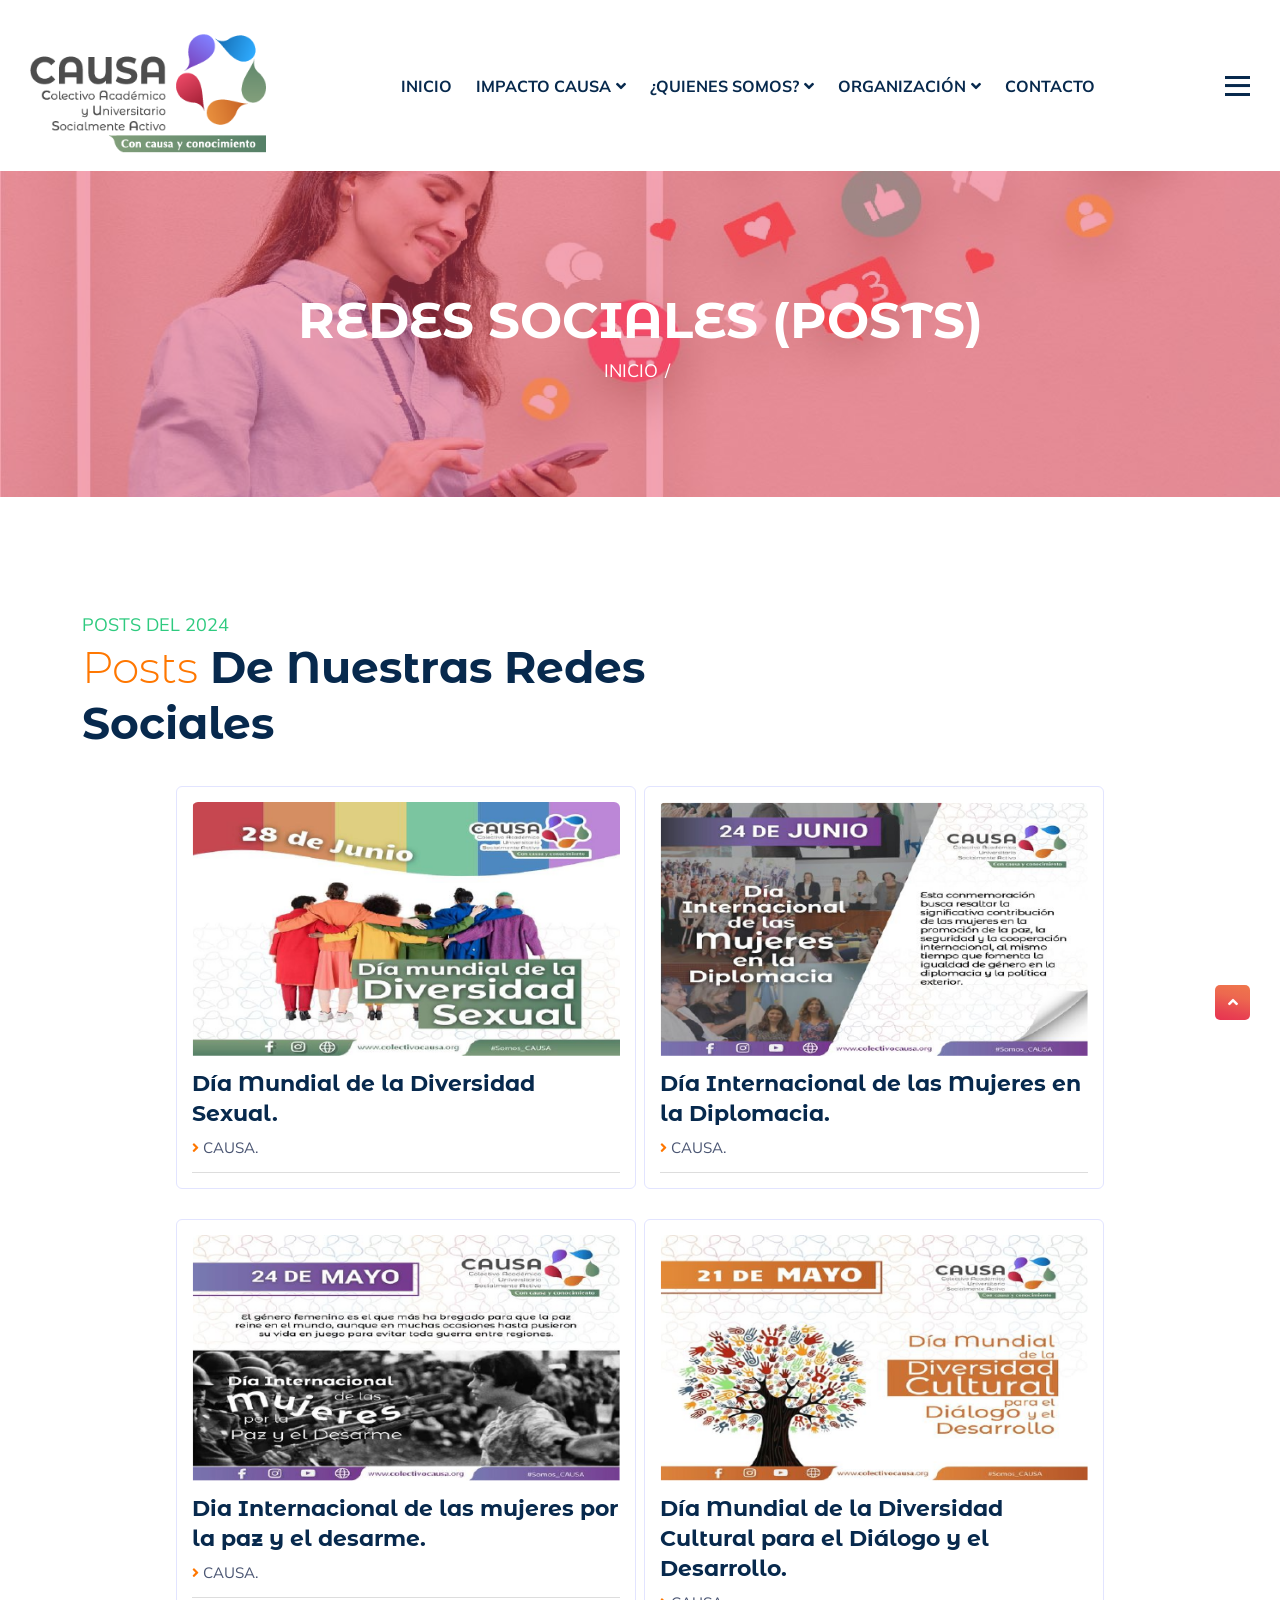
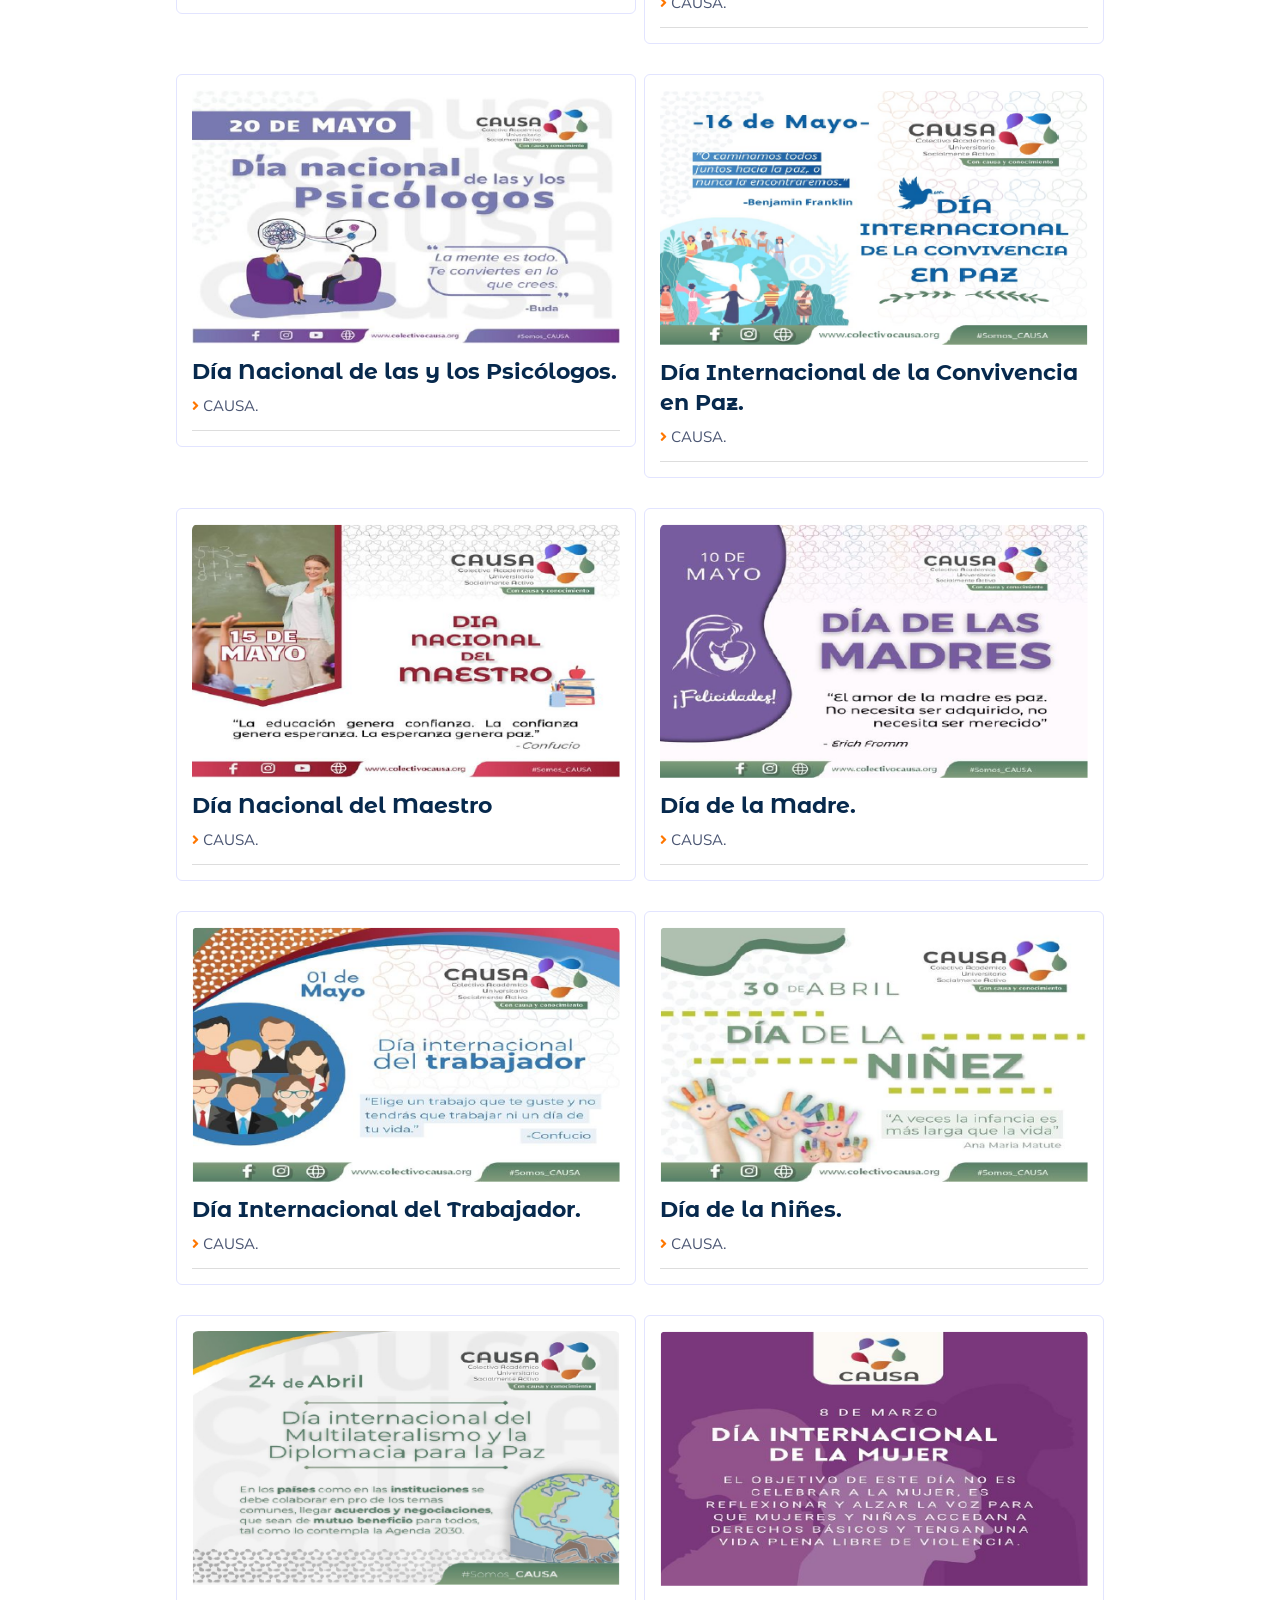
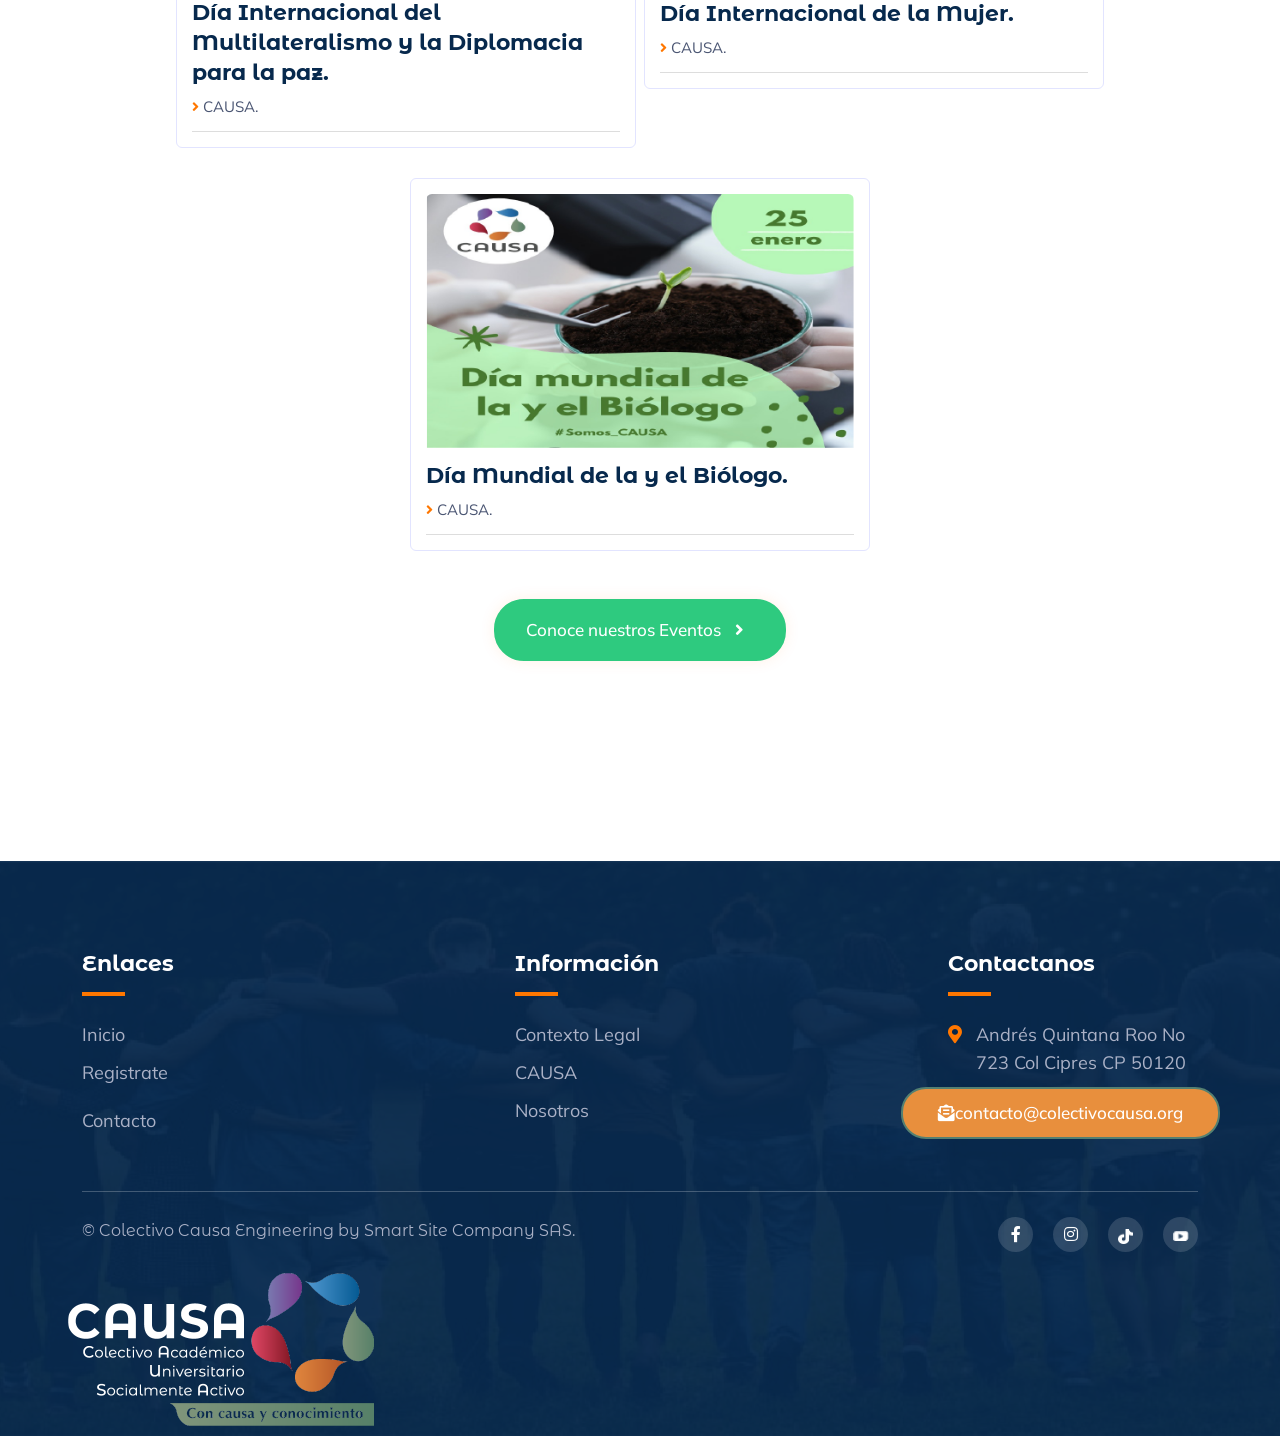
<file: Redes Sociales (POST).html>
<!DOCTYPE html>
<html lang="en">

<head>
    <meta charset="UTF-8">
    <meta name="viewport" content="width=device-width, initial-scale=1.0">
    <meta http-equiv="X-UA-Compatible" content="ie=edge">

    <title>Colectivo CAUSA</title>

    <link rel="stylesheet" href="./assets/css/bootstrap.min.css">
    <link rel="stylesheet" href="./assets/css/all.min.css">
    <link rel="stylesheet" href="./assets/css/animate.css">
    <link rel="stylesheet" href="./assets/css/odometer.css">
    <link rel="stylesheet" href="./assets/css/nice-select.css">
    <link rel="stylesheet" href="./assets/css/owl.min.css">
    <link rel="stylesheet" href="./assets/css/magnific-popup.css">
    <link rel="stylesheet" href="./assets/css/flaticon.css">
    <link rel="stylesheet" href="./assets/css/main.css">
    <link href="https://fonts.googleapis.com/css2?family=Poppins:wght@300;400;500;600;700;800&display=swap&family=Montserrat+Alternates:wght@300;400;500;600;700;800&display=swap" rel="stylesheet">
    <link rel="shortcut icon" href="assets/images/favicon.png" type="image/x-icon">
</head>


<body>
    
    

    <div class="all-sections">
        <!-- ~~~ Loader & Go-Top ~~~ -->
        <div class="overlayer"></div>
        <div class="loader">
            <div class="inner"></div>
        </div>
        <span class="go-top">
            <i class="fas fa-angle-up"></i>
        </span>
        <!-- ~~~ Loader & Go-Top ~~~ -->


        <!-- ~~~ Header Section ~~~ -->
        <header>
            <div class="custom-container">
                <div class="header-area">
                    <div class="logo">
                        <a href="https://colectivocausa.org">
                            <img src="./assets/images/logo/logo2.png" alt="logo">
                        </a>
                    </div>
                    <ul class="menu d-none d-lg-flex flex-wrap">
                        <li>
                            <a href="https://colectivocausa.org">INICIO</a>
                        </li>


                        <li>
                            <a href="#0">IMPACTO CAUSA</a>
                            <ul class="submenu">
                                <li>
                                    <a href="Galeria Historica.html">Galeria Historica</a>
                                </li>
                                <li>
                                    <a href="Eventos.html">Eventos</a>
                                </li>
                                <li>
                                    <a href="Redes Sociales (POST).html">Redes Sociales (Posts)</a>
                                </li>
                            </ul>
                        </li>


                        <li>
                            <a href="#0">¿QUIENES SOMOS?</a>
                            <ul class="submenu">
                                <li>
                                    <a href="Nosotros.html">Nosotros</a>
                                </li>
                                <!--li>
                                    <a href="#0">Preguntas frecuentes</a>
                                </li-->
                            </ul>
                        </li>


                        <li>
                            <a href="#0">ORGANIZACIÓN</a>
                            <ul class="submenu">
                                <li>
                                    <a href="Areas de Atencion.html">Áreas de Atención</a>
                                </li>
                                <li>
                                    <a href="Contexto Legal.html">Contexto Legal</a>
                                </li>
                            </ul>
                        </li>


                        <li>
                            <a href="Contacto.html">CONTACTO</a>
                        </li>
                    </ul>
                    <div class="header-bar ml-4">
                        <span></span>
                        <span></span>
                        <span></span>
                    </div>
                    <a href="https://colectivocausa.blogspot.com/2024/06/el-siguiente-espacio-esta-dirigido-los.html" target="_blank" class="custom-button10">BLOG</a>
                    <a href="https://docs.google.com/forms/d/e/1FAIpQLSdaHBNuzk2-687ATDYY1quUyqUij4fxT-1NXN6vSpt9uJlINQ/viewform" target="_blank" class="custom-button11"><i class="fas fa-user"></i><span>REGISTRARSE</span></a>
                </div>
            </div>
        </header>
        <!-- ~~~ Header Section ~~~ -->

        <!-- ~~~ Mobile Menu ~~~ -->
        <div class="mobile-menu">
            <span class="close-mobile-menu">
                <i class="fas fa-times"></i>
            </span>
            <div class="w-100 d-flex flex-wrap justify-content-center align-items-center">
                <a href="https://colectivocausa.blogspot.com/2024/06/el-siguiente-espacio-esta-dirigido-los.html" target="_blank" class="custom-button">BLOG</a>
                <a href="https://docs.google.com/forms/d/e/1FAIpQLSdaHBNuzk2-687ATDYY1quUyqUij4fxT-1NXN6vSpt9uJlINQ/viewform" target="_blank" class="custom-button"><i class="fas fa-user"></i><span>REGISTRARSE</span></a>
                <div class="w-100 d-lg-none">
                    <ul class="menu">
                        <li>
                            <a href="https://colectivocausa.org">INICIO</a>
                        </li>


                        <li>
                            <a href="#0">IMPACTO CAUSA</a>
                            <ul class="submenu">
                                <!--li>
                                    <a href="#0">Actividades</a>
                                </li-->
                                <li>
                                    <a href="Galeria Historica.html">Galeria Historica</a>
                                </li>
                                <li>
                                    <a href="Eventos.html">Eventos</a>
                                </li>
                                <li>
                                    <a href="Redes Sociales (POST).html">Redes Sociales (Posts)</a>
                                </li>
                            </ul>
                        </li>


                        <li>
                            <a href="#0">¿QUIENES SOMOS?</a>
                            <ul class="submenu">
                                <li>
                                    <a href="Nosotros.html">Nosotros</a>
                                </li>
                                <!--li>
                                    <a href="#0">Preguntas frecuentes</a>
                                </li-->
                            </ul>
                        </li>


                        <li>
                            <a href="#0">ORGANIZACIÓN</a>
                            <ul class="submenu">
                                <li>
                                    <a href="Areas de Atencion.html">Áreas de Atención</a>
                                </li>
                                <li>
                                    <a href="Contexto Legal.html">Contexto Legal</a>
                                </li>
                            </ul>
                        </li>
                        <li>
                            <a href="Contacto.html">CONTACTO</a>
                        </li>
                    </ul>
                </div>
            </div>
        </div>
        <!-- ~~~ Mobile Menu ~~~ -->

        <!-- ~~~ Hero Section ~~~ -->
        <section class="hero-section banner-overlay bg_img" data-img="./assets/images/banner/banner-bg8.jpg">
            
            <div class="custom-container">
                <div class="hero-content">
                    <h1 class="title uppercase cl-white">Redes Sociales (Posts)</h1>
                    <ul class="breadcrumb cl-white p-0 m-0">
                        <li>
                            <a href="https://colectivocausa.org">Inicio</a>
                        </li>
                    </ul>
                </div>
            </div>
        </section>
        <!-- ~~~ Hero Section ~~~ -->


        <!-- ~~~ Course Section ~~~ -->
        <section class="course-section pt-120 pb-120">
            <div class="container">
                <div class="row align-items-center section-header">
                    <div class="col-lg-7">
                        <div class="section-header left-style mb-low mb-lg-0">
                            <span class="category">Posts del 2024</span>
                            <h2 class="title"><span>Posts</span> de Nuestras redes Sociales</h2>
                        </div>
                    </div>
                </div>
                <div class="row justify-content-center mb-30-none">
                    <div class="col-xl-5 col-md-6 col-sm-10">
                        <div class="course-item">
                            <div class="thumb">
                                <a href="#0">
                                    <img src="./assets/images/course/30.png" alt="course">
                                </a>
                            </div>
                            <div class="content">
                                <h5 class="title">
                                    <a href="https://www.facebook.com/photo/?fbid=456164283824963&set=a.123021243805937" target="_blank">Día Mundial de la Diversidad Sexual.</a>
                                </h5>
                                <div class="meta-area">
                                    <div class="meta">
                                        <div class="meta-item">
                                            <i class="fas fa-angle-right"></i>
                                            <span>CAUSA.</span>
                                        </div>
                                        <div class="meta-item">
                                            <i class="fas fa-photo"></i>
                                            <span></span>
                                        </div>
                                    </div>
                                </div>
                            </div>
                        </div>
                    </div>
                    <div class="col-xl-5 col-md-6 col-sm-10">
                        <div class="course-item">
                            <div class="thumb">
                                <a href="#0">
                                    <img src="./assets/images/course/29.png" alt="course">
                                </a>
                            </div>
                            <div class="content">
                                <h5 class="title">
                                    <a href="https://www.facebook.com/photo?fbid=453814390726619&set=a.123021243805937" target="_blank">Día Internacional de las Mujeres en la Diplomacia.</a>
                                </h5>
                                <div class="meta-area">
                                    <div class="meta">
                                        <div class="meta-item">
                                            <i class="fas fa-angle-right"></i>
                                            <span>CAUSA.</span>
                                        </div>
                                        <div class="meta-item">
                                            <i class="fas fa-photo"></i>
                                            <span></span>
                                        </div>
                                    </div>
                                </div>
                            </div>
                        </div>
                    </div>
                    <div class="col-xl-5 col-md-6 col-sm-10">
                        <div class="course-item">
                            <div class="thumb">
                                <a href="#0">
                                    <img src="./assets/images/course/05.png" alt="course">
                                </a>
                            </div>
                            <div class="content">
                                <h5 class="title">
                                    <a href="https://www.facebook.com/photo?fbid=435095692598489&set=a.123021243805937" target="_blank">Dia Internacional de las mujeres por la paz y el desarme.</a>
                                </h5>
                                <div class="meta-area">
                                    <div class="meta">
                                        <div class="meta-item">
                                            <i class="fas fa-angle-right"></i>
                                            <span>CAUSA.</span>
                                        </div>
                                        <div class="meta-item">
                                            <i class="fas fa-photo"></i>
                                            <span></span>
                                        </div>
                                    </div>
                                </div>
                            </div>
                        </div>
                    </div>
                    <div class="col-xl-5 col-md-6 col-sm-10">
                        <div class="course-item">
                            <div class="thumb">
                                <a href="#0">
                                    <img src="./assets/images/course/28.png" alt="course">
                                </a>
                            </div>
                            <div class="content">
                                <h5 class="title">
                                    <a href="https://www.facebook.com/photo/?fbid=433254889449236&set=a.123021243805937" target="_blank"> Día Mundial de la Diversidad Cultural para el Diálogo y el Desarrollo.</a>
                                </h5>
                                <div class="meta-area">
                                    <div class="meta">
                                        <div class="meta-item">
                                            <i class="fas fa-angle-right"></i>
                                            <span>CAUSA.</span>
                                        </div>
                                        <div class="meta-item">
                                            <i class="fas fa-photo"></i>
                                            <span></span>
                                        </div>
                                    </div>
                                </div>
                            </div>
                        </div>
                    </div>
                    <div class="col-xl-5 col-md-6 col-sm-10">
                        <div class="course-item">
                            <div class="thumb">
                                <a href="#0">
                                    <img src="./assets/images/course/27.png" alt="course">
                                </a>
                            </div>
                            <div class="content">
                                <h5 class="title">
                                    <a href="https://www.facebook.com/photo/?fbid=432618916179500&set=a.123021240472604" target="_blank">Día Nacional de las y los Psicólogos.</a>
                                </h5>
                                <div class="meta-area">
                                    <div class="meta">
                                        <div class="meta-item">
                                            <i class="fas fa-angle-right"></i>
                                            <span>CAUSA.</span>
                                        </div>
                                        <div class="meta-item">
                                            <i class="fas fa-photo"></i>
                                            <span></span>
                                        </div>
                                    </div>
                                </div>
                            </div>
                        </div>
                    </div>
                    <div class="col-xl-5 col-md-6 col-sm-10">
                        <div class="course-item">
                            <div class="thumb">
                                <a href="#0">
                                    <img src="./assets/images/course/26.png" alt="course">
                                </a>
                            </div>
                            <div class="content">
                                <h5 class="title">
                                    <a href="https://www.facebook.com/photo/?fbid=429962569778468&set=a.123021243805937" target="_blank">Día Internacional de la Convivencia en Paz.</a>
                                </h5>
                                <div class="meta-area">
                                    <div class="meta">
                                        <div class="meta-item">
                                            <i class="fas fa-angle-right"></i>
                                            <span>CAUSA.</span>
                                        </div>
                                        <div class="meta-item">
                                            <i class="fas fa-photo"></i>
                                            <span></span>
                                        </div>
                                    </div>
                                </div>
                            </div>
                        </div>
                    </div>
                    <div class="col-xl-5 col-md-6 col-sm-10">
                        <div class="course-item">
                            <div class="thumb">
                                <a href="#0">
                                    <img src="./assets/images/course/25.png" alt="course">
                                </a>
                            </div>
                            <div class="content">
                                <h5 class="title">
                                    <a href="https://www.facebook.com/photo/?fbid=429216049853120&set=a.123021243805937" target="_blank">Día Nacional del Maestro</a>
                                </h5>
                                <div class="meta-area">
                                    <div class="meta">
                                        <div class="meta-item">
                                            <i class="fas fa-angle-right"></i>
                                            <span>CAUSA.</span>
                                        </div>
                                        <div class="meta-item">
                                            <i class="fas fa-photo"></i>
                                            <span></span>
                                        </div>
                                    </div>
                                </div>
                            </div>
                        </div>
                    </div>
                    <div class="col-xl-5 col-md-6 col-sm-10">
                        <div class="course-item">
                            <div class="thumb">
                                <a href="#0">
                                    <img src="./assets/images/course/24.png" alt="course">
                                </a>
                            </div>
                            <div class="content">
                                <h5 class="title">
                                    <a href="https://www.facebook.com/photo/?fbid=426109000163825&set=a.123021243805937" target="_blank">Día de la Madre.</a>
                                </h5>
                                <div class="meta-area">
                                    <div class="meta">
                                        <div class="meta-item">
                                            <i class="fas fa-angle-right"></i>
                                            <span>CAUSA.</span>
                                        </div>
                                        <div class="meta-item">
                                            <i class="fas fa-photo"></i>
                                            <span></span>
                                        </div>
                                    </div>
                                </div>
                            </div>
                        </div>
                    </div>
                    <div class="col-xl-5 col-md-6 col-sm-10">
                        <div class="course-item">
                            <div class="thumb">
                                <a href="#0">
                                    <img src="./assets/images/course/23.png" alt="course">
                                </a>
                            </div>
                            <div class="content">
                                <h5 class="title">
                                    <a href="https://www.facebook.com/photo/?fbid=420692040705521&set=a.123021243805937" target="_blank">Día Internacional del Trabajador.</a>
                                </h5>
                                <div class="meta-area">
                                    <div class="meta">
                                        <div class="meta-item">
                                            <i class="fas fa-angle-right"></i>
                                            <span>CAUSA.</span>
                                        </div>
                                        <div class="meta-item">
                                            <i class="fas fa-photo"></i>
                                            <span></span>
                                        </div>
                                    </div>
                                </div>
                            </div>
                        </div>
                    </div>
                    <div class="col-xl-5 col-md-6 col-sm-10">
                        <div class="course-item">
                            <div class="thumb">
                                <a href="#0">
                                    <img src="./assets/images/course/22.png" alt="course">
                                </a>
                            </div>
                            <div class="content">
                                <h5 class="title">
                                    <a href="https://www.facebook.com/photo/?fbid=419911624116896&set=a.123021243805937" target="_blank">Día de la Niñes.</a>
                                </h5>
                                <div class="meta-area">
                                    <div class="meta">
                                        <div class="meta-item">
                                            <i class="fas fa-angle-right"></i>
                                            <span>CAUSA.</span>
                                        </div>
                                        <div class="meta-item">
                                            <i class="fas fa-photo"></i>
                                            <span></span>
                                        </div>
                                    </div>
                                </div>
                            </div>
                        </div>
                    </div>
                    <div class="col-xl-5 col-md-6 col-sm-10">
                        <div class="course-item">
                            <div class="thumb">
                                <a href="#0">
                                    <img src="./assets/images/course/21.png" alt="course">
                                </a>
                            </div>
                            <div class="content">
                                <h5 class="title">
                                    <a href="https://www.facebook.com/photo/?fbid=416198081154917&set=a.123021240472604" target="_blank">Día Internacional del Multilateralismo y la Diplomacia para la paz.</a>
                                </h5>
                                <div class="meta-area">
                                    <div class="meta">
                                        <div class="meta-item">
                                            <i class="fas fa-angle-right"></i>
                                            <span>CAUSA.</span>
                                        </div>
                                        <div class="meta-item">
                                            <i class="fas fa-photo"></i>
                                            <span></span>
                                        </div>
                                    </div>
                                </div>
                            </div>
                        </div>
                    </div>
                    <div class="col-xl-5 col-md-6 col-sm-10">
                        <div class="course-item">
                            <div class="thumb">
                                <a href="#0">
                                    <img src="./assets/images/course/20.png" alt="course">
                                </a>
                            </div>
                            <div class="content">
                                <h5 class="title">
                                    <a href="https://www.facebook.com/photo/?fbid=388854957222563&set=a.123021243805937" target="_blank">Día Internacional de la Mujer.</a>
                                </h5>
                                <div class="meta-area">
                                    <div class="meta">
                                        <div class="meta-item">
                                            <i class="fas fa-angle-right"></i>
                                            <span>CAUSA.</span>
                                        </div>
                                        <div class="meta-item">
                                            <i class="fas fa-photo"></i>
                                            <span></span>
                                        </div>
                                    </div>
                                </div>
                            </div>
                        </div>
                    </div>
                    <div class="col-xl-5 col-md-6 col-sm-10">
                        <div class="course-item">
                            <div class="thumb">
                                <a href="#0">
                                    <img src="./assets/images/course/19.png" alt="course">
                                </a>
                            </div>
                            <div class="content">
                                <h5 class="title">
                                    <a href="https://www.facebook.com/photo/?fbid=363524406422285&set=a.123021243805937" target="_blank">Día Mundial de la y el Biólogo.</a>
                                </h5>
                                <div class="meta-area">
                                    <div class="meta">
                                        <div class="meta-item">
                                            <i class="fas fa-angle-right"></i>
                                            <span>CAUSA.</span>
                                        </div>
                                        <div class="meta-item">
                                            <i class="fas fa-photo"></i>
                                            <span></span>
                                        </div>
                                    </div>
                                </div>
                            </div>
                        </div>
                    </div>
                </div>
                <div class="text-center load-more mt-5">
                    <a href="Eventos.html" class="custom-button theme-one">Conoce nuestros Eventos <i class="fas fa-angle-right"></i></a>
                </div>
            </div>
        </section>
        <!-- ~~~ Course Section ~~~ --

        
        <!-- ~~~ Footer Section ~~~ -->
        <footer class="bg_img mt-80" data-img="./assets/images/footer/footer-bg.jpg">
            <div class="footer-section oh pos-rel">
                <div class="container">
                    <div class="footer-top">
                        <div class="footer-area">
                            <div class="footer-widget widget-link">
                                <h5 class="title">Enlaces</h5>
                                <ul>
                                    <li>
                                        <a href="https://colectivocausa.org/">Inicio</a>
                                    </li>
                                    <li>
                                        <a href="https://docs.google.com/forms/d/e/1FAIpQLSdaHBNuzk2-687ATDYY1quUyqUij4fxT-1NXN6vSpt9uJlINQ/viewform" target="_blank">Registrate</a>
                                    </li>
                                    <li>
                                    <li>
                                        <a href="Contacto.html">Contacto</a>
                                    </li>
                                </ul>
                            </div>
                            <div class="footer-widget widget-link">
                                <h5 class="title">Información</h5>
                                <ul>
                                    <li>
                                        <a href="Contexto Legal.html">Contexto Legal</a>
                                    </li>
                                    <li>
                                        <a href="https://colectivocausa.org/">CAUSA</a>
                                    </li>
                                    <li>
                                        <a href="Nosotros.html">Nosotros</a>
                                    </li>
                                </ul>
                            </div>
                            <div class="footer-widget widget-info">
                                <h5 class="title">Contactanos</h5>
                                <ul>
                                    <li>
                                        <div class="icon">
                                            <i class="fas fa-map-marker-alt"></i>
                                        </div>
                                        <div class="content">
                                            <span>Andrés Quintana Roo No 723 Col Cipres CP 50120</span>
                                        </div>
                                    </li>
                                    <div class="icon">
                                        <a class="custom-button12" href="Contacto.html"><i class="fas fa-envelope-open-text"></i>contacto@colectivocausa.org</a>
                                    </div>
                                </ul>                                        
                            </div>
                        </div>
                    </div>
                    <div class="copyright-area">
                        <div class="left">
                            <p>&copy; Colectivo Causa Engineering by Smart Site Company SAS.</p>
                        </div>
                        <div class="right">
                            <ul class="social-icons">
                                <li>
                                    <a href="https://www.facebook.com/CAUSAColectivo?mibextid=ZbWKwl" target="_blank"><i class="fab fa-facebook-f"></i></a>
                                </li>
                                <li>
                                    <a href="https://www.instagram.com/colectivo_causa/" target="_blank"><i class="fab fa-instagram"></i></a>
                                </li>
                                <li>
                                    <a href="https://www.tiktok.com/@colectivo_causa" target="_blank"><img src="./assets/images/blog/tik-tok.png" width="15" height="15"></a>
                                </li>
                                <li>
                                    <a href="https://www.youtube.com/@Colectivo_CAUSA" target="_blank"><img src="./assets/images/blog/youtube.png" width="16" height="10"></a>
                                </li>
                            </ul>
                        </div>
                        <div class="col-md-8">
                            <div class="thumb">
                                <a href="https://colectivocausa.org/">
                                    <img src="./assets/images/footer/footer-bottom.png" alt="footer">
                                </a>
                            </div>
                        </div>
                    </div>
                </div>
            </div>
        </footer>
        <!-- ~~~ Footer Section ~~~ -->
    </div>


    <script src="./assets/js/jquery-3.6.0.min.js"></script>
    
    <script src="./assets/js/bootstrap.min.js"></script>
    <script src="./assets/js/isotope.pkgd.min.js"></script>
    <script src="./assets/js/magnific-popup.min.js"></script>
         
    <script src="./assets/js/odometer.min.js"></script>
    <script src="./assets/js/viewport.jquery.js"></script>
    <script src="./assets/js/nice-select.js"></script>
    <script src="./assets/js/owl.min.js"></script>
    <script src="./assets/js/main.js"></script>
</body>

</html>
</file>
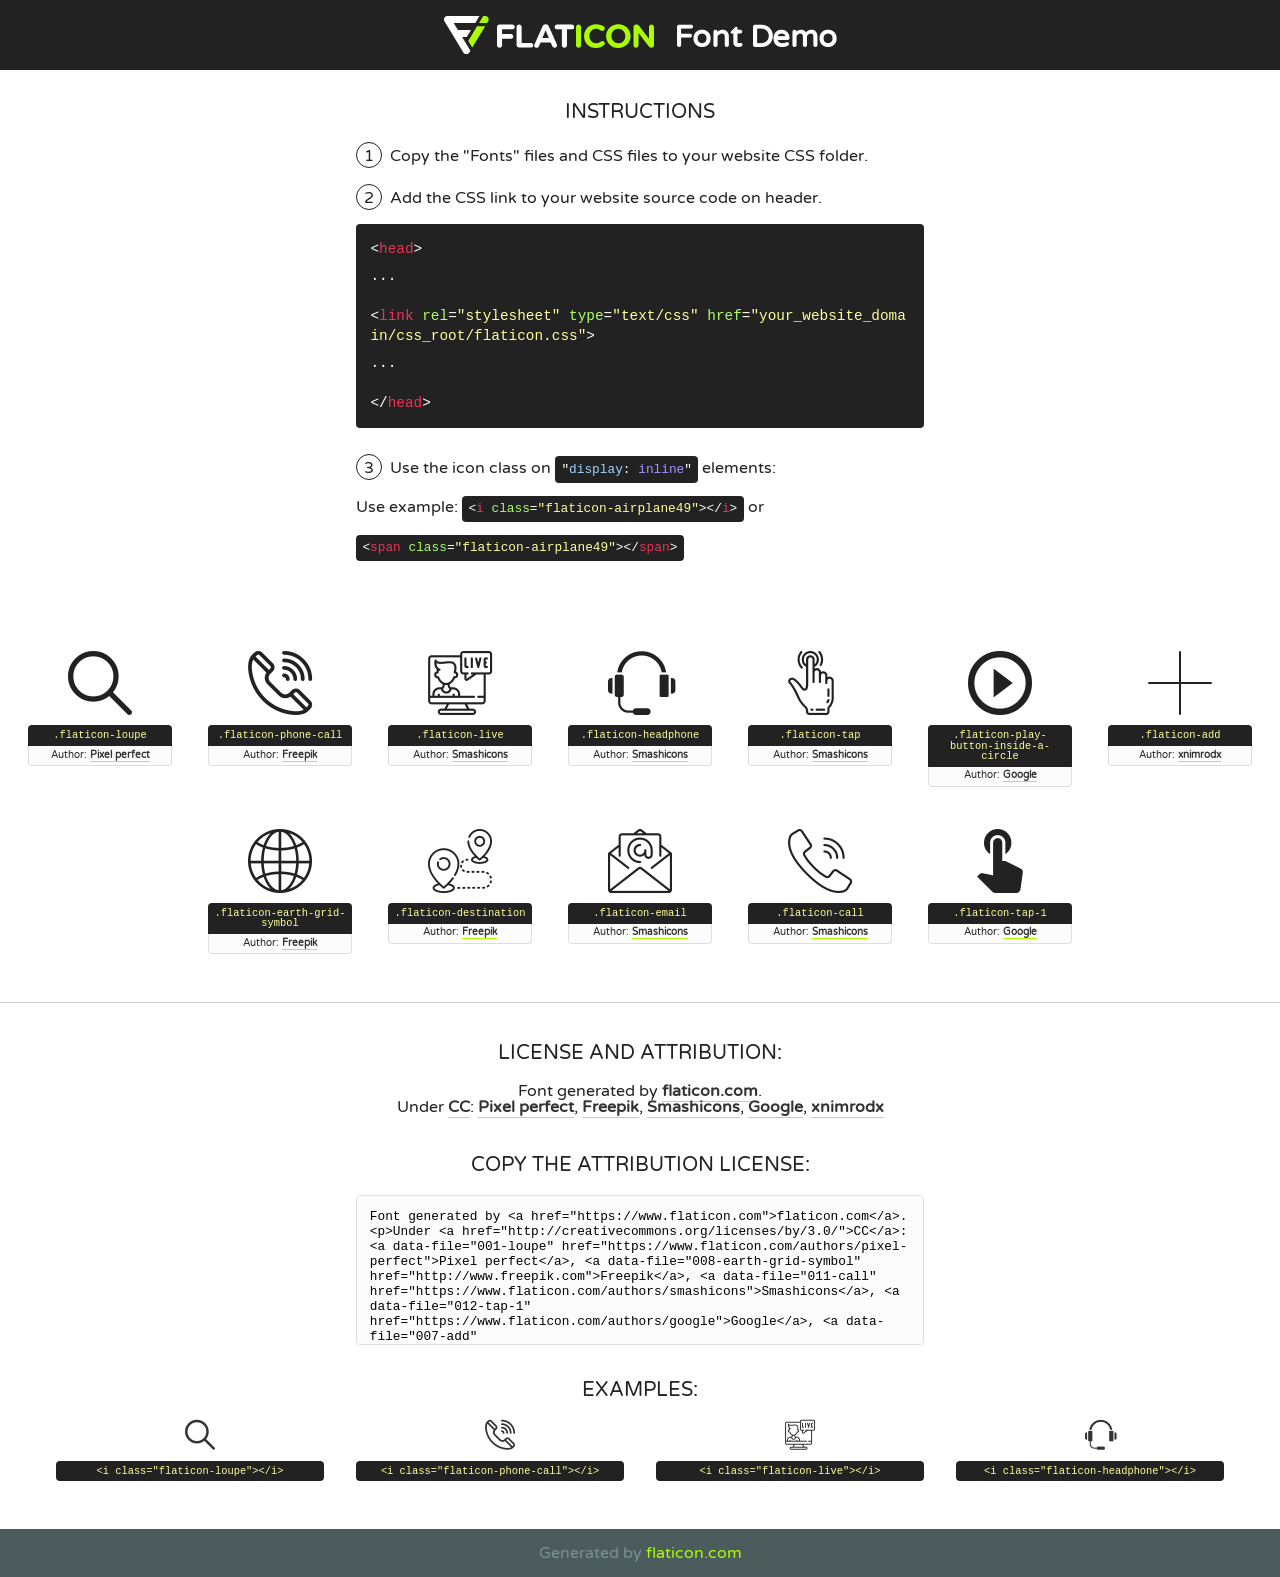
<file: assets/css/flaticon.html>
<!DOCTYPE html>
<!--
  Flaticon icon font: Flaticon
  Creation date: 16/11/2023 18:13
-->
<html>
<!DOCTYPE html>
<html>

<head>
    <title>Flaticon WebFont</title>
    <link href="http://fonts.googleapis.com/css?family=Varela+Round" rel="stylesheet" type="text/css" />
    <link rel="stylesheet" type="text/css" href="flaticon.css">
    <meta charset="UTF-8">
    <style>
    html, body, div, span, applet, object, iframe,
    h1, h2, h3, h4, h5, h6, p, blockquote, pre,
    a, abbr, acronym, address, big, cite, code,
    del, dfn, em, img, ins, kbd, q, s, samp,
    small, strike, strong, sub, sup, tt, var,
    b, u, i, center,
    dl, dt, dd, ol, ul, li,
    fieldset, form, label, legend,
    table, caption, tbody, tfoot, thead, tr, th, td,
    article, aside, canvas, details, embed, 
    figure, figcaption, footer, header, hgroup, 
    menu, nav, output, ruby, section, summary,
    time, mark, audio, video {
        margin: 0;
        padding: 0;
        border: 0;
        font-size: 100%;
        font: inherit;
        vertical-align: baseline;
    }
    /* HTML5 display-role reset for older browsers */
    article, aside, details, figcaption, figure, 
    footer, header, hgroup, menu, nav, section {
        display: block;
    }
    body {
        line-height: 1;
    }
    ol, ul {
        list-style: none;
    }
    blockquote, q {
        quotes: none;
    }
    blockquote:before, blockquote:after,
    q:before, q:after {
        content: '';
        content: none;
    }
    table {
        border-collapse: collapse;
        border-spacing: 0;
    }
    body {
        font-family: 'Varela Round', Helvetica, Arial, sans-serif;
        font-size: 16px;
        color: #222;
    }
    a {
        color: #333;
        border-bottom: 1px solid #a9fd00;
        font-weight: bold;
        text-decoration: none;
    }
    * {
        -moz-box-sizing: border-box;
        -webkit-box-sizing: border-box;
        box-sizing: border-box;
        margin: 0;
        padding: 0;
    }
    [class^="flaticon-"]:before, [class*=" flaticon-"]:before, [class^="flaticon-"]:after, [class*=" flaticon-"]:after {
        font-family: Flaticon;
        font-size: 30px;
        font-style: normal;
        margin-left: 20px;
        color: #333;
    }
    .wrapper {
        max-width: 600px;
        margin: auto;
        padding: 0 1em;
    }
    .title {
        font-size: 1.25em;
        text-align: center;
        margin-bottom: 1em;
        text-transform: uppercase;
    }
    header {
        text-align: center;
        background-color: #222;
        color: #fff;
        padding: 1em;
    }
    header .logo {
        width: 210px;
        height: 38px;
        display: inline-block;
        vertical-align: middle;
        margin-right: 1em;
        border: none;
    }
    header strong {
        font-size: 1.95em;
        font-weight: bold;
        vertical-align: middle;
        margin-top: 5px;
        display: inline-block;
    }
    .demo {
        margin: 2em auto;
        line-height: 1.25em;
    }
    .demo ul li {
        margin-bottom: 1em;
    }
    .demo ul li .num {
        color: #222;
        border-radius: 20px;
        display: inline-block;
        width: 26px;
        padding: 3px;
        height: 26px;
        text-align: center;
        margin-right: 0.5em;
        border: 1px solid #222;
    }
    .demo ul li code {
        background-color: #222;
        border-radius: 4px;
        padding: 0.25em 0.5em;
        display: inline-block;
        color: #fff;
        font-family: Consolas,Monaco,Lucida Console,Liberation Mono,DejaVu Sans Mono,Bitstream Vera Sans Mono,Courier New, monospace;
        font-weight: lighter;
        margin-top: 1em;
        font-size: 0.8em;
        word-break: break-all;
    }
    .demo ul li code.big {
        padding: 1em;
        font-size: 0.9em;
    }
    .demo ul li code .red {
        color: #EF3159;
    }
    .demo ul li code .green {
        color: #ACFF65;
    }
    .demo ul li code .yellow {
        color: #FFFF99;
    }
    .demo ul li code .blue {
        color: #99D3FF;
    }
    .demo ul li code .purple {
        color: #A295FF;
    }
    .demo ul li code .dots {
        margin-top: 0.5em;
        display: block;
    }
    #glyphs {
        border-bottom: 1px solid #ccc;
        padding: 2em 0;
        text-align: center;
    }
    .glyph {
        display: inline-block;
        width: 9em;
        margin: 1em;
        text-align: center;
        vertical-align: top;
        background: #FFF;
    }
    .glyph .glyph-icon {
        padding: 10px;
        display: block;
        font-family:"Flaticon";
        font-size: 64px;
        line-height: 1;
    }
    .glyph .glyph-icon:before {
        font-size: 64px;
        color: #222;
        margin-left: 0;
    }
    .class-name {
        font-size: 0.65em;
        background-color: #222;
        color: #fff;
        border-radius: 4px 4px 0 0;
        padding: 0.5em;
        color: #FFFF99;
        font-family: Consolas,Monaco,Lucida Console,Liberation Mono,DejaVu Sans Mono,Bitstream Vera Sans Mono,Courier New, monospace;
    }
    .author-name {
        font-size: 0.6em;
        background-color: #fcfcfd;
        border: 1px solid #DEDEE4;
        border-top: 0;
        border-radius: 0 0 4px 4px;
        padding: 0.5em;
    }
    .class-name:last-child {
        font-size: 10px;
        color:#888;
    }
    .class-name:last-child a {
        font-size: 10px;
        color:#555;
    }
    .class-name:last-child a:hover {
        color:#a9fd00;
    }
    .glyph > input {
        display: block;
        width: 100px;
        margin: 5px auto;
        text-align: center;
        font-size: 12px;
        cursor: text;
    }
    .glyph > input.icon-input {
        font-family:"Flaticon";
        font-size: 16px;
        margin-bottom: 10px;
    }
    .attribution .title {
        margin-top: 2em;
    }
    .attribution textarea {
        background-color: #fcfcfd;
        padding: 1em;
        border: none;
        box-shadow: none;
        border: 1px solid #DEDEE4;
        border-radius: 4px;
        resize: none;
        width: 100%;
        height: 150px;
        font-size: 0.8em;
        font-family: Consolas,Monaco,Lucida Console,Liberation Mono,DejaVu Sans Mono,Bitstream Vera Sans Mono,Courier New, monospace;
        -webkit-appearance: none;
    }
    .iconsuse {
        margin: 2em auto;
        text-align: center;
        max-width: 1200px;
    }
    .iconsuse:after {
        content: '';
        display: table;
        clear: both;
    }
    .iconsuse .image {
        float: left;
        width: 25%;
        padding: 0 1em;
    }
    .iconsuse .image p {
        margin-bottom: 1em;
    }
    .iconsuse .image span {
        display: block;
        font-size: 0.65em;
        background-color: #222;
        color: #fff;
        border-radius: 4px;
        padding: 0.5em;
        color: #FFFF99;
        margin-top: 1em;
        font-family: Consolas,Monaco,Lucida Console,Liberation Mono,DejaVu Sans Mono,Bitstream Vera Sans Mono,Courier New, monospace;
    }
    #footer {
        text-align: center;
        background-color: #4C5B5C;
        color: #7c9192;
        padding: 1em;
    }
    #footer a {
        border: none;
        color: #a9fd00;
        font-weight: normal;
    }
    @media (max-width: 960px) {
        .iconsuse .image {
            width: 50%;
        }
    }
    @media (max-width: 560px) {
        .iconsuse .image {
            width: 100%;
        }
    }
    </style>
</head>

<body class="characters-off">

    <header>
        <a href="https://www.flaticon.com" target="_blank" class="logo">
            <svg version="1.1" xmlns="http://www.w3.org/2000/svg" xmlns:xlink="http://www.w3.org/1999/xlink" xmlns:a="http://ns.adobe.com/AdobeSVGViewerExtensions/3.0/" viewBox="0 0 560.875 102.036" enable-background="new 0 0 560.875 102.036" xml:space="preserve">
                <defs>
                </defs>
                <g>
                    <g class="letters">
                        <path fill="#ffffff" d="M141.596,29.675c0-3.777,2.985-6.767,6.764-6.767h34.438c3.426,0,6.15,2.728,6.15,6.15
                        c0,3.43-2.724,6.149-6.15,6.149h-27.674v13.091h23.719c3.429,0,6.151,2.724,6.151,6.15c0,3.43-2.723,6.149-6.151,6.149h-23.719
                        v17.574c0,3.773-2.986,6.761-6.764,6.761c-3.779,0-6.764-2.989-6.764-6.761V29.675z"></path>
                        <path fill="#ffffff" d="M193.844,29.149c0-3.781,2.985-6.767,6.764-6.767c3.776,0,6.763,2.985,6.763,6.767v42.957h25.039
                        c3.426,0,6.149,2.726,6.149,6.153c0,3.425-2.723,6.15-6.149,6.15h-31.802c-3.779,0-6.764-2.986-6.764-6.768V29.149z"></path>
                        <path fill="#ffffff" d="M241.891,75.71l21.438-48.407c1.492-3.341,4.215-5.357,7.906-5.357h0.792
                        c3.686,0,6.323,2.017,7.815,5.357l21.439,48.407c0.436,0.967,0.701,1.845,0.701,2.723c0,3.602-2.809,6.501-6.414,6.501
                        c-3.161,0-5.269-1.845-6.499-4.655l-4.132-9.661h-27.059l-4.301,10.102c-1.144,2.631-3.426,4.214-6.237,4.214
                        c-3.517,0-6.24-2.81-6.24-6.325C241.1,77.64,241.451,76.677,241.891,75.71z M279.932,58.666l-8.521-20.297l-8.526,20.297H279.932
                        z"></path>
                        <path fill="#ffffff" d="M314.864,35.387H301.86c-3.429,0-6.239-2.813-6.239-6.238c0-3.429,2.811-6.24,6.239-6.24h39.533
                        c3.426,0,6.237,2.811,6.237,6.24c0,3.425-2.811,6.238-6.237,6.238h-13.001v42.785c0,3.773-2.99,6.761-6.764,6.761
                        c-3.779,0-6.764-2.989-6.764-6.761V35.387z"></path>
                        <path fill="#A9FD00" d="M352.615,29.149c0-3.781,2.985-6.767,6.767-6.767c3.774,0,6.761,2.985,6.761,6.767v49.024
                        c0,3.773-2.987,6.761-6.761,6.761c-3.781,0-6.767-2.989-6.767-6.761V29.149z"></path>
                        <path fill="#A9FD00" d="M374.132,53.836v-0.179c0-17.481,13.178-31.801,32.065-31.801c9.22,0,15.459,2.458,20.557,6.238
                        c1.402,1.054,2.637,2.985,2.637,5.357c0,3.692-2.985,6.59-6.681,6.59c-1.845,0-3.071-0.702-4.044-1.319
                        c-3.776-2.813-7.729-4.393-12.562-4.393c-10.364,0-17.831,8.611-17.831,19.154v0.173c0,10.542,7.291,19.329,17.831,19.329
                        c5.715,0,9.492-1.756,13.359-4.834c1.049-0.874,2.458-1.491,4.039-1.491c3.429,0,6.325,2.813,6.325,6.236
                        c0,2.106-1.056,3.78-2.282,4.834c-5.539,4.834-12.036,7.733-21.878,7.733C387.572,85.464,374.132,71.493,374.132,53.836z"></path>
                        <path fill="#A9FD00" d="M433.009,53.836v-0.179c0-17.481,13.79-31.801,32.766-31.801c18.981,0,32.592,14.143,32.592,31.628v0.173
                        c0,17.483-13.785,31.807-32.769,31.807C446.625,85.464,433.009,71.32,433.009,53.836z M484.224,53.836v-0.179
                        c0-10.539-7.725-19.326-18.626-19.326c-10.893,0-18.449,8.611-18.449,19.154v0.173c0,10.542,7.73,19.329,18.626,19.329
                        C476.676,72.986,484.224,64.378,484.224,53.836z"></path>
                        <path fill="#A9FD00" d="M506.233,29.321c0-3.774,2.99-6.763,6.767-6.763h1.401c3.252,0,5.183,1.583,7.029,3.953l26.093,34.265
                        V29.059c0-3.692,2.99-6.677,6.681-6.677c3.683,0,6.671,2.985,6.671,6.677v48.934c0,3.78-2.987,6.765-6.764,6.765h-0.436
                        c-3.257,0-5.188-1.581-7.034-3.953l-27.056-35.492v32.944c0,3.687-2.985,6.676-6.678,6.676c-3.683,0-6.673-2.989-6.673-6.676
                        V29.321z"></path>
                    </g>
                    <g class="insignia">
                        <path fill="#ffffff" d="M48.372,56.137h12.517l11.156-18.537H37.186L25.688,18.539h57.825L94.668,0H9.271
                        C5.925,0,2.842,1.801,1.198,4.716c-1.644,2.907-1.593,6.482,0.134,9.343l50.38,83.501c1.678,2.781,4.689,4.476,7.938,4.476
                        c3.246,0,6.257-1.695,7.935-4.476l2.898-4.804L48.372,56.137z"></path>
                        <g class="i">
                            <path fill="#A9FD00" d="M93.575,18.539h0.031v0.004l21.652,0.004l2.705-4.488c1.727-2.861,1.778-6.436,0.133-9.343
                            C116.454,1.801,113.371,0,110.026,0h-5.294L93.575,18.539z"></path>
                            <polygon fill="#A9FD00" points="88.291,27.356 64.725,66.486 75.519,84.404 109.942,27.356"></polygon>
                        </g>
                    </g>
                </g>
            </svg>
        </a>
        <strong>Font Demo</strong>
    </header>


    <section class="demo wrapper">

        <p class="title">Instructions</p>

        <ul>
            <li>
                <span class="num">1</span>Copy the "Fonts" files and CSS files to your website CSS folder.
            </li>
            <li>
                <span class="num">2</span>Add the CSS link to your website source code on header.
                <code class="big">
                    &lt;<span class="red">head</span>&gt;
                    <br/><span class="dots">...</span>
                    <br/>&lt;<span class="red">link</span> <span class="green">rel</span>=<span class="yellow">"stylesheet"</span> <span class="green">type</span>=<span class="yellow">"text/css"</span> <span class="green">href</span>=<span class="yellow">"your_website_domain/css_root/flaticon.css"</span>&gt;
                    <br/><span class="dots">...</span>
                    <br/>&lt;/<span class="red">head</span>&gt;
                </code>
            </li>

            <li>
                <p>
                    <span class="num">3</span>Use the icon class on <code>"<span class="blue">display</span>:<span class="purple"> inline</span>"</code> elements:
                    <br />
                    Use example: <code>&lt;<span class="red">i</span> <span class="green">class</span>=<span class="yellow">&quot;flaticon-airplane49&quot;</span>&gt;&lt;/<span class="red">i</span>&gt;</code> or <code>&lt;<span class="red">span</span> <span class="green">class</span>=<span class="yellow">&quot;flaticon-airplane49&quot;</span>&gt;&lt;/<span class="red">span</span>&gt;</code>
            </li>
        </ul>

    </section>




   <section id="glyphs">          
    
      
        <div class="glyph"><div class="glyph-icon flaticon-loupe"></div>
            <div class="class-name">.flaticon-loupe</div>
            <div class="author-name">Author: <a data-file="001-loupe" href="https://www.flaticon.com/authors/pixel-perfect">Pixel perfect</a> </div> 
        </div>        
        
        <div class="glyph"><div class="glyph-icon flaticon-phone-call"></div>
            <div class="class-name">.flaticon-phone-call</div>
            <div class="author-name">Author: <a data-file="002-phone-call" href="http://www.freepik.com">Freepik</a> </div> 
        </div>        
        
        <div class="glyph"><div class="glyph-icon flaticon-live"></div>
            <div class="class-name">.flaticon-live</div>
            <div class="author-name">Author: <a data-file="003-live" href="https://www.flaticon.com/authors/smashicons">Smashicons</a> </div> 
        </div>        
        
        <div class="glyph"><div class="glyph-icon flaticon-headphone"></div>
            <div class="class-name">.flaticon-headphone</div>
            <div class="author-name">Author: <a data-file="004-headphone" href="https://www.flaticon.com/authors/smashicons">Smashicons</a> </div> 
        </div>        
        
        <div class="glyph"><div class="glyph-icon flaticon-tap"></div>
            <div class="class-name">.flaticon-tap</div>
            <div class="author-name">Author: <a data-file="005-tap" href="https://www.flaticon.com/authors/smashicons">Smashicons</a> </div> 
        </div>        
        
        <div class="glyph"><div class="glyph-icon flaticon-play-button-inside-a-circle"></div>
            <div class="class-name">.flaticon-play-button-inside-a-circle</div>
            <div class="author-name">Author: <a data-file="006-play-button-inside-a-circle" href="https://www.flaticon.com/authors/google">Google</a> </div> 
        </div>        
        
        <div class="glyph"><div class="glyph-icon flaticon-add"></div>
            <div class="class-name">.flaticon-add</div>
            <div class="author-name">Author: <a data-file="007-add" href="https://www.flaticon.com/authors/xnimrodx">xnimrodx</a> </div> 
        </div>        
        
        <div class="glyph"><div class="glyph-icon flaticon-earth-grid-symbol"></div>
            <div class="class-name">.flaticon-earth-grid-symbol</div>
            <div class="author-name">Author: <a data-file="008-earth-grid-symbol" href="http://www.freepik.com">Freepik</a> </div> 
        </div>        
        
        <div class="glyph"><div class="glyph-icon flaticon-destination"></div>
            <div class="class-name">.flaticon-destination</div>
            <div class="author-name">Author: <a data-file="009-destination" href="http://www.freepik.com">Freepik</a> </div> 
        </div>        
        
        <div class="glyph"><div class="glyph-icon flaticon-email"></div>
            <div class="class-name">.flaticon-email</div>
            <div class="author-name">Author: <a data-file="010-email" href="https://www.flaticon.com/authors/smashicons">Smashicons</a> </div> 
        </div>        
        
        <div class="glyph"><div class="glyph-icon flaticon-call"></div>
            <div class="class-name">.flaticon-call</div>
            <div class="author-name">Author: <a data-file="011-call" href="https://www.flaticon.com/authors/smashicons">Smashicons</a> </div> 
        </div>        
        
        <div class="glyph"><div class="glyph-icon flaticon-tap-1"></div>
            <div class="class-name">.flaticon-tap-1</div>
            <div class="author-name">Author: <a data-file="012-tap-1" href="https://www.flaticon.com/authors/google">Google</a> </div> 
        </div>        
        

    </section>



    <section class="attribution wrapper"   style="text-align:center;">

      <div class="title">License and attribution:</div><div class="attrDiv">Font generated by <a href="https://www.flaticon.com">flaticon.com</a>. <div><p>Under <a href="http://creativecommons.org/licenses/by/3.0/">CC</a>: <a data-file="001-loupe" href="https://www.flaticon.com/authors/pixel-perfect">Pixel perfect</a>, <a data-file="008-earth-grid-symbol" href="http://www.freepik.com">Freepik</a>, <a data-file="011-call" href="https://www.flaticon.com/authors/smashicons">Smashicons</a>, <a data-file="012-tap-1" href="https://www.flaticon.com/authors/google">Google</a>, <a data-file="007-add" href="https://www.flaticon.com/authors/xnimrodx">xnimrodx</a></p>  </div>
      </div>
      <div class="title">Copy the Attribution License:</div>

    <textarea onclick="this.focus();this.select();">Font generated by &lt;a href=&quot;https://www.flaticon.com&quot;&gt;flaticon.com&lt;/a&gt;. <p>Under <a href="http://creativecommons.org/licenses/by/3.0/">CC</a>: <a data-file="001-loupe" href="https://www.flaticon.com/authors/pixel-perfect">Pixel perfect</a>, <a data-file="008-earth-grid-symbol" href="http://www.freepik.com">Freepik</a>, <a data-file="011-call" href="https://www.flaticon.com/authors/smashicons">Smashicons</a>, <a data-file="012-tap-1" href="https://www.flaticon.com/authors/google">Google</a>, <a data-file="007-add" href="https://www.flaticon.com/authors/xnimrodx">xnimrodx</a></p>  
     </textarea>

    </section>

    <section class="iconsuse">

          <div class="title">Examples:</div>            
             
            <div class="image">
                <p>
                    <i class="glyph-icon flaticon-loupe"></i> 
                    <span>&lt;i class=&quot;flaticon-loupe&quot;&gt;&lt;/i&gt;</span>
                </p>
            </div>
            
            <div class="image">
                <p>
                    <i class="glyph-icon flaticon-phone-call"></i> 
                    <span>&lt;i class=&quot;flaticon-phone-call&quot;&gt;&lt;/i&gt;</span>
                </p>
            </div>
            
            <div class="image">
                <p>
                    <i class="glyph-icon flaticon-live"></i> 
                    <span>&lt;i class=&quot;flaticon-live&quot;&gt;&lt;/i&gt;</span>
                </p>
            </div>
            
            <div class="image">
                <p>
                    <i class="glyph-icon flaticon-headphone"></i> 
                    <span>&lt;i class=&quot;flaticon-headphone&quot;&gt;&lt;/i&gt;</span>
                </p>
            </div>
                       
        </div>
                            
    </section>

<div id="footer">
    <div>Generated by <a href="https://www.flaticon.com">flaticon.com</a>
    </div>
</div>



</body>
</html>
</file>
<file: assets/css/odometer.css>
.odometer.odometer-auto-theme, .odometer.odometer-theme-default {
  display: inline-block;
  vertical-align: middle;
  position: relative;
}
.odometer.odometer-auto-theme .odometer-digit, .odometer.odometer-theme-default .odometer-digit {
  display: inline-block;
  vertical-align: middle;
  position: relative;
}
.odometer.odometer-auto-theme .odometer-digit .odometer-digit-spacer, .odometer.odometer-theme-default .odometer-digit .odometer-digit-spacer {
  display: inline-block;
  vertical-align: middle;
  visibility: hidden;
}
.odometer.odometer-auto-theme .odometer-digit .odometer-digit-inner, .odometer.odometer-theme-default .odometer-digit .odometer-digit-inner {
  text-align: left;
  display: block;
  position: absolute;
  top: 0;
  left: 0;
  right: 0;
  bottom: 0;
  overflow: hidden;
}
.odometer.odometer-auto-theme .odometer-digit .odometer-ribbon, .odometer.odometer-theme-default .odometer-digit .odometer-ribbon {
  display: block;
}
.odometer.odometer-auto-theme .odometer-digit .odometer-ribbon-inner, .odometer.odometer-theme-default .odometer-digit .odometer-ribbon-inner {
  display: block;
  -webkit-backface-visibility: hidden;
}
.odometer.odometer-auto-theme .odometer-digit .odometer-value, .odometer.odometer-theme-default .odometer-digit .odometer-value {
  display: block;
  -webkit-transform: translateZ(0);
}
.odometer.odometer-auto-theme .odometer-digit .odometer-value.odometer-last-value, .odometer.odometer-theme-default .odometer-digit .odometer-value.odometer-last-value {
  position: absolute;
}
.odometer.odometer-auto-theme.odometer-animating-up .odometer-ribbon-inner, .odometer.odometer-theme-default.odometer-animating-up .odometer-ribbon-inner {
  -webkit-transition: -webkit-transform 2s;
  -moz-transition: -moz-transform 2s;
  -ms-transition: -ms-transform 2s;
  -o-transition: -o-transform 2s;
  transition: transform 2s;
}
.odometer.odometer-auto-theme.odometer-animating-up.odometer-animating .odometer-ribbon-inner, .odometer.odometer-theme-default.odometer-animating-up.odometer-animating .odometer-ribbon-inner {
  -webkit-transform: translateY(-100%);
  -moz-transform: translateY(-100%);
  -ms-transform: translateY(-100%);
  -o-transform: translateY(-100%);
  transform: translateY(-100%);
}
.odometer.odometer-auto-theme.odometer-animating-down .odometer-ribbon-inner, .odometer.odometer-theme-default.odometer-animating-down .odometer-ribbon-inner {
  -webkit-transform: translateY(-100%);
  -moz-transform: translateY(-100%);
  -ms-transform: translateY(-100%);
  -o-transform: translateY(-100%);
  transform: translateY(-100%);
}
.odometer.odometer-auto-theme.odometer-animating-down.odometer-animating .odometer-ribbon-inner, .odometer.odometer-theme-default.odometer-animating-down.odometer-animating .odometer-ribbon-inner {
  -webkit-transition: -webkit-transform 2s;
  -moz-transition: -moz-transform 2s;
  -ms-transition: -ms-transform 2s;
  -o-transition: -o-transform 2s;
  transition: transform 2s;
  -webkit-transform: translateY(0);
  -moz-transform: translateY(0);
  -ms-transform: translateY(0);
  -o-transform: translateY(0);
  transform: translateY(0);
}

.odometer.odometer-auto-theme, .odometer.odometer-theme-default {
/*  font-family: "Helvetica Neue", sans-serif;*/
  /*line-height: 1.1em;*/
}
.odometer.odometer-auto-theme .odometer-value, .odometer.odometer-theme-default .odometer-value {
  text-align: center;
}
</file>
<file: assets/css/nice-select.css>
.nice-select {
    -webkit-tap-highlight-color: transparent;
    background-color: #fff;
    border-radius: 5px;
    border: solid 1px #e8e8e8;
    box-sizing: border-box;
    clear: both;
    cursor: pointer;
    display: block;
    float: left;
    font-family: inherit;
    font-size: 14px;
    font-weight: normal;
    height: 42px;
    line-height: 40px;
    outline: none;
    padding-left: 18px;
    padding-right: 30px;
    position: relative;
    text-align: left !important;
    -webkit-transition: all 0.2s ease-in-out;
    transition: all 0.2s ease-in-out;
    -webkit-user-select: none;
    -moz-user-select: none;
    -ms-user-select: none;
    user-select: none;
    white-space: nowrap;
    width: auto;
}

.nice-select:hover {
    border-color: #dbdbdb;
}

.nice-select:active,
.nice-select.open,
.nice-select:focus {
    border-color: #999;
}

.nice-select:after {
    border-bottom: 2px solid #999;
    border-right: 2px solid #999;
    content: '';
    display: block;
    height: 5px;
    margin-top: -4px;
    pointer-events: none;
    position: absolute;
    right: 12px;
    top: 50%;
    -webkit-transform-origin: 66% 66%;
    -ms-transform-origin: 66% 66%;
    transform-origin: 66% 66%;
    -webkit-transform: rotate(45deg);
    -ms-transform: rotate(45deg);
    transform: rotate(45deg);
    -webkit-transition: all 0.15s ease-in-out;
    transition: all 0.15s ease-in-out;
    width: 5px;
}

.nice-select.open:after {
    -webkit-transform: rotate(-135deg);
    -ms-transform: rotate(-135deg);
    transform: rotate(-135deg);
}

.nice-select.open .list {
    opacity: 1;
    pointer-events: auto;
    -webkit-transform: scale(1) translateY(0);
    -ms-transform: scale(1) translateY(0);
    transform: scale(1) translateY(0);
}

.nice-select.disabled {
    border-color: #ededed;
    color: #999;
    pointer-events: none;
}

.nice-select.disabled:after {
    border-color: #cccccc;
}

.nice-select.wide {
    width: 100%;
}

.nice-select.wide .list {
    left: 0 !important;
    right: 0 !important;
}

.nice-select.right {
    float: right;
}

.nice-select.right .list {
    left: auto;
    right: 0;
}

.nice-select.small {
    font-size: 12px;
    height: 36px;
    line-height: 34px;
}

.nice-select.small:after {
    height: 4px;
    width: 4px;
}

.nice-select.small .option {
    line-height: 34px;
    min-height: 34px;
}

.nice-select .list {
    background-color: #fff;
    border-radius: 5px;
    box-shadow: 0 0 0 1px rgba(68, 68, 68, 0.11);
    box-sizing: border-box;
    margin-top: 4px;
    opacity: 0;
    overflow: hidden;
    padding: 0;
    pointer-events: none;
    position: absolute;
    top: 100%;
    left: 0;
    -webkit-transform-origin: 50% 0;
    -ms-transform-origin: 50% 0;
    transform-origin: 50% 0;
    -webkit-transform: scale(0.75) translateY(-21px);
    -ms-transform: scale(0.75) translateY(-21px);
    transform: scale(0.75) translateY(-21px);
    -webkit-transition: all 0.2s cubic-bezier(0.5, 0, 0, 1.25), opacity 0.15s ease-out;
    transition: all 0.2s cubic-bezier(0.5, 0, 0, 1.25), opacity 0.15s ease-out;
    z-index: 9;
}

.nice-select .list:hover .option:not(:hover) {
    background-color: transparent !important;
}

.nice-select .option {
    cursor: pointer;
    font-weight: 400;
    line-height: 40px;
    list-style: none;
    min-height: 40px;
    outline: none;
    padding-left: 18px;
    padding-right: 29px;
    text-align: left;
    -webkit-transition: all 0.2s;
    transition: all 0.2s;
}

.nice-select .option:hover,
.nice-select .option.focus,
.nice-select .option.selected.focus {
    background-color: #f6f6f6;
}

.nice-select .option.selected {
    font-weight: bold;
}

.nice-select .option.disabled {
    background-color: transparent;
    color: #999;
    cursor: default;
}

.no-csspointerevents .nice-select .list {
    display: none;
}

.no-csspointerevents .nice-select.open .list {
    display: block;
}
</file>
<file: assets/css/flaticon.css>
/*
  	Flaticon icon font: Flaticon
  	Creation date: 16/11/2023 18:13
  	*/

@font-face {
  font-family: "Flaticon";
  src: url("./Flaticon.eot");
  src: url("./Flaticon.eot?#iefix") format("embedded-opentype"),
       url("./Flaticon.woff2") format("woff2"),
       url("./Flaticon.woff") format("woff"),
       url("./Flaticon.ttf") format("truetype"),
       url("./Flaticon.svg#Flaticon") format("svg");
  font-weight: normal;
  font-style: normal;
}

@media screen and (-webkit-min-device-pixel-ratio:0) {
  @font-face {
    font-family: "Flaticon";
    src: url("./Flaticon.svg#Flaticon") format("svg");
  }
}

[class^="flaticon-"]:before, [class*=" flaticon-"]:before,
[class^="flaticon-"]:after, [class*=" flaticon-"]:after {   
  font-family: Flaticon;
font-style: normal;
}

.flaticon-loupe:before { content: "\f100"; }
.flaticon-phone-call:before { content: "\f101"; }
.flaticon-live:before { content: "\f102"; }
.flaticon-headphone:before { content: "\f103"; }
.flaticon-tap:before { content: "\f104"; }
.flaticon-play-button-inside-a-circle:before { content: "\f105"; }
.flaticon-add:before { content: "\f106"; }
.flaticon-earth-grid-symbol:before { content: "\f107"; }
.flaticon-destination:before { content: "\f108"; }
.flaticon-email:before { content: "\f109"; }
.flaticon-call:before { content: "\f10a"; }
.flaticon-tap-1:before { content: "\f10b"; }
</file>
<file: assets/css/main.css>
@import url("https://fonts.googleapis.com/css2?family=Mulish:wght@300;400;500;600;700;800&display=swap");


/*==================CSS TABLE OF CONTENT===================*/
/*
01. Reset CSS Start
---------------------------
02. General CSS
---------------------------
03. Section Header CSS
---------------------------
04. Shapes Positions CSS
---------------------------
05. Header  Section CSS
---------------------------
06. Banner  Section CSS
---------------------------
07. Feature  Section CSS
---------------------------
08. Course  Section CSS
--- Course Section 2
--- Course Details Section CSS
---------------------------
09. Counter  Section CSS
--- Counter Section 2
---------------------------
10. Find Tutor Section CSS
---------------------------
11. Instructor  Section CSS
---------------------------
12. Sponsor  Section CSS
--- Sponsor Section 2
---------------------------
13. Testimonial  Section CSS
--- Testimonial Section Two
---------------------------
14. Schedule  Section CSS
---------------------------
15. About  Section CSS
---------------------------
16. Events  Section CSS
---------------------------
17. Gallery Section CSS
---------------------------
18. Blog  Section CSS
---------------------------
19. Blog Sidebar Section CSS
---------------------------
*/
/*! HTML5 Boilerplate v7.0.1 | MIT License | https://html5boilerplate.com/ */
/* main.css 1.0.0 | MIT License | https://github.com/h5bp/main.css#readme */
/*
 * What follows is the result of much research on cross-browser styling.
 * Credit left inline and big thanks to Nicolas Gallagher, Jonathan Neal,
 * Kroc Camen, and the H5BP dev community and team.
 */
/* ==========================================================================
   Base styles: opinionated defaults
   ========================================================================== */
html {
    color: #222;
    font-size: 1em;
    line-height: 1.4;
}

/*
 * Remove text-shadow in selection highlight:
 * https://twitter.com/miketaylr/status/12228805301
 *
 * Vendor-prefixed and regular ::selection selectors cannot be combined:
 * https://stackoverflow.com/a/16982510/7133471
 *
 * Customize the background color to match your design.
 */
::selection {
    background: #b3d4fc;
    text-shadow: none;
}

/*
 * A better looking default horizontal rule
 */
hr {
    display: block;
    height: 1px;
    border: 0;
    border-top: 1px solid #ccc;
    margin: 1em 0;
    padding: 0;
}

/*
 * Remove the gap between audio, canvas, iframes,
 * images, videos and the bottom of their containers:
 * https://github.com/h5bp/html5-boilerplate/issues/440
 */
audio,
canvas,
iframe,
img,
svg,
video {
    vertical-align: middle;
}

/*
 * Remove default fieldset styles.
 */
fieldset {
    border: 0;
    margin: 0;
    padding: 0;
}

/*
 * Allow only vertical resizing of textareas.
 */
textarea {
    resize: vertical;
}

/* ==========================================================================
   Browser Upgrade Prompt
   ========================================================================== */
.browserupgrade {
    margin: 0.2em 0;
    background: #ccc;
    color: #000;
    padding: 0.2em 0;
}

/* ==========================================================================
   Author's custom styles
   ========================================================================== */
/* ==========================================================================
   Helper classes
   ========================================================================== */
/*
 * Hide visually and from screen readers
 */
.hidden {
  display: none !important;
}

/*
* Hide only visually, but have it available for screen readers:
* https://snook.ca/archives/html_and_css/hiding-content-for-accessibility
*
* 1. For long content, line feeds are not interpreted as spaces and small width
*    causes content to wrap 1 word per line:
*    https://medium.com/@jessebeach/beware-smushed-off-screen-accessible-text-5952a4c2cbfe
*/
.visuallyhidden {
  border: 0;
  clip: rect(0 0 0 0);
  height: 1px;
  margin: -1px;
  overflow: hidden;
  padding: 0;
  position: absolute;
  width: 1px;
  white-space: nowrap;
  /* 1 */
}

/*
* Extends the .visuallyhidden class to allow the element
* to be focusable when navigated to via the keyboard:
* https://www.drupal.org/node/897638
*/
.visuallyhidden.focusable:active,
.visuallyhidden.focusable:focus {
  clip: auto;
  height: auto;
  margin: 0;
  overflow: visible;
  position: static;
  width: auto;
  white-space: inherit;
}

/*
* Hide visually and from screen readers, but maintain layout
*/
.invisible {
  visibility: hidden;
}

/*
* Clearfix: contain floats
*
* For modern browsers
* 1. The space content is one way to avoid an Opera bug when the
*    `contenteditable` attribute is included anywhere else in the document.
*    Otherwise it causes space to appear at the top and bottom of elements
*    that receive the `clearfix` class.
* 2. The use of `table` rather than `block` is only necessary if using
*    `:before` to contain the top-margins of child elements.
*/
.clearfix:before,
.clearfix:after {
  content: " ";
  /* 1 */
  display: table;
  /* 2 */
}

.clearfix:after {
  clear: both;
}

/* ==========================================================================
   EXAMPLE Media Queries for Responsive Design.
   These examples override the primary ('mobile first') styles.
   Modify as content requires.
   ========================================================================== */
@media only screen and (min-width: 35em) {
  /* Style adjustments for viewports that meet the condition */
}
@media print, (-webkit-min-device-pixel-ratio: 1.25), (min-resolution: 1.25dppx), (min-resolution: 120dpi) {
  /* Style adjustments for high resolution devices */
}
/* ==========================================================================
   Print styles.
   Inlined to avoid the additional HTTP request:
   https://www.phpied.com/delay-loading-your-print-css/
   ========================================================================== */
@media print {
  *,
*:before,
*:after {
    background: transparent !important;
    color: #000 !important;
    /* Black prints faster */
    -webkit-box-shadow: none !important;
    box-shadow: none !important;
    text-shadow: none !important;
  }

  a,
a:visited {
    text-decoration: underline;
  }

  a[href]:after {
    content: " (" attr(href) ")";
  }

  abbr[title]:after {
    content: " (" attr(title) ")";
  }

  /*
   * Don't show links that are fragment identifiers,
   * or use the `javascript:` pseudo protocol
   */
a[href^="#"]:after,
a[href^="javascript:"]:after {
    content: "";
}

pre {
    white-space: pre-wrap !important;
}

pre,
blockquote {
    border: 1px solid #999;
    page-break-inside: avoid;
}

  /*
   * Printing Tables:
   * http://css-discuss.incutio.com/wiki/Printing_Tables
   */
thead {
    display: table-header-group;
}

tr,
img {
    page-break-inside: avoid;
}

p,
h2,
h3 {
    orphans: 3;
    widows: 3;
	text-decoration:none;
}

h2,
h3 {
    page-break-after: avoid;
	text-decoration:none;
}
}
/*! normalize.css v8.0.1 | MIT License | github.com/necolas/normalize.css */
/* Document
   ========================================================================== */
/**
 * 1. Correct the line height in all browsers.
 * 2. Prevent adjustments of font size after orientation changes in iOS.
 */
html {
    line-height: 1.15;
  /* 1 */
    -webkit-text-size-adjust: 100%;
  /* 2 */
}

/* Sections
   ========================================================================== */
/**
 * Remove the margin in all browsers.
 */
body {
    margin: 0;
}

/**
 * Render the `main` element consistently in IE.
 */
main {
    display: block;
}

/**
 * Correct the font size and margin on `h1` elements within `section` and
 * `article` contexts in Chrome, Firefox, and Safari.
 */
h1 {
    font-size: 2em;
    margin: 0.67em 0;
	text-decoration:none;
}

/* Grouping content
   ========================================================================== */
/**
 * 1. Add the correct box sizing in Firefox.
 * 2. Show the overflow in Edge and IE.
 */
hr {
    box-sizing: content-box;
  /* 1 */
    height: 0;
  /* 1 */
    overflow: visible;
  /* 2 */
}

/**
 * 1. Correct the inheritance and scaling of font size in all browsers.
 * 2. Correct the odd `em` font sizing in all browsers.
 */
pre {
    font-family: monospace, monospace;
  /* 1 */
    font-size: 1em;
  /* 2 */
}

/* Text-level semantics
   ========================================================================== */
/**
 * Remove the gray background on active links in IE 10.
 */
a {
    background-color: transparent;
	text-decoration:none;
}

/**
 * 1. Remove the bottom border in Chrome 57-
 * 2. Add the correct text decoration in Chrome, Edge, IE, Opera, and Safari.
 */
abbr[title] {
    border-bottom: none;
  /* 1 */
    text-decoration: underline;
  /* 2 */
    text-decoration: underline dotted;
  /* 2 */
}

/**
 * Add the correct font weight in Chrome, Edge, and Safari.
 */
b,
strong {
    font-weight: bolder;
}

/**
 * 1. Correct the inheritance and scaling of font size in all browsers.
 * 2. Correct the odd `em` font sizing in all browsers.
 */
code,
kbd,
samp {
    font-family: monospace, monospace;
  /* 1 */
    font-size: 1em;
  /* 2 */
}

/**
 * Add the correct font size in all browsers.
 */
small {
    font-size: 80%;
}

/**
 * Prevent `sub` and `sup` elements from affecting the line height in
 * all browsers.
 */
sub,
sup {
    font-size: 75%;
    line-height: 0;
    position: relative;
    vertical-align: baseline;
}

sub {
    bottom: -0.25em;
}

sup {
    top: -0.5em;
}

/* Embedded content
   ========================================================================== */
/**
 * Remove the border on images inside links in IE 10.
 */
img {
    border-style: none;
}

/* Forms
   ========================================================================== */
/**
 * 1. Change the font styles in all browsers.
 * 2. Remove the margin in Firefox and Safari.
 */
button,
input,
optgroup,
select,
textarea {
    font-family: inherit;
  /* 1 */
    font-size: 100%;
  /* 1 */
    line-height: 1.15;
  /* 1 */
    margin: 0;
  /* 2 */
}

/**
 * Show the overflow in IE.
 * 1. Show the overflow in Edge.
 */
button,
input {
  /* 1 */
    overflow: visible;
}

/**
 * Remove the inheritance of text transform in Edge, Firefox, and IE.
 * 1. Remove the inheritance of text transform in Firefox.
 */
button,
select {
  /* 1 */
    text-transform: none;
}

/**
 * Correct the inability to style clickable types in iOS and Safari.
 */
button,
[type=button],
[type=reset],
[type=submit] {
    -webkit-appearance: button;
}

/**
 * Remove the inner border and padding in Firefox.
 */
button::-moz-focus-inner,
[type=button]::-moz-focus-inner,
[type=reset]::-moz-focus-inner,
[type=submit]::-moz-focus-inner {
    border-style: none;
    padding: 0;
}

/**
 * Restore the focus styles unset by the previous rule.
 */
button:-moz-focusring,
[type=button]:-moz-focusring,
[type=reset]:-moz-focusring,
[type=submit]:-moz-focusring {
    outline: 1px dotted ButtonText;
}

/**
 * Correct the padding in Firefox.
 */
fieldset {
    padding: 0.35em 0.75em 0.625em;
}

/**
 * 1. Correct the text wrapping in Edge and IE.
 * 2. Correct the color inheritance from `fieldset` elements in IE.
 * 3. Remove the padding so developers are not caught out when they zero out
 *    `fieldset` elements in all browsers.
 */
legend {
    box-sizing: border-box;
  /* 1 */
    color: inherit;
  /* 2 */
    display: table;
  /* 1 */
    max-width: 100%;
  /* 1 */
    padding: 0;
  /* 3 */
    white-space: normal;
  /* 1 */
}

/**
 * Add the correct vertical alignment in Chrome, Firefox, and Opera.
 */
progress {
    vertical-align: baseline;
}

/**
 * Remove the default vertical scrollbar in IE 10+.
 */
textarea {
    overflow: auto;
}

/**
 * 1. Add the correct box sizing in IE 10.
 * 2. Remove the padding in IE 10.
 */
[type=checkbox],
[type=radio] {
    box-sizing: border-box;
  /* 1 */
    padding: 0;
  /* 2 */
}

/**
 * Correct the cursor style of increment and decrement buttons in Chrome.
 */
[type=number]::-webkit-inner-spin-button,
[type=number]::-webkit-outer-spin-button {
    height: auto;
}

/**
 * 1. Correct the odd appearance in Chrome and Safari.
 * 2. Correct the outline style in Safari.
 */
[type=search] {
    -webkit-appearance: textfield;
  /* 1 */
    outline-offset: -2px;
  /* 2 */
}

/**
 * Remove the inner padding in Chrome and Safari on macOS.
 */
[type=search]::-webkit-search-decoration {
    -webkit-appearance: none;
}

/**
 * 1. Correct the inability to style clickable types in iOS and Safari.
 * 2. Change font properties to `inherit` in Safari.
 */
::-webkit-file-upload-button {
    -webkit-appearance: button;
  /* 1 */
    font: inherit;
  /* 2 */
}

/* Interactive
   ========================================================================== */
/*
 * Add the correct display in Edge, IE 10+, and Firefox.
 */
details {
    display: block;
}

/*
 * Add the correct display in all browsers.
 */
summary {
    display: list-item;
}

/* Misc
   ========================================================================== */
/**
 * Add the correct display in IE 10+.
 */
template {
    display: none;
}

/**
 * Add the correct display in IE 10.
 */
[hidden] {
    display: none;
}

html {
    font-size: 16px;
    scroll-behavior: smooth;
}

body {
    padding: 0;
    margin: 0;
    font-size: 16px;
    color: #4B5673;
    /* color: #7884A7; */
    line-height: 28px;
    overflow-x: hidden;
    font-family: 'Mulish', sans-serif;
    background: #fff;
}

h1,
h2,
h3,
h4,
h5,
h6 {
    font-weight: 700;
    margin: 0;
    line-height: 1.3;
    color: #07294D;
    font-family: 'Mulish', sans-serif;
}

h1 a,
h2 a,
h3 a,
h4 a,
h5 a,
h6 a {
    color: #07294D;
}

h1 a:hover,
h2 a:hover,
h3 a:hover,
h4 a:hover,
h5 a:hover,
h6 a:hover {
    color: #FF7700;
}

h1 {
    font-size: 48px;
    font-family: 'Montserrat Alternates', sans-serif;
}

h2 {
    font-size: 30px;
    margin-top: -10px;
    font-family: 'Montserrat Alternates', sans-serif;
}

h3 {
    font-size: 26px;
    margin-top: -8px;
    font-family: 'Montserrat Alternates', sans-serif;
}

h4 {
    font-size: 24px;
    line-height: 32px;
    margin-top: -7px;
    font-family: 'Montserrat Alternates', sans-serif;
}

h5 {
    font-size: 20px;
    line-height: 28px;
    margin-top: -7px;
    font-family: 'Montserrat Alternates', sans-serif;
}

h6 {
    font-size: 20px;
    line-height: 30px;
    margin-top: -7px;
    font-family: 'Montserrat Alternates', sans-serif;
}

p {
    margin-top: -12px;
    font-family: 'Montserrat Alternates', sans-serif;
}

p:last-child {
    margin-bottom: -7px !important;
}

@media (min-width: 768px) {
    h1 {
        font-size: 80px;
    }

    h2 {
        font-size: 44px;
        line-height: 56px;
        margin-top: -12px;
    }

    h3 {
        font-size: 36px;
        line-height: 40px;
        margin-top: -7px;
    }

    h4 {
        font-size: 30px;
        line-height: 36px;
        margin-top: -7px;
    }

    h5 {
        font-size: 22px;
        line-height: 30px;
        margin-top: -7px;
    }

    h6 {
        font-size: 20px;
        line-height: 28px;
        margin-top: -7px;
    }
}

a {
    display: inline-block;
    -webkit-transition: all ease 0.3s;
    -moz-transition: all ease 0.3s;
    transition: all ease 0.3s;
}

a:hover {
    text-decoration: none;
    color: inherit;
}

ul {
    margin: 0;
    padding: 0;
}

ul li {
    list-style: none;
    padding: 5px 0;
}

select,
input,
textarea,
button {
    background-color: #ffffff;
    border: 1px solid #E2E4FF;
    outline: none;
}

select,
input,
textarea {
    width: 100%;
}

textarea {
    height: 200px;
    resize: none;
    padding: 10px;
}

input,
button,
select {
    height: 50px;
    color: #7884A7;
}

label,
button,
select {
    cursor: pointer;
}

input {
    background: #f4f4f4;
    border: 1px solid transparent;
    -webkit-border-radius: 5px;
    -moz-border-radius: 5px;
    border-radius: 5px;
    padding-left: 10px;
}

input:focus {
    border: 1px solid #2ECA7F;
}

input[type=submit] {
    cursor: pointer;
    background-color: #0a3d62;
    color: #ffffff;
    font-weight: 700;
    padding: 0;
}

.bg_img {
    background-size: cover;
    background-position: center center;
    background-repeat: no-repeat;
}

.left_top {
    background-position: top left;
}

.right_top {
    background-position: top right;
}

.left_bottom {
    background-position: bottom left;
}

.right_bottom {
    background-position: bottom right;
}

.widget .title::before, .video-area::before, .schedule-item .schedule-inner::after, .schedule-item .schedule-inner::before, .schedule-item::before, .odo-item-2::before, .title-lay::before, .course-item-2 .course-inner::before, .banner-thumb .rounded-shape, .banner-overlay::before, .triangle1-shape, .triangle2-shape, .water-shape, .rectangle1-shape, .rectangle2-shape, .target-shape, .line, footer::before {
    position: absolute;
    content: "";
}

.pagination, .widget .widget-category-body li a, .widget .widget-post-body li a, .post-item.post-details .post-content .tags-area, .post-item .post-content .meta .meta-area, .loader, .contact-info, .review-contents li, .course-details .meta, .course-infos li, .event-item, .about-info li, .schedule-item .schedule-inner .author-area .thumb, .schedule-item .schedule-inner, .testimonial-item-2, .testimonial-item .clients, .testimonial-item .rating-area, .odo-wrap-2, .odo-item-2 .odo-head, .odo-wrap, .odo-item .odo-in .odo-head, .ratings-area, .course-item .content .meta-area .meta, .header-area, .menu-item-has-children > a, .footer-support-item, .social-icons, .copyright-area, .footer-widget ul li, .footer-area, .slider-nav, .slider-header {
    display: flex;
    flex-wrap: wrap;
}

.video-button::after, .video-button::before, blockquote::before, .video-area .video-button {
    top: 50%;
    left: 50%;
    -webkit-transform: translate(-50%, -50%);
    -ms-transform: translate(-50%, -50%);
    transform: translate(-50%, -50%);
    position: absolute;
    content: "";
}

.pt-120 {
    padding-top: 80px;
}

.pb-120 {
    padding-bottom: 80px;
}

@media (min-width: 1200px) {
    .pl-xl-10 {
        padding-left: 10px;
    }

    .pr-xl-20 {
        padding-right: 20px;
    }
}

@media (min-width: 992px) {
    .pt-120 {
        padding-top: 120px;
    }

    .pb-120 {
        padding-bottom: 120px;
    }
}
/*Section Header*/
.mb-30-none {
    margin-bottom: -30px !important;
}

.mb-40-none {
    margin-bottom: -40px !important;
}

.mt-10 {
    margin-top: 10px;
}

.mt-20 {
    margin-top: 20px;
}

.mt-50 {
    margin-top: 50px;
}

.mb-10 {
    margin-bottom: 10px;
}

.mb-20 {
    margin-bottom: 20px;
}

.mb-50 {
    margin-bottom: 50px;
}

.pt-10 {
    padding-top: 10px;
}

.pt-20 {
    padding-top: 20px;
}

.pt-50 {
    padding-top: 50px;
}

.pb-10 {
    padding-bottom: 10px;
}

.pb-20 {
    padding-bottom: 20px;
}

.pb-50 {
    padding-bottom: 50px;
}

/*Section-Header Starts Here*/
.section-bg {
    background-color: #F1F5F9;
}

.body-bg {
    background-color: #fff;
}

.section-header {
    margin-bottom: 30px;
    position: relative;
}

.section-header * {
    position: relative;
    z-index: 1;
}

.section-header.cl-white {
    color: rgba(255, 255, 255, 0.4);
}

.section-header.cl-white .title {
    color: #ffffff;
}

.section-header .category {
    font-size: 18px;
    color: #2ECA7F;
    display: block;
    margin-top: -6px;
    margin-bottom: 12px;
    text-transform: uppercase;
}

.section-header .title {
    margin-bottom: 26px;
    text-transform: capitalize;
}

.section-header .title span {
    color: #FF7700;
    font-weight: 300;
}

.section-header p {
    max-width: 700px;
    margin-left: auto;
    margin-right: auto;
    margin-bottom: 25px;
}

@media (min-width: 576px) {
    .section-header {
        margin-bottom: 35px;
    }
}

@media (max-width: 575px) {
    .section-header .category {
        font-size: 16px;
        margin-top: -9px;
        margin-bottom: 10px;
    }

    .section-header .title {
        margin-bottom: 20px;
    }

    .section-header .custom-button {
        margin-bottom: 16px;
    }

    .section-header .custom-button10 {
        margin-bottom: 16px;
    }

    .section-header .custom-button11 {
        margin-bottom: 16px;
    }

    .section-header .custom-button10 {
        margin-bottom: 16px;
    }

    .section-header .custom-button11 {
        margin-bottom: 16px;
    }
}

.section-header .title:last-child {
    margin-bottom: 0;
}

.section-header.left-style {
    text-align: left;
}

@media (max-width: 991px) {
    .section-header .category {
        margin-bottom: 15px;
    }

    .section-header.mb-low {
        margin-bottom: 25px;
    }
}

@media (max-width: 575px) {
    .section-header .category {
        margin-bottom: 10px;
    }

    .section-header.mb-low {
        margin-bottom: 20px;
    }
}

.slider-header {
    justify-content: space-between;
    align-items: flex-end;
    margin-bottom: 30px;
}

.slider-header .section-header {
    width: 100%;
    margin-bottom: 20px;
}

.slider-header .section-header .category {
    margin-bottom: 10px;
}

.slider-header .select-bar {
    height: 60px;
    background: #07294D;
    color: #07294D;
    border: none;
    -webkit-border-radius: 30px;
    -moz-border-radius: 30px;
    border-radius: 30px;
    padding: 0 40px 0 25px;
}

.slider-header .select-bar::after {
    right: 25px;
    border-color: #ffffff;
}

.slider-header .select-bar .current {
    color: #ffffff;
    font-size: 16px;
    font-weight: 500;
    line-height: 60px;
}

.slider-header .select-bar .list {
    max-height: 180px;
    overflow-y: auto;
    width: 100%;
}

@media (max-width: 575px) {
    .slider-header .select-bar {
        height: 50px;
    }

    .slider-header .select-bar .current {
        line-height: 50px;
        font-size: 14px;
    }
}

@media (min-width: 992px) {
    .slider-header {
        margin-bottom: 35px;
    }

    .slider-header .select-bar .current {
        font-size: 18px;
    }

    .slider-header .section-header {
        width: calc(100% - 350px);
        margin-bottom: 0;
    }
}

.slider-nav {
    width: 110px;
    justify-content: space-between;
}

.slider-nav div {
    width: 45px;
    height: 45px;
    line-height: 45px;
    text-align: center;
    -webkit-border-radius: 50%;
    -moz-border-radius: 50%;
    border-radius: 50%;
    cursor: pointer;
    color: #7884A7;
    background: #F1F5F9;
    font-size: 24px;
    -webkit-transition: all ease 0.3s;
    -moz-transition: all ease 0.3s;
    transition: all ease 0.3s;
}

.slider-nav div.active, .slider-nav div:hover {
    background: #FF7700;
    color: #ffffff;
}

@media (max-width: 767px) {
    .slider-nav {
        width: 100px;
    }

    .slider-nav div {
        width: 45px;
        height: 45px;
        line-height: 45px;
        font-size: 20px;
    }
}

.mw-100 {
    max-width: 100%;
}

.overlayer {
    position: fixed;
    width: 100%;
    height: 100%;
    position: fixed;
    top: 0;
    left: 0;
    z-index: 99;
    -webkit-transition: all ease 0.3s;
    -moz-transition: all ease 0.3s;
    transition: all ease 0.3s;
    visibility: hidden;
    opacity: 0;
    background: rgba(7, 41, 77, 0.5);
}

.overlayer.active {
    opacity: 1;
    visibility: visible;
}

.dark-overlayer {
    position: relative;
}

.dark-overlayer .container, .dark-overlayer .container-fluid {
    position: relative;
    z-index: 1;
}

.dark-overlayer::before {
    position: absolute;
    content: "";
    left: 0;
    bottom: 0;
    right: 0;
    top: 0;
    background: rgba(7, 41, 77, 0.93);
}

.fs-sm {
    font-size: 16px;
    line-height: 24px;
}

.oh {
    overflow: hidden;
}

.pos-rel {
    position: relative;
}

.pos-rel .container, .pos-rel .container {
    position: relative;
    z-index: 1;
}

.cl-1 {
    color: #2ECA7F !important;
}

.cl-1-light {
    color: rgba(46, 202, 127, 0.5);
}

.cl-2 {
    color: #3B34FF !important;
}

.cl-2-light {
    color: rgba(59, 52, 255, 0.5);
}

.cl-3 {
    color: #FF2C7B !important;
}

.cl-3-light {
    color: rgba(255, 44, 123, 0.5);
}

.cl-4 {
    color: #34C0FF !important;
}

.cl-4-light {
    color: rgba(52, 192, 255, 0.5);
}

.cl-5 {
    color: #D834FF !important;
}

.cl-5-light {
    color: rgba(216, 52, 255, 0.5);
}

.cl-theme {
    color: #FF7700 !important;
}

.cl-theme-light {
    color: rgba(255, 119, 0, 0.5);
}

.cl-white {
    color: #ffffff;
}

.bg-1 {
    background: #2ECA7F !important;
}

.bg-2 {
    background: #3B34FF !important;
}

.bg-3 {
    background: #FF2C7B !important;
}

.bg-4 {
    background: #34C0FF !important;
}

.bg-theme {
    background: #FF7700 !important;
}

.shadow-1 {
    box-shadow: 0 0 20px rgba(46, 202, 127, 0.4);
}

.shadow-2 {
    box-shadow: 0 0 20px rgba(59, 52, 255, 0.4);
}

.shadow-3 {
    box-shadow: 0 0 20px rgba(255, 44, 123, 0.4);
}

.shadow-4 {
    box-shadow: 0 0 20px rgba(52, 192, 255, 0.4);
}

.shadow-theme {
    box-shadow: 0 0 20px rgba(255, 119, 0, 0.4);
}

body *::-webkit-scrollbar-track {
    -webkit-box-shadow: inset 0 0 6px rgba(255, 119, 0, 0.4);
    box-shadow: inset 0 0 6px rgba(255, 119, 0, 0.4);
    background-color: #F5F5F5;
}

body *::-webkit-scrollbar {
    width: 6px;
    height: 4px;
    background-color: #FF7700;
}

body *::-webkit-scrollbar-button {
    background-color: #FF7700;
}

body *::-webkit-scrollbar-thumb {
    background-color: #FF7700;
}

.not-rounded {
    -webkit-border-radius: 0 !important;
    -moz-border-radius: 0 !important;
    border-radius: 0 !important;
}

.mb-30 {
    margin-bottom: 30px !important;
}

.mb-25 {
    margin-bottom: 25px !important;
}

@media (max-width: 991px) {
    .bg_max_lg_gradiend {
        background: linear-gradient(180deg, #f1f5f9 0%, white 100%);
    }
}

@media (max-width: 767px) {
    .px-max-md-0 {
        padding-left: 0 !important;
        padding-right: 0 !important;
    }
}

.fw-300 {
    font-weight: 300;
}

.fw-400 {
    font-weight: 400;
}

.fw-500 {
    font-weight: 500;
}

.fw-600 {
    font-weight: 600;
}

.fw-700 {
    font-weight: 700;
}

.fw-800 {
    font-weight: 800;
}

.fw-900 {
    font-weight: 900;
}

.lowercase {
    text-transform: lowercase !important;
}

.capitalize {
    text-transform: capitalize !important;
}

.uppercase {
    text-transform: uppercase !important;
}

.rtl {
    direction: rtl;
}

/*Footer Section*/
footer {
    position: relative;
}

footer::before {
    left: 0;
    bottom: 0;
    top: 0;
    right: 0;
    background: rgba(7, 41, 77, 0.95);
}

footer .container {
    position: relative;
    z-index: 2;
}

.footer-area {
    justify-content: space-between;
    margin: 0 -15px -45px;
}

.footer-top {
    padding: 95px 0 56px;
    border-bottom: 1px solid rgba(255, 255, 255, 0.23);
}

.footer-widget {
    padding: 0 15px 45px;
    width: 100%;
    max-width: 280px;
}

.footer-widget .title {
    text-transform: capitalize;
    position: relative;
    padding-bottom: 17px;
    color: #ffffff;
    margin-bottom: 25px;
}

.footer-widget .title::after {
    position: absolute;
    content: "";
    width: 43px;
    height: 4px;
    background: #FF7700;
    left: 0;
    bottom: 0;
}

.footer-widget ul li {
    padding: 0;
    margin-bottom: 10px;
    font-size: 18px;
    color: #AAB1C6;
}

.footer-widget ul li:last-child {
    margin-bottom: 0;
}

.footer-widget ul li a {
    color: #AAB1C6;
}

.footer-widget ul li a:hover {
    color: #FF7700;
}

.footer-widget ul li .icon {
    width: 28px;
    color: #FF7700;
}

.footer-widget ul li .content {
    width: calc(100% - 28px);
}

@media (max-width: 1199px) {
    .footer-widget.widget-link {
        max-width: 220px;
    }
}

@media (max-width: 991px) {
    .footer-widget {
        max-width: 50%;
    }

    .footer-widget.widget-link {
        max-width: 50%;
    }
}

@media (max-width: 575px) {
    .footer-widget {
        max-width: 275px;
    }

    .footer-widget.widget-link {
        max-width: 275px;
    }
}

.footer-bottom {
    border-bottom: 1px solid rgba(255, 255, 255, 0.23);
    padding: 50px 0;
}

.footer-bottom .title {
    color: #ffffff;
    margin-bottom: 15px;
}

.footer-bottom .thumb img {
    max-width: 100%;
}

.footer-bottom .footer-subscribe-form {
    margin-bottom: 40px;
}

@media (min-width: 768px) {
    .footer-bottom .footer-subscribe-form {
        margin-bottom: 0;
    }

    .footer-bottom .thumb {
        text-align: right;
    }
}

.footer-subscribe-form {
    position: relative;
}

.footer-subscribe-form input {
    height: 70px;
    background: rgba(255, 255, 255, 0.051);
    border: 1px solid rgba(255, 255, 255, 0.1);
    color: #ffffff;
    -webkit-border-radius: 4px;
    -moz-border-radius: 4px;
    border-radius: 4px;
    padding: 0 25px;
}

.footer-subscribe-form input::placeholder {
    color: #ffffff;
}

.footer-subscribe-form button {
    height: 56px;
    background: #FF7700;
    color: #ffffff;
    border: none;
    outline: none;
    font-weight: 500;
    text-transform: uppercase;
    box-shadow: 0 5px 25px rgba(255, 119, 0, 0.38);
    padding: 0 30px;
    -webkit-border-radius: 4px;
    -moz-border-radius: 4px;
    border-radius: 4px;
    margin-top: 15px;
}

@media screen and (min-width: 450px) {
    .footer-subscribe-form button {
        margin: 0;
        position: absolute;
        right: 8px;
        top: 8px;
    }
}

.copyright-area {
    justify-content: space-between;
    margin: 0 -15px;
    padding: 25px 0 10px;
    color: #AAB1C6;
}

.copyright-area p {
    margin: 0 !important;
}

.copyright-area .left, .copyright-area .right {
    padding: 0 15px 20px;
}

@media (min-width: 768px) {
    .copyright-area .left, .copyright-area .right {
        max-width: 50%;
    }
}

.social-icons {
    margin: -10px;
}

.social-icons li {
    padding: 10px;
}

.social-icons li a {
    width: 35px;
    height: 35px;
    line-height: 35px;
    text-align: center;
    -webkit-border-radius: 50%;
    -moz-border-radius: 50%;
    border-radius: 50%;
    background: rgba(255, 255, 255, 0.14);
    color: #ffffff;
}

.social-icons li a:hover, .social-icons li a.active {
    background: #FF7700;
    color: #ffffff;
    box-shadow: 0 5px 20px rgba(255, 119, 0, 0.31);
}

.footer-support-item {
    padding: 33px 25px;
    align-items: center;
    background: #ffffff;
    box-shadow: 0 0 30px rgba(110, 168, 255, 0.16);
    -webkit-border-radius: 6px;
    -moz-border-radius: 6px;
    border-radius: 6px;
    margin: 0 auto 30px;
    max-width: 400px;
}

.footer-support-item .icon {
    width: 75px;
    height: 75px;
    line-height: 75px;
    -webkit-border-radius: 18px;
    -moz-border-radius: 18px;
    border-radius: 18px;
    color: #2ECA7F;
    background: rgba(46, 202, 127, 0.12);
    font-size: 36px;
    text-align: center;
    -webkit-transition: all ease 0.3s;
    -moz-transition: all ease 0.3s;
    transition: all ease 0.3s;
}

.footer-support-item .content {
    width: calc(100% - 75px);
    padding-left: 22px;
}

.footer-support-item .content a {
    color: #7884A7;
}

.footer-support-item .title {
    text-transform: capitalize;
    margin: 0;
}

@media (min-width: 576px) {
    .footer-support-item {
        max-width: 100%;
    }
}

.footer-support-item:hover .icon {
    color: #ffffff;
    background: #2ECA7F;
}

@media (min-width: 768px) and (max-width: 1199px) {
    .footer-support-item {
        padding: 33px 20px;
    }

    .footer-support-item .icon {
        width: 60px;
        height: 60px;
        line-height: 60px;
        -webkit-border-radius: 10px;
        -moz-border-radius: 10px;
        border-radius: 10px;
        font-size: 24px;
    }

    .footer-support-item .content {
        padding-left: 15px;
        width: calc(100% - 60px);
    }

    .footer-support-item .content .title {
        font-size: 22px;
    }
}

@media screen and (max-width: 380px) {
    .footer-support-item {
        padding: 33px 20px;
    }

    .footer-support-item .icon {
        width: 60px;
        height: 60px;
        line-height: 60px;
        -webkit-border-radius: 10px;
        -moz-border-radius: 10px;
        border-radius: 10px;
        font-size: 24px;
    }

    .footer-support-item .content {
        padding-left: 15px;
        width: calc(100% - 60px);
    }

    .footer-support-item .content .title {
        font-size: 22px;
    }
}

div[class*=col]:nth-of-type(3n + 2) .footer-support-item .icon {
    color: #FF7700;
    background: rgba(255, 119, 0, 0.12);
}

div[class*=col]:nth-of-type(3n + 2) .footer-support-item:hover .icon {
    color: #ffffff;
    background: #FF7700;
}

div[class*=col]:nth-of-type(3n + 3) .footer-support-item .icon {
    color: #3B34FF;
    background: rgba(59, 52, 255, 0.12);
}

div[class*=col]:nth-of-type(3n + 3) .footer-support-item:hover .icon {
    color: #ffffff;
    background: #3B34FF;
}

.footer-support {
    -webkit-transform: translateY(-80px);
    -ms-transform: translateY(-80px);
    transform: translateY(-80px);
    position: relative;
    z-index: 1;
    margin-bottom: -110px;
}

.mt-80 {
    margin-top: 80px;
}

/*Shapes Positions*/
.bg-shape-1 {
    position: absolute;
    left: 0;
    right: 0;
    top: 0;
    bottom: 0;
}

@media (min-width: 1200px) {
    .bg-shape-1 {
        top: -190px;
    }
}

.ball {
    position: absolute;
    display: block;
    width: 174px;
    height: 174px;
    -webkit-border-radius: 50%;
    -moz-border-radius: 50%;
    border-radius: 50%;
    background: #2eca7f;
    animation: 3s light linear infinite;
}

.ball.ball-lg {
    width: 314px;
    height: 314px;
}

@media (max-width: 991px) {
    .ball {
        display: none;
    }
}

.ball.ball1 {
    top: calc(100% - 174px);
    right: calc(50% + 550px);
}

.ball.ball2 {
    top: 116px;
    left: calc(50% + 30px);
}

.ball.ball3, .ball.ball4, .ball.ball5 {
    background: rgba(255, 255, 255, 0.8);
}

.ball.radius-anime {
    animation: 6s radius_anime linear infinite;
    background: rgba(255, 255, 255, 0.1);
}

.ball.ball3 {
    width: 169px;
    height: 169px;
    top: 40px;
    left: calc(50% + 600px);
}

.ball.ball-xl {
    width: 506px;
    height: 506px;
}

.ball.ball4 {
    top: -60px;
    left: -150px;
}

.ball.ball5 {
    bottom: -150px;
    left: -60px;
}

@keyframes light {
    0% {
        opacity: 0.3;
    }

    50% {
        opacity: 0.05;
    }

    100% {
        opacity: 0.3;
    }
}

@keyframes radius_anime {
    0% {
        -webkit-border-radius: 50% 20% 30% 50%;
        -moz-border-radius: 50% 20% 30% 50%;
        border-radius: 50% 20% 30% 50%;
    }

    25% {
        -webkit-border-radius: 20% 30% 20% 50%;
        -moz-border-radius: 20% 30% 20% 50%;
        border-radius: 20% 30% 20% 50%;
    }

    50% {
        -webkit-border-radius: 40% 50% 30% 20%;
        -moz-border-radius: 40% 50% 30% 20%;
        border-radius: 40% 50% 30% 20%;
    }

    75% {
        -webkit-border-radius: 20% 30% 50% 40%;
        -moz-border-radius: 20% 30% 50% 40%;
        border-radius: 20% 30% 50% 40%;
    }

    100% {
        -webkit-border-radius: 50% 20% 30% 50%;
        -moz-border-radius: 50% 20% 30% 50%;
        border-radius: 50% 20% 30% 50%;
    }
}

.line {
    top: 120px;
    left: 50%;
    min-width: 1920px;
    -webkit-transform: translateX(-50%);
    -ms-transform: translateX(-50%);
    transform: translateX(-50%);
    z-index: 1;
}

.line img {
    width: 100%;
}

.line.t-0 {
    top: 0;
}

.circle1 {
    position: absolute;
    top: 70px;
    animation: left_right 20s linear infinite;
    -webkit-animation: left_right 20s linear infinite;
    -moz-animation: left_right 20s linear infinite;
}

.circle2 {
    position: absolute;
    bottom: -70px;
    animation: right_left 20s linear infinite;
    -webkit-animation: right_left 20s linear infinite;
    -moz-animation: right_left 20s linear infinite;
}

@keyframes left_right {
    from {
        left: 0;
        -webkit-transform: translateX(-100%);
        -ms-transform: translateX(-100%);
        transform: translateX(-100%);
    }

    to {
        left: 100%;
        -webkit-transform: translateX(100%);
        -ms-transform: translateX(100%);
        transform: translateX(100%);
    }
}

@keyframes right_left {
    from {
        right: 0;
        -webkit-transform: translateX(100%);
        -ms-transform: translateX(100%);
        transform: translateX(100%);
    }

    to {
        right: 100%;
        -webkit-transform: translateX(-100%);
        -ms-transform: translateX(-100%);
        transform: translateX(-100%);
    }
}

@media (max-width: 767px) {
    .triangle1-shape, .triangle2-shape, .water-shape, .rectangle1-shape, .rectangle2-shape, .target-shape, .water-shape {
        display: none;
    }
}

.triangle1-shape {
    top: 650px;
    left: 450px;
}

.triangle2-shape {
    top: 20px;
    left: 50px;
}

.triangle1-shape, .triangle2-shape {
    animation: rotate 4s linear infinite;
    -webkit-animation: rotate 4s linear infinite;
    -moz-animation: rotate 4s linear infinite;
}

.target-shape {
    bottom: 30px;
    right: 30px;
}

@media (max-width: 1199px) and (min-width: 992px) {
    .target-shape {
        bottom: 430px;
    }
}

.rectangle1-shape {
    bottom: 90px;
    left: 780px;
    animation: triangle_dance 5s alternate infinite;
    -webkit-animation: triangle_dance 5s alternate infinite;
    -moz-animation: triangle_dance 5s alternate infinite;
    animation-delay: 2.5s;
    -webkit-animation-delay: 2.5s;
    -moz-animation-delay: 2.5s;
}

.rectangle2-shape {
    top: 110px;
    left: 780px;
    animation: triangle_dance 5s alternate infinite;
    -webkit-animation: triangle_dance 5s alternate infinite;
    -moz-animation: triangle_dance 5s alternate infinite;
}

.water-shape {
    left: -10px;
    bottom: 30px;
    animation: left_right_two 12s alternate infinite;
    -webkit-animation: left_right_two 12s alternate infinite;
    -moz-animation: left_right_two 12s alternate infinite;
}

@keyframes left_right_two {
    0% {
        -webkit-transform: translateX(-100%);
        -ms-transform: translateX(-100%);
        transform: translateX(-100%);
    }

    50% {
        -webkit-transform: translateX(100%);
        -ms-transform: translateX(100%);
        transform: translateX(100%);
    }

    100% {
        -webkit-transform: translateX(-100%);
        -ms-transform: translateX(-100%);
        transform: translateX(-100%);
    }
}

@keyframes triangle_dance {
    0% {
        -webkit-transform: translate(70px, 70px) rotate(0deg);
        -ms-transform: translate(70px, 70px) rotate(0deg);
        transform: translate(70px, 70px) rotate(0deg);
    }

    50% {
        -webkit-transform: translate(70px, -70px) rotate(360deg);
        -ms-transform: translate(70px, -70px) rotate(360deg);
        transform: translate(70px, -70px) rotate(360deg);
    }

    100% {
        -webkit-transform: translate(-70px, -70px) rotate(0deg);
        -ms-transform: translate(-70px, -70px) rotate(0deg);
        transform: translate(-70px, -70px) rotate(0deg);
    }
}

@keyframes rotate {
    0% {
        -webkit-transform: rotate(0deg);
        -ms-transform: rotate(0deg);
        transform: rotate(0deg);
    }

    50% {
        -webkit-transform: rotate(260deg);
        -ms-transform: rotate(260deg);
        transform: rotate(260deg);
    }

    100% {
        -webkit-transform: rotate(720deg);
        -ms-transform: rotate(720deg);
        transform: rotate(720deg);
    }
}
/*Header Section Starts Here*/
header {
    padding: 18px 0;
}

header.active {
    position: fixed;
    top: 0;
    left: 0;
    width: 100%;
    background: #ffffff;
    z-index: 999;
    animation: fadeInDown 1s;
    -webkit-animation: fadeInDown 1s;
    -moz-animation: fadeInDown 1s;
    border-bottom: 1px solid rgba(7, 41, 77, 0.1);
}

.menu li {
    padding: 5px;
}

.menu li a {
	padding: 7px;
	font-weight: 700;
	color: #07294D;
	text-transform: capitalize;
	position: relative;
}

.menu li a:hover, .menu li a.active {
    color: #FF7700;
}

@media (min-width: 992px) {
    .menu {
        margin-left: auto;
    }

    .menu > li > a::before {
        position: absolute;
        content: "";
        width: 24px;
        height: 2px;
        left: 7px;
        bottom: 3px;
    }

    .menu > li > a.active {
        color: #FF7700;
    }

    .menu > li > a.active::before {
        background: #FF7700;
    }

    .menu > li:hover > a {
        color: #FF7700;
    }

    .menu > li:hover > a::before {
        background: #FF7700;
    }

    .menu li .submenu {
        min-width: 220px;
        position: absolute;
        left: 0;
        top: 100%;
        background: #07294D;
        z-index: 99;
        opacity: 0;
        visibility: hidden;
        -webkit-transform: translateY(15px);
        -ms-transform: translateY(15px);
        transform: translateY(15px);
        -webkit-transition: all ease 0.3s;
        -moz-transition: all ease 0.3s;
        transition: all ease 0.3s;
    }

    .menu li .submenu li {
        padding: 0;
        border-top: 1px solid rgba(255, 255, 255, 0.1);
    }

    .menu li .submenu li a {
        color: rgba(255, 255, 255, 0.83);
        padding: 5px 15px;
        display: flex;
        justify-content: space-between;
    }

    .menu li .submenu li a.active {
        padding-left: 20px;
        background: #FF7700;
        color: #ffffff;
    }

    .menu li .submenu li:hover > a {
        padding-left: 20px;
        background: #FF7700;
        color: #ffffff;
    }

    .menu li .submenu li:first-child {
        border: none;
    }

    .menu li .submenu li .submenu {
        left: 100%;
        top: 0;
    }

    .menu li:hover > .submenu {
        opacity: 1;
        visibility: visible;
        -webkit-transform: translateY(0);
        -ms-transform: translateY(0);
        transform: translateY(0);
    }
}

.menu-item-has-children {
    position: relative;
}

.menu-item-has-children > a {
    align-items: center;
}

.menu-item-has-children > a::after {
    font-family: "Font Awesome 5 Free";
    font-weight: 600;
    content: "\f107";
    margin-left: 5px;
}

/*Header Bar Starts*/
.header-bar {
    position: relative;
    cursor: pointer;
    width: 25px;
    height: 20px;
    margin-left: auto;
    display: none;
}

.header-bar span {
    position: absolute;
    display: inline-block;
    height: 3px;
    width: 100%;
    -webkit-transition: all ease 0.3s;
    -moz-transition: all ease 0.3s;
    transition: all ease 0.3s;
    background-color: #07294D;
    left: 0;
}

.header-bar span:first-child {
    top: 0;
}

.header-bar span:nth-child(2) {
    top: 52%;
    transform: translateY(-65%);
}

.header-bar span:last-child {
    bottom: 0;
}

.header-bar.active span:first-child {
    -webkit-transform: rotate(45deg) translate(3px, 9px);
    -ms-transform: rotate(45deg) translate(3px, 9px);
    transform: rotate(45deg) translate(3px, 9px);
}

.header-bar.active span:nth-child(2) {
    opacity: 0;
}

.header-bar.active span:last-child {
    -webkit-transform: rotate(-45deg) translate(3px, -9px);
    -ms-transform: rotate(-45deg) translate(3px, -9px);
    transform: rotate(-45deg) translate(3px, -9px);
}

/*Header Course Search Forms*/
.course-search-form {
    position: relative;
}

.course-search-form input {
    height: 62px;
    border: 1px solid #DDDDDD;
    padding: 0 60px 0 155px;
    -webkit-border-radius: 5px;
    -moz-border-radius: 5px;
    border-radius: 5px;
    background: #F1F5F9;
    color: #07294D;
}

.course-search-form input.rounded {
    -webkit-border-radius: 31px !important;
    -moz-border-radius: 31px !important;
    border-radius: 31px !important;
}

.course-search-form button {
    width: 50px;
    height: 50px;
    font-size: 22px;
    color: #ffffff;
    background: #07294D;
    -webkit-border-radius: 5px;
    -moz-border-radius: 5px;
    border-radius: 5px;
    position: absolute;
    right: 6px;
    bottom: 6px;
    outline: none;
    border: none;
}

.course-search-form button.rounded {
    -webkit-border-radius: 25px !important;
    -moz-border-radius: 25px !important;
    border-radius: 25px !important;
}

.course-search-form .select-bar {
    -webkit-border-radius: 5px;
    -moz-border-radius: 5px;
    border-radius: 5px;
    border: 1.5px solid rgba(46, 202, 127, 0.44);
    height: 52px;
    position: absolute;
    top: 5px;
    left: 5px;
    width: 133px;
}

.course-search-form .select-bar.rounded {
    -webkit-border-radius: 26px !important;
    -moz-border-radius: 26px !important;
    border-radius: 26px !important;
}

.course-search-form .select-bar .list {
    max-height: 200px;
    overflow-y: auto;
}

.course-search-form .select-bar .list .option {
    padding-top: 0;
    padding-bottom: 0;
}

.course-search-form .select-bar .list .option.selected {
    font-weight: 500;
}

.course-search-form .select-bar::after {
    right: 20px;
    width: 8px;
    height: 8px;
    border-color: #2ECA7F;
}

.course-search-form .select-bar .current {
    line-height: 50px;
    color: #2ECA7F;
}

.header-area {
    align-items: center;
}

.header-area .custom-button {
    box-shadow: 0 6px 10px rgba(128, 13, 31, 0.36);
}

.header-area .custom-button10 {
    box-shadow: 0 3px 5px rgba(120, 41, 160, 0.36);
}

.header-area .custom-button11 {
    box-shadow: 0 6px 10px rgba(128, 13, 31, 0.36);
}

.header-area .logo {
    width: 240px;
}

.header-area .logo a {
    display: block;
}

.header-area .logo img {
    max-width: 100%;
}

@media (max-width: 991px) {
    .header-area .logo {
        width: 180px;
    }
}

@media screen and (min-width: 1366px) and (max-width: 1580px) {
    .header-area .logo {
        width: 190px;
    }

    .header-area .course-search-form {
        width: 400px;
    }

    .header-area .menu {
        margin-left: 30px;
    }
}

@media screen and (min-width: 1366px) and (max-width: 1440px) {
    .header-area .course-search-form {
        width: 360px;
    }

    .header-area .menu li a {
        font-size: 14px;
    }
}

@media screen and (max-width: 1365px) {
    .header-area {
        justify-content: space-between;
    }

    .header-area .course-search-form {
        display: none;
    }

    .header-area .header-bar {
        display: block;
    }

    .header-area .custom-button {
        display: none;
    }

    .header-area .custom-button10 {
        display: none;
    }

    .header-area .custom-button11 {
        display: none;
    }
}

/*Mobile Menu*/
.mobile-menu {
    position: fixed;
    background: rgba(7, 41, 77, 0.95);
    padding: 130px 15px 80px;
    top: 0;
    left: 0;
    width: 100%;
    height: 100%;
    overflow-y: auto;
    -webkit-transition: all ease 0.3s;
    -moz-transition: all ease 0.3s;
    transition: all ease 0.3s;
    z-index: 9999;
    display: flex;
    flex-wrap: wrap;
    justify-content: center;
    align-items: center;
    -webkit-transform: scaleY(0);
    -ms-transform: scaleY(0);
    transform: scaleY(0);
    transform-origin: top;
}

.mobile-menu.active {
    transform-origin: bottom;
    -webkit-transform: scaleY(1);
    -ms-transform: scaleY(1);
    transform: scaleY(1);
}

.mobile-menu::-webkit-scrollbar {
    display: none;
}

.mobile-menu .close-mobile-menu {
    position: absolute;
    right: 50px;
    top: 50px;
    width: 50px;
    height: 50px;
    line-height: 50px;
    text-align: center;
    color: #ffffff;
    -webkit-border-radius: 5px;
    -moz-border-radius: 5px;
    border-radius: 5px;
    font-size: 24px;
    color: red;
    border: 1px solid rgba(255, 255, 255, 0.1);
}

@media (max-width: 991px) {
    .mobile-menu .course-search-form {
        margin-bottom: 20px;
    }

    .mobile-menu .custom-button {
        margin-bottom: 20px;
    }
}

@media screen and (max-width: 380px) {
    .mobile-menu .course-search-form .select-bar {
        position: relative;
        left: unset;
        top: unset;
        width: 100%;
        background: #F1F5F9;
        border-color: #DDDDDD;
        margin-bottom: 20px;
        height: 50px;
        -webkit-border-radius: 31px !important;
        -moz-border-radius: 31px !important;
        border-radius: 31px !important;
    }

    .mobile-menu .course-search-form .select-bar .current {
        line-height: 50px;
    }

    .mobile-menu .course-search-form .select-bar .list {
        width: 100%;
    }

    .mobile-menu .course-search-form input {
        padding-left: 15px;
        height: 50px;
    }

    .mobile-menu .course-search-form button {
        margin: 10px auto 0;
        height: 38px;
        font-size: 14px;
    }
}

.mobile-menu .menu {
    margin: 30px auto 0;
    max-width: 450px;
}

.mobile-menu .menu > li > a {
    padding-top: 10px;
    padding-bottom: 10px;
}

.mobile-menu .menu li {
    padding: 0;
}

.mobile-menu .menu li a {
    display: flex;
    justify-content: center;
    color: rgba(255, 255, 255, 0.83);
    font-size: 18px;
}

.mobile-menu .menu li.open > a {
    color: #FF7700;
}

.mobile-menu .menu li .submenu {
    display: none;
    padding: 10px;
}

.mobile-menu .menu li .submenu li a {
    font-weight: 400;
    text-transform: capitalize;
    font-size: 16px;
    padding: 4px 7px;
}

@media screen and (min-width: 1366px) {
    .mobile-menu {
        display: none;
    }
}
/*Banner Section*/
.custom-container {
    padding: 0 15px;
    max-width: 1780px;
    margin: 0 auto;
}

@media (min-width: 768px) {
    .custom-container {
        padding: 0 30px;
    }
}

.banner-section {
    padding: 130px 0;
}

@media (min-width: 576px) {
    .banner-section {
        padding: 170px 0 160px;
    }
}

@media (min-width: 992px) {
    .banner-section {
        padding: 200px 0;
    }
}

@media screen and (min-width: 1531px) {
    .banner-section {
        padding: 265px 0 205px;
    }
}

.banner-overlay {
    position: relative;
    overflow: hidden;
}

.banner-overlay .custom-container {
    position: relative;
    z-index: 1;
}

.banner-overlay::before {
    left: 0;
    bottom: 0;
    top: 0;
    right: 0;
    background: rgba(232, 71, 100, 0.50);
}

.banner-content {
    max-width: 660px;
    position: relative;
    z-index: 9;
}

.banner-content .subtitle {
    font-size: 30px;
    line-height: 42px;
    text-transform: uppercase;
    color: #FF7700;
    letter-spacing: 3px;
    margin-bottom: 7px;
}

.banner-content .title {
    font-size: 60px;
    line-height: 70px;
    text-transform: uppercase;
    margin-bottom: 35px;
}

.banner-content p {
    margin-bottom: 40px;
}

.banner-content .banner-button-area {
    margin: -5px;
}

.banner-content .banner-button-area a {
    margin: 5px;
}

@media (min-width: 576px) {
    .banner-content p {
        font-size: 18px;
        line-height: 1.7;
    }

    .banner-content .banner-button-area {
        margin: -8px;
    }

    .banner-content .banner-button-area a {
        margin: 8px;
    }
}

@media (max-width: 1199px) {
    .banner-content {
        max-width: 640px;
    }
}

@media (max-width: 991px) {
    .banner-content {
        max-width: 100%;
    }
}

@media (max-width: 767px) {
    .banner-content .subtitle {
        font-size: 22px;
        line-height: 34px;
    }

    .banner-content .title {
        font-size: 46px;
        line-height: 55px;
        margin-bottom: 25px;
    }

    .banner-content p {
        margin-bottom: 30px;
    }
}

@media (max-width: 575px) {
    .banner-content .subtitle {
        font-size: 20px;
        line-height: 30px;
        letter-spacing: 0;
    }

    .banner-content .title {
        font-size: 42px;
        line-height: 55px;
    }
}

.banner-content.cl-white .title {
    color: #ffffff;
}

.banner-content.cl-white p {
    color: rgba(255, 255, 255, 0.86);
}

.banner-thumb {
    position: absolute;
    bottom: 0;
    left: calc(50% + 90px);
}

.banner-thumb img {
    position: relative;
}

.banner-thumb .rounded-shape {
    border-radius: 50%;
    background: rgba(255, 255, 255, 0.08);
    -webkit-transform: translate(-50%, -50%);
    -ms-transform: translate(-50%, -50%);
    transform: translate(-50%, -50%);
    left: 50%;
    top: 50%;
    animation: joom_in_out 3s alternate infinite;
    -webkit-animation: joom_in_out 3s alternate infinite;
    -moz-animation: joom_in_out 3s alternate infinite;
}

.banner-thumb .rounded-shape.shape-1 {
    width: 809px;
    height: 809px;
}

.banner-thumb .rounded-shape.shape-2 {
    width: 700px;
    height: 700px;
    animation-delay: 1s;
    -webkit-animation-delay: 1s;
    -moz-animation-delay: 1s;
}

.banner-thumb .rounded-shape.shape-3 {
    width: 591px;
    height: 591px;
    animation-delay: 2s;
    -webkit-animation-delay: 2s;
    -moz-animation-delay: 2s;
}

@media screen and (max-width: 1530px) {
    .banner-thumb {
        left: calc(50% + 140px);
    }

    .banner-thumb img {
        max-width: 700px;
    }

    .banner-thumb .rounded-shape.shape-1 {
        width: 600px;
        height: 600px;
    }

    .banner-thumb .rounded-shape.shape-2 {
        width: 500px;
        height: 500px;
    }

    .banner-thumb .rounded-shape.shape-3 {
        width: 400px;
        height: 400px;
    }
}

@media (max-width: 1199px) {
    .banner-thumb {
        left: calc(50% + 140px);
    }

    .banner-thumb img {
        max-width: 650px;
    }
}

@media (max-width: 991px) {
    .banner-thumb {
        display: none;
    }
}

@keyframes joom_in_out {
    0% {
        -webkit-transform: translate(-50%, -50%) scale(0.8);
        -ms-transform: translate(-50%, -50%) scale(0.8);
        transform: translate(-50%, -50%) scale(0.8);
    }

    100% {
        -webkit-transform: translate(-50%, -50%) scale(1);
        -ms-transform: translate(-50%, -50%) scale(1);
        transform: translate(-50%, -50%) scale(1);
    }
}

.banner-section-2 {
    position: relative;
    padding: 100px 0 110px;
}

@media (min-width: 576px) {
    .banner-section-2 {
        padding: 140px 0;
    }
}

@media (min-width: 992px) {
    .banner-section-2 {
        padding: 180px 0;
    }
}

@media screen and (min-width: 1200px) {
    .banner-section-2 {
        padding: 187px 0 245px;
    }
}

@media (max-width: 1199px) {
    .banner-section-2 {
        background: #F1F5F9;
    }

    .banner-section-2 .banner-content {
        max-width: 860px;
    }
}

.banner-shape-bg {
    position: absolute;
    bottom: 0;
    top: 0;
    right: 0;
    left: calc(52% + 50px);
}

@media screen and (max-width: 1860px) {
    .banner-shape-bg {
        left: calc(50% + 50px);
    }
}

@media screen and (max-width: 1600px) {
    .banner-shape-bg {
        left: calc(50% + 88px);
    }
}

@media screen and (max-width: 1399px) {
    .banner-shape-bg {
        left: calc(50% + 70px);
    }
}

.banner-line-shape {
    position: absolute;
    bottom: 0;
    top: 0;
    left: 0;
    right: calc(50% - 650px);
}

/*Feature Section*/
.feature-item {
    padding: 40px 20px;
    text-align: center;
    -webkit-border-radius: 5px;
    -moz-border-radius: 5px;
    border-radius: 5px;
    border: 1px solid #E2E4FF;
    -webkit-transition: all ease 0.3s;
    -moz-transition: all ease 0.3s;
    transition: all ease 0.3s;
    margin: 0 auto 30px;
    -webkit-transition: all ease 0.3s;
    -moz-transition: all ease 0.3s;
    transition: all ease 0.3s;
}

.feature-item .icon {
    width: 71px;
    height: 71px;
    line-height: 71px;
    margin: 0 auto 26px;
    -webkit-border-radius: 25%;
    -moz-border-radius: 25%;
    border-radius: 25%;
    font-size: 30px;
    color: #2ECA7F;
    background: rgba(46, 202, 127, 0.12);
    -webkit-transition: all ease 0.3s;
    -moz-transition: all ease 0.3s;
    transition: all ease 0.3s;
}

.feature-item .content .title {
    text-transform: capitalize;
    margin-bottom: 13px;
}

.feature-item .content .shape {
    display: block;
    width: 23px;
    height: 3px;
    background: rgba(46, 202, 127, 0.3);
    -webkit-transition: all ease 0.3s;
    -moz-transition: all ease 0.3s;
    transition: all ease 0.3s;
    overflow: hidden;
    margin: 0 auto 20px;
}

.feature-item:hover {
    -webkit-transform: translateY(-5px);
    -ms-transform: translateY(-5px);
    transform: translateY(-5px);
    box-shadow: 0 3px 20px rgba(99, 130, 255, 0.16);
}

.feature-item:hover .icon {
    color: #ffffff;
    background: rgb(85, 128, 103);
}

.feature-item:hover .content .shape {
    background: rgb(85, 128, 103);
}

@media (max-width: 575px) {
    .feature-item {
        max-width: 400px;
    }
}

div[class*=col]:nth-of-type(4n + 2) .feature-item .icon {
    color: rgb(46, 171, 255);;
    background: rgba(59, 52, 255, 0.12);
}

div[class*=col]:nth-of-type(4n + 2) .feature-item .content .shape {
    background: rgba(59, 52, 255, 0.3);
}

div[class*=col]:nth-of-type(4n + 2) .feature-item:hover .icon {
    color: #ffffff;
    background: rgb(46, 171, 255);
}

div[class*=col]:nth-of-type(4n + 2) .feature-item:hover .content .shape {
    background: rgb(46, 171, 255);;
}

div[class*=col]:nth-of-type(4n + 6) .feature-item .icon {
    color: rgb(232, 143, 61);
    background: rgb(232, 143, 61, 0.12);
}

div[class*=col]:nth-of-type(4n + 6) .feature-item .content .shape {
    background: rgb(232, 143, 61, 0.3);
}

div[class*=col]:nth-of-type(4n + 6) .feature-item:hover .icon {
    color: #ffffff;
    background: rgb(232, 143, 61);
}

div[class*=col]:nth-of-type(4n + 6) .feature-item:hover .content .shape {
    background: rgb(232, 143, 61);
}

div[class*=col]:nth-of-type(4n + 4) .feature-item .icon {
    color: rgb(232, 71, 100);
    background: rgb(232, 71, 100, 0.12);
}

div[class*=col]:nth-of-type(4n + 4) .feature-item .content .shape {
    background: rgb(232, 71, 100, 0.3);
}

div[class*=col]:nth-of-type(4n + 4) .feature-item:hover .icon {
    color: #ffffff;
    background: rgb(232, 71, 100);
}

div[class*=col]:nth-of-type(4n + 4) .feature-item:hover .content .shape {
    background: rgb(232, 71, 100);
}

div[class*=col]:nth-of-type(4n + 5) .feature-item .icon {
    color: rgb(120, 41, 160);
    background: rgb(120, 41, 160, 0.12);
}

div[class*=col]:nth-of-type(4n + 5) .feature-item .content .shape {
    background: rgb(120, 41, 160, 0.3);
}

div[class*=col]:nth-of-type(4n + 5) .feature-item:hover .icon {
    color: #ffffff;
    background: rgb(120, 41, 160);
}

div[class*=col]:nth-of-type(4n + 5) .feature-item:hover .content .shape {
    background: rgb(120, 41, 160);
}
div[class*=col]:nth-of-type(4n + 3) .feature-item .icon {
    color: rgb(103, 105, 105);
    background: rgb(103, 105, 105,0.12);
}

div[class*=col]:nth-of-type(4n + 3) .feature-item .content .shape {
    background: rgb(103, 105, 105,0.3);
}

div[class*=col]:nth-of-type(4n + 3) .feature-item:hover .icon {
    color: #ffffff;
    background: rgb(103, 105, 105);
}

div[class*=col]:nth-of-type(4n + 3) .feature-item:hover .content .shape {
    background: rgb(103, 105, 105);
}


/*Course Section*/
.course-top-shape,
.course-bottom-shape {
    position: absolute;
}

.course-top-shape {
    top: 50px;
    right: calc(50% + 250px);
}

.course-bottom-shape {
    bottom: 50px;
    left: calc(50% + 250px);
}

.course-item {
    -webkit-border-radius: 6px;
    -moz-border-radius: 6px;
    border-radius: 6px;
    border: 1px solid #E2E4FF;
    background: #ffffff;
    padding: 15px;
    margin: 0 auto 30px;
    -webkit-transition: all ease 0.3s;
    -moz-transition: all ease 0.3s;
    transition: all ease 0.3s;
}

.course-item .thumb {
    -webkit-border-radius: 6px 6px 0 0;
    -moz-border-radius: 6px 6px 0 0;
    border-radius: 6px 6px 0 0;
    overflow: hidden;
}

.course-item .thumb a {
    display: block;
}

.course-item .thumb img {
    width: 100%;
    -webkit-transition: all ease 0.3s;
    -moz-transition: all ease 0.3s;
    transition: all ease 0.3s;
}

.course-item .content {
    padding-top: 20px;
}

.course-item .content .title {
    margin-bottom: 5px;
}

.course-item .content .meta-area {
    border-bottom: 1px solid #DDDDDD;
}

.course-item .content .meta-area .meta {
    justify-content: space-between;
    font-size: 15px;
    text-transform: capitalize;
    margin: 0 -5px;
    padding-bottom: 10px;
}

.course-item .content .meta-area .meta .meta-item {
    padding: 0 5px;
}

.course-item .content .meta-area .meta .meta-item i {
    font-size: 14px;
    color: #FF7700;
}

.course-item:hover {
    -webkit-transform: translateY(-5px);
    -ms-transform: translateY(-5px);
    transform: translateY(-5px);
}

.course-item:hover .thumb img {
    -webkit-transform: scale(1.1) rotate(3deg);
    -ms-transform: scale(1.1) rotate(3deg);
    transform: scale(1.1) rotate(3deg);
}

@media (max-width: 575px) {
    .course-item {
        max-width: 450px;
    }
}

.ratings-area {
    justify-content: space-between;
    padding: 5px 0 10px;
}

.ratings-area .ratings {
    font-size: 15px;
    font-weight: 500;
}

.ratings-area .price {
    font-weight: 700;
}

@media (min-width: 576px) {
    .ratings-area .price {
        font-size: 18px;
    }
}

/*Course Section 2*/
.mb-40-60-none {
    margin-bottom: -40px;
}

@media (min-width: 768px) {
    .mb-40-60-none {
        margin-bottom: -60px;
    }
}

.course-item-2 {
    padding: 0 15px;
    margin-bottom: 30px;
    width: 100%;
    max-width: 542px;
}

.course-item-2 .course-inner {
    padding: 0 10px 10px 0;
    position: relative;
}

.course-item-2 .course-inner::before {
    width: 197px;
    height: 122px;
    background: rgba(255, 119, 0, 0.15);
    -webkit-border-radius: 5px;
    -moz-border-radius: 5px;
    border-radius: 5px;
    right: 0;
    bottom: 0;
    -webkit-transition: all ease 0.3s;
    -moz-transition: all ease 0.3s;
    transition: all ease 0.3s;
}

.course-item-2 .course-inner .course-thumb {
    max-width: 355px;
    -webkit-border-radius: 8px;
    -moz-border-radius: 8px;
    border-radius: 8px;
    overflow: hidden;
}

.course-item-2 .course-inner .course-thumb img {
    width: 100%;
    -webkit-transition: all ease 0.3s;
    -moz-transition: all ease 0.3s;
    transition: all ease 0.3s;
}

.course-item-2 .course-inner .course-content {
    position: relative;
    -webkit-border-radius: 5px;
    -moz-border-radius: 5px;
    border-radius: 5px;
    box-shadow: 0 0 50px rgba(7, 41, 77, 0.12);
    padding: 25px;
    background: #ffffff;
    max-width: 370px;
    margin: 0 0 -125px auto;
    -webkit-transform: translateY(-125px);
    -ms-transform: translateY(-125px);
    transform: translateY(-125px);
}

.course-item-2 .course-inner .course-content .title {
    margin-bottom: 3px;
}

.course-item-2 .course-inner .course-content .info {
    font-size: 15px;
    display: block;
    margin-bottom: 15px;
}

.course-item-2 .course-inner .course-content .price {
    width: 86px;
    height: 57px;
    line-height: 65px;
    background: #FF7700;
    text-align: center;
    color: #ffffff;
    font-weight: 500;
    font-size: 28px;
    display: block;
    -webkit-border-radius: 43px 43px 0 0;
    -moz-border-radius: 43px 43px 0 0;
    border-radius: 43px 43px 0 0;
    bottom: 100%;
    right: 17px;
    z-index: -1;
    position: absolute;
}

.course-item-2:hover *::before {
    right: 10px;
    bottom: 10px;
}

.course-item-2:hover .course-thumb img {
    -webkit-transform: scale(1.12);
    -ms-transform: scale(1.12);
    transform: scale(1.12);
}

@media (min-width: 768px) {
    .course-item-2 {
        margin-bottom: 60px;
    }

    .course-item-2 .course-content .title {
        font-size: 22px;
    }
}

@media (min-width: 992px) {
    .course-item-2 {
        width: 50%;
    }
}

.course-item-2:nth-of-type(even) {
    margin-left: auto;
}

@media screen and (max-width: 400px) {
    .course-item-2 .course-inner {
        padding-right: 0;
        padding-bottom: 0;
    }

    .course-item-2 .course-inner::before {
        display: none;
    }

    .course-item-2 .course-inner .course-thumb {
        width: 100%;
        max-width: 100%;
    }

    .course-item-2 .course-inner .course-content {
        margin-bottom: -60px;
        padding: 30px 15px;
        -webkit-border-radius: 0 0 5px 5px;
        -moz-border-radius: 0 0 5px 5px;
        border-radius: 0 0 5px 5px;
        -webkit-transform: translateY(-60px);
        -ms-transform: translateY(-60px);
        transform: translateY(-60px);
    }

    .course-item-2 .course-inner .course-content .price {
        font-size: 22px;
    }
}

.m--10 {
    margin: -5px -10px;
}

.nice-select .option.selected {
    font-weight: 500;
}

.course-select-item {
    margin: 5px 10px;
    height: 50px;
}

.course-select-item .select-bar {
    -webkit-border-radius: 25px;
    -moz-border-radius: 25px;
    border-radius: 25px;
    height: 50px;
    padding: 0 40px 0 22px;
}

.course-select-item .select-bar::after {
    right: 22px;
}

.course-select-item .select-bar .current {
    line-height: 50px;
    color: #07294D;
    text-transform: capitalize;
    font-family: 'Mulish', sans-serif;
}

.course-select-item .select-bar .option {
    padding-top: 0;
    padding-bottom: 0;
}

.course-select-item .select-bar .list {
    max-height: 200px;
    overflow-y: auto;
}

@media screen and (max-width: 400px) {
    .course-select-item {
        flex-grow: 1;
    }

    .course-select-item .select-bar {
        width: 100%;
    }
}

.course-select-item:nth-child(1) {
    z-index: 9;
    position: relative;
}

/*Counter Section*/
.title-lay {
    position: relative;
}

.title-lay::before {
    left: 0;
    bottom: 0;
    top: 0;
    right: 0;
    background: rgba(7, 41, 77, 0.87);
}

.title-lay .container {
    position: relative;
    z-index: 1;
}

.odo-item .odo-in {
    border: 1px solid rgba(255, 255, 255, 0.15);
    -webkit-border-radius: 5px;
    -moz-border-radius: 5px;
    border-radius: 5px;
    padding: 50px 5px;
    text-align: center;
    background: rgba(255, 255, 255, 0.061);
}

.odo-item .odo-in .odo-head {
    justify-content: center;
    align-items: center;
}

.odo-item .odo-in .odo-head .title {
    text-transform: uppercase;
    color: #FF7700;
    margin: 0;
    font-size: 30px;
}

.odo-item .odo-in .subtitle {
    font-weight: 400;
    color: #ffffff;
    text-transform: capitalize;
}

@media (min-width: 768px) {
    .odo-item .odo-in .odo-head .title {
        font-size: 50px;
        line-height: 1;
        margin-bottom: 5px;
    }
}

@media (min-width: 576px) and (max-width: 767px) {
    .odo-item .odo-in .subtitle {
        font-size: 22px;
    }

    .odo-item .odo-in .odo-head .title {
        font-size: 50px;
    }
}

@media (min-width: 992px) and (max-width: 1199px) {
    .odo-item .odo-in .subtitle {
        font-size: 22px;
    }

    .odo-item .odo-in .odo-head .title {
        font-size: 60px;
    }
}

.odo-area {
    width: 100%;
    overflow: hidden;
}

@media (min-width: 992px) {
    .odo-area {
        max-width: 541px;
    }
}

.odo-wrap {
    justify-content: space-between;
    margin: -15px;
}

.odo-wrap .odo-item {
    flex-grow: 1;
    width: 100%;
    padding: 15px;
}

@media screen and (min-width: 500px) {
    .odo-wrap .odo-item {
        width: 50%;
    }
}

.apply-form-wrapper {
    width: 100%;
    margin-top: 50px;
    -webkit-border-radius: 8px;
    -moz-border-radius: 8px;
    border-radius: 8px;
    background: #ffffff;
}

.apply-form-wrapper .title {
    filter: drop-shadow(0px 3px 10px rgba(46, 202, 127, 0.612));
    text-transform: uppercase;
    color: #ffffff;
    background: #2ECA7F;
    text-align: center;
    padding: 15px;
    -webkit-border-radius: 8px 8px 0 0;
    -moz-border-radius: 8px 8px 0 0;
    border-radius: 8px 8px 0 0;
    margin: 0;
}

@media (min-width: 992px) {
    .apply-form-wrapper {
        margin-top: 0;
        max-width: 350px;
    }
}

@media (min-width: 1200px) {
    .apply-form-wrapper {
        max-width: 473px;
    }
}

.apply-form {
    padding: 30px 20px;
}

.apply-group {
    position: relative;
    margin-bottom: 20px;
}

.apply-group .label-name {
    position: absolute;
    left: 22px;
    top: 10px;
    margin: 0;
    text-transform: capitalize;
}

.apply-group .label-icon {
    position: absolute;
    margin: 0;
    right: 22px;
    bottom: 40px;
}

.apply-group input {
    height: 80px;
    padding: 0 50px 0 22px;
    padding-top: 30px;
    border: 1px solid #DDDDDD;
    background: #F4F7FC;
    -webkit-border-radius: 5px;
    -moz-border-radius: 5px;
    border-radius: 5px;
    color: #07294D;
    font-weight: 500;
}

.apply-group input::placeholder {
    color: #07294D;
}

@media (min-width: 576px) {
    .apply-group input {
        font-size: 20px;
    }
}

.apply-group .select-item {
    height: 80px;
    background: #F4F7FC;
}

.apply-group .select-bar {
    height: 80px;
    padding-left: 22px;
    width: 100%;
    border: 1px solid #DDDDDD;
    background: transparent;
    -webkit-border-radius: 5px;
    -moz-border-radius: 5px;
    border-radius: 5px;
    padding-top: 30px;
}

.apply-group .select-bar::after {
    right: 20px;
    width: 10px;
    height: 10px;
    border-color: #7884A7;
    top: 69%;
}

.apply-group .select-bar .list {
    width: 100%;
    max-height: 180px;
    overflow-y: auto;
}

.apply-group .select-bar .list .option {
    padding-top: 0;
    padding-bottom: 0;
}

.apply-group .select-bar .list .option {
    font-weight: 500;
}

.apply-group .select-bar .current {
    color: #07294D;
    line-height: 50px;
    font-size: 18px;
    font-weight: 500;
}

.apply-group button {
    background: #FF7700;
    height: 60px;
    -webkit-border-radius: 5px;
    -moz-border-radius: 5px;
    border-radius: 5px;
    text-transform: uppercase;
    font-weight: 500;
    color: #ffffff;
    width: 100%;
    font-size: 18px;
    border: none;
    outline: none;
}

.apply-group button i {
    margin-left: 5px;
}

.apply-group button.btn-sm {
    width: unset;
    padding: 0 35px;
}

.apply-group textarea {
    padding: 22px;
    border: 1px solid #DDDDDD;
    background: #F4F7FC;
    -webkit-border-radius: 5px;
    -moz-border-radius: 5px;
    border-radius: 5px;
    color: #07294D;
    height: 228px;
    display: flex;
}

.apply-group textarea::placeholder {
    color: #7884A7;
}

@media (max-width: 575px) {
    .apply-group textarea {
        height: 180px;
    }

    .apply-group input {
        font-weight: 400;
    }

    .apply-group .select-bar .current {
        font-size: 16px;
        font-weight: 400;
    }
}

/*Counter Section 2*/
.counter-content-container {
    background: #07294D;
    padding: 72px 30px;
}

@media (min-width: 768px) {
    .counter-content-container {
        -webkit-border-radius: 10px;
        -moz-border-radius: 10px;
        border-radius: 10px;
    }
}

.counter-wrapper-3 {
    margin-top: 60px;
}

.counter-wrapper-3 .odo-right-wrap {
    padding: 40px 25px;
    background: #ffffff;
    -webkit-border-radius: 6px;
    -moz-border-radius: 6px;
    border-radius: 6px;
    box-shadow: 0 0 50px rgba(46, 202, 127, 0.3);
}

@media (min-width: 992px) {
    .counter-wrapper-3 .odo-right-wrap {
        max-width: 498px;
        margin-left: auto;
    }

    .counter-wrapper-3 .odo-right-wrap .section-header .title {
        font-size: 34px;
        line-height: 43px;
    }
}

.counter-wrapper-2, .counter-wrapper-3 {
    width: 100%;
}

@media (min-width: 992px) {
    .counter-wrapper-2 {
        width: 495px;
    }

    .counter-wrapper-3 {
        margin-top: 0;
        padding-left: 30px;
        width: calc(100% - 495px);
    }
}

@media (min-width: 1200px) {
    .counter-wrapper-2 {
        width: 595px;
    }

    .counter-wrapper-3 {
        width: calc(100% - 595px);
    }
}

.odo-item-2 {
    position: relative;
    padding: 15px 15px 40px;
}

.odo-item-2::before {
    width: 50px;
    height: 3px;
    background: #ffffff;
    left: 15px;
    top: -3px;
}

.odo-item-2 .odo-head {
    align-items: center;
    margin-bottom: 15px;
}

.odo-item-2 .odo-head .title {
    margin: 0;
    color: #2ECA7F;
}

.odo-item-2 p {
    color: #ffffff;
    text-transform: capitalize;
}

@media (min-width: 992px) {
    .odo-item-2 .odo-head .title {
        font-size: 36px;
        line-height: 1;
    }
}

@media (min-width: 992px) and (max-width: 1199px) {
    .odo-item-2::before {
        top: -15px;
    }
}

@media (min-width: 1200px) {
    .odo-item-2 .odo-head .title {
        font-size: 55px;
    }
}

.odo-wrap-2 {
    justify-content: space-between;
    margin: 0 -15px -40px;
}

@media (max-width: 767px) {
    .odo-wrap-2 .odo-item-2 .odo-head .title {
        font-size: 36px;
        line-height: 1;
    }
}

@media (max-width: 575px) {
    .odo-wrap-2 .odo-item-2 {
        text-align: center;
        width: 100%;
        padding-top: 0;
    }

    .odo-wrap-2 .odo-item-2::before {
        display: none;
    }

    .odo-wrap-2 .odo-item-2 .odo-head {
        justify-content: center;
    }
}

/*Find Tutor Section*/
.find-tutor-form .apply-group input,
.find-tutor-form .apply-group .select-bar,
.find-tutor-form .apply-group .select-item {
    height: 85px;
}

.find-tutor-wrapper {
    padding: 40px;
    background: #ffffff;
    box-shadow: 0 5px 45px rgba(7, 41, 77, 0.14);
    max-width: 968px;
    -webkit-border-radius: 5px;
    -moz-border-radius: 5px;
    border-radius: 5px;
}

@media (max-width: 575px) {
    .find-tutor-wrapper {
        padding: 25px 15px;
    }
}

.find-tutor-bg {
    position: absolute;
    bottom: 0;
    right: 0;
    z-index: 1;
    left: calc(50% - 100px);
    top: 120px;
}

/*Instructor Section*/
.gradient-bg {
    background: #f1f5f9;
    background: linear-gradient(180deg, #f1f5f9 0%, white 100%);
}

.instructor-item {
    margin: 0 auto 30px;
}

.instructor-item .instructor-thumb {
    width: 184px;
    overflow: hidden;
    -webkit-border-radius: 50%;
    -moz-border-radius: 50%;
    border-radius: 50%;
    margin: 0 auto;
}

.instructor-item .instructor-thumb img {
    width: 100%;
    -webkit-transition: all ease 0.3s;
    -moz-transition: all ease 0.3s;
    transition: all ease 0.3s;
}

.instructor-item .instructor-content {
    position: relative;
    z-index: 1;
    max-width: 237px;
    margin: -20px auto 0;
    -webkit-border-radius: 5px;
    -moz-border-radius: 5px;
    border-radius: 5px;
    padding: 16px 10px;
    background: #ffffff;
    text-align: center;
    box-shadow: 0 0 30px rgba(7, 41, 77, 0.12);
}

.instructor-item .instructor-content .title {
    margin: 0;
    margin-bottom: 2px;
    text-transform: uppercase;
}

.instructor-item:hover .instructor-thumb img {
    -webkit-transform: scale(1.1);
    -ms-transform: scale(1.1);
    transform: scale(1.1);
}

/*Sponsor Section*/
.sponsor-item {
    padding: 30px 0;
}

.sponsor-item .sponsor-inner {
    padding: 25px 15px;
    text-align: center;
    background: #ffffff;
    border: 1px solid transparent;
    -webkit-border-radius: 8px;
    -moz-border-radius: 8px;
    border-radius: 8px;
}

.sponsor-item .sponsor-inner img {
    width: unset !important;
    max-width: 100%;
    margin: 0 auto;
}

.owl-item.center .sponsor-item .sponsor-inner {
    box-shadow: 0 5px 30px rgba(0, 122, 255, 0.12);
    border-color: #ACBAFF;
}

.sponsor-slider-wrapper {
    margin-bottom: -30px;
}

/*Sponsor Section 2*/
.sponsor-thumb {
    padding: 0 15px;
}

.sponsor-thumb img {
    margin: 0 auto;
    width: unset !important;
    max-width: 100%;
}

.sponsor-slider-2 .owl-stage {
    display: flex;
    align-items: center;
}

/*Testimonial Section*/
.testimonial-item {
    background: #ffffff;
    padding: 30px 22px;
    -webkit-border-radius: 6px;
    -moz-border-radius: 6px;
    border-radius: 6px;
    border: 1px solid #E2E4FF;
    position: relative;
    box-shadow: 0 0 15px rgba(0, 122, 255, 0.12);
    margin: 15px;
}

.testimonial-item::before {
    font-size: 60px;
    line-height: 1;
    content: "\f10d";
    background: -webkit-linear-gradient(#E6EFF9, #CBE1F8);
    -webkit-background-clip: text;
    -webkit-text-fill-color: transparent;
    font-weight: 600;
    font-family: "Font Awesome 5 Free";
    position: absolute;
    right: 20px;
    bottom: 30px;
}

.testimonial-item .rating-area {
    justify-content: space-between;
    margin-bottom: 20px;
}

.testimonial-item .rating-area .quote {
    font-weight: 500;
    font-size: 18px;
    color: #07294D;
}

.testimonial-item .clients {
    align-items: center;
}

.testimonial-item .clients .thumb {
    width: 56px;
    height: 56px;
    overflow: hidden;
    -webkit-border-radius: 50%;
    -moz-border-radius: 50%;
    border-radius: 50%;
}

.testimonial-item .clients .thumb img {
    width: 100%;
}

.testimonial-item .clients .content {
    width: calc(100% - 56px);
    padding-left: 15px;
    text-transform: capitalize;
}

.testimonial-item .clients .content .title {
    margin: 0;
    font-size: 18px;
    margin-bottom: -5px;
}

.testimonial-item p {
    margin-bottom: 25px;
}

@media (min-width: 576px) {
    .testimonial-item {
        padding: 40px 22px;
    }

    .testimonial-item::before {
        font-size: 80px;
        bottom: 40px;
    }
}

@media (min-width: 576px) and (min-width: 992px) {
    .testimonial-item::before {
        font-size: 100px;
    }
}

@media (min-width: 576px) {
    .testimonial-item p {
        font-size: 18px;
    }
}

@media (min-width: 576px) {
    .testimonial-item .rating-area {
        margin-bottom: 25px;
    }

    .testimonia {
        f
    }
}

.m--15 {
    margin: -15px;
}

/*Testimonial Section Two*/
.quote-shape {
    position: absolute;
    right: 0;
    top: -80px;
}

@media (max-width: 991px) {
    .quote-shape {
        top: 0;
    }

    .quote-shape img {
        max-width: 140px;
    }
}

.testimonial-item-2 {
    background: #ffffff;
    -webkit-border-radius: 5px;
    -moz-border-radius: 5px;
    border-radius: 5px;
    border: 1px solid #DDDDDD;
    padding: 20px;
    flex-wrap: wrap-reverse;
    box-shadow: 0 5px 20px rgba(7, 41, 77, 0.08);
    margin-bottom: 30px;
}

.testimonial-item-2 .testimonial-thumb {
    width: 100px;
    height: 100px;
    -webkit-border-radius: 50%;
    -moz-border-radius: 50%;
    border-radius: 50%;
    overflow: hidden;
    margin-bottom: 15px;
}

.testimonial-item-2 .testimonial-thumb img {
    width: 100%;
}

.testimonial-item-2 .testimonial-content {
    width: 100%;
    display: flex;
}

.testimonial-item-2 .testimonial-content p {
    margin-top: 0;
}

.testimonial-item-2 .testimonial-content .icon {
    font-size: 30px;
    color: #FF7700;
    line-height: 1;
}

.testimonial-item-2 .testimonial-content .content {
    padding-left: 15px;
}

@media (min-width: 576px) {
    .testimonial-item-2 {
        padding: 30px 30px 20px;
    }

    .testimonial-item-2 .testimonial-content {
        padding-right: 16px;
        width: calc(100% - 100px);
    }
}

@media (min-width: 768px) {
    .testimonial-item-2 .testimonial-thumb {
        width: 130px;
        height: 130px;
    }

    .testimonial-item-2 .testimonial-content {
        font-size: 18px;
        line-height: 32px;
        width: calc(100% - 130px);
    }

    .testimonial-item-2 .testimonial-content .content {
        padding-left: 20px;
    }

    .testimonial-item-2 .testimonial-content .icon {
        font-size: 45px;
    }
}

@media screen and (min-width: 1400px) {
    .testimonial-two-wrapper {
        margin-left: -46px;
        margin-right: 46px;
    }

    .testimonial-two-wrapper .testimonial-item-2:nth-of-type(odd) {
        -webkit-transform: translateX(-40px);
        -ms-transform: translateX(-40px);
        transform: translateX(-40px);
    }
}

@media screen and (min-width: 1440px) {
    .testimonial-two-wrapper {
        margin-left: -50px;
        margin-right: 50px;
    }

    .testimonial-two-wrapper .testimonial-item-2:nth-of-type(odd) {
        -webkit-transform: translateX(-50px);
        -ms-transform: translateX(-50px);
        transform: translateX(-50px);
    }
}

@media screen and (min-width: 1600px) {
    .testimonial-two-wrapper {
        margin-left: -65px;
        margin-right: 65px;
    }

    .testimonial-two-wrapper .testimonial-item-2:nth-of-type(odd) {
        -webkit-transform: translateX(-65px);
        -ms-transform: translateX(-65px);
        transform: translateX(-65px);
    }
}

@media screen and (min-width: 1800px) {
    .testimonial-two-wrapper {
        margin-left: -85px;
        margin-right: 80px;
    }

    .testimonial-two-wrapper .testimonial-item-2:nth-of-type(odd) {
        -webkit-transform: translateX(-195px);
        -ms-transform: translateX(-195px);
        transform: translateX(-195px);
    }
}

@media screen and (min-width: 768px) and (max-width: 991px) {
    .testimonial-two-wrapper .testimonial-item-2:nth-of-type(odd) {
        margin-right: 40px;
    }

    .testimonial-two-wrapper .testimonial-item-2:nth-of-type(even) {
        margin-left: 40px;
    }
}
/*Schedule Section*/
.schedule-left-shape {
    position: absolute;
    right: calc(50% + 280px);
    bottom: -180px;
}

.schedule-right-shape {
    position: absolute;
    left: calc(50% + 200px);
    top: -180px;
}

.schedule-item {
    box-shadow: 0 5px 20px rgba(99, 130, 255, 0.16);
    position: relative;
    margin-bottom: 30px;
}

.schedule-item::before {
    left: 0;
    top: 0;
    right: 0;
    bottom: 0;
    border: 1px solid #E2E4FF;
    z-index: 1;
    -webkit-border-radius: 5px;
    -moz-border-radius: 5px;
    border-radius: 5px;
}

.schedule-item .schedule-inner {
    position: relative;
    padding: 14px 65px 14px 0;
    -webkit-border-radius: 5px;
    -moz-border-radius: 5px;
    border-radius: 5px;
    background: #ffffff;
    overflow: hidden;
    align-items: center;
}

.schedule-item .schedule-inner * {
    position: relative;
    z-index: 1;
}

.schedule-item .schedule-inner::after, .schedule-item .schedule-inner::before {
    width: 33px;
    height: 11px;
    z-index: 2;
}

.schedule-item .schedule-inner::before {
    left: 190px;
    bottom: -1px;
    background: url(./img/schedule-shape.jpg) no-repeat bottom center;
}

.schedule-item .schedule-inner::after {
    left: 190px;
    top: -1px;
    background: url(./img/schedule-shape-2.jpg) no-repeat bottom center;
}

.schedule-item .schedule-inner .author-area {
    border-right: 1px solid #DDDDDD;
    width: 160px;
    color: #07294D;
    text-align: center;
    text-transform: capitalize;
}

.schedule-item .schedule-inner .author-area .thumb {
    width: 66px;
    height: 66px;
    margin: 0 auto 5px;
    -webkit-border-radius: 50%;
    -moz-border-radius: 50%;
    border-radius: 50%;
    overflow: hidden;
    align-items: center;
    justify-content: center;
}

.schedule-item .schedule-inner .content-area {
    width: calc(100% - 160px);
    padding-left: 60px;
}

.schedule-item .schedule-inner .content-area i {
    color: #FF7700;
    margin-right: 7px;
}

.schedule-item .schedule-inner .content-area span {
    margin-right: 15px;
}

.schedule-item .schedule-inner .content-area .title {
    margin-top: 0;
    text-transform: capitalize;
}

.schedule-item .schedule-inner .add-ticket {
    font-size: 24px;
    font-weight: 600;
    color: #7884A7;
    text-align: center;
    width: 50px;
    height: 50px;
    line-height: 50px;
    -webkit-border-radius: 5px;
    -moz-border-radius: 5px;
    border-radius: 5px;
}

.schedule-item .schedule-inner .add-ticket:hover {
    color: #FF7700;
}

@media (min-width: 768px) {
    .schedule-item .schedule-inner .add-ticket {
        position: absolute;
        top: 50%;
        margin-top: -25px;
        right: 25px;
        z-index: 9;
    }
}

@media (max-width: 767px) {
    .schedule-item .schedule-inner {
        padding: 30px 15px;
        justify-content: center;
    }

    .schedule-item .schedule-inner .author-area, .schedule-item .schedule-inner .content-area {
        width: 100%;
        padding: 0;
        border: none;
        text-align: center;
    }

    .schedule-item .schedule-inner .author-area {
        padding-bottom: 20px;
        border-bottom: 1px solid #DDDDDD;
    }

    .schedule-item .schedule-inner .content-area {
        padding: 20px 0;
    }

    .schedule-item .schedule-inner .add-ticket {
        background: #FF7700;
        color: #ffffff;
    }

    .schedule-item .schedule-inner::after {
        left: -1px;
        top: 45%;
        -webkit-transform: translateY(-50%);
        -ms-transform: translateY(-50%);
        transform: translateY(-50%);
        background: url(./img/schedule-shape-4.jpg) no-repeat bottom center;
        height: 33px;
        width: 11px;
    }

    .schedule-item .schedule-inner::before {
        right: -1px;
        left: unset;
        bottom: 55%;
        -webkit-transform: translateY(50%);
        -ms-transform: translateY(50%);
        transform: translateY(50%);
        background: url(./img/schedule-shape-3.jpg) no-repeat bottom center;
        height: 33px;
        width: 11px;
    }
}

/*About Section*/
.about-wrapper {
    background: #ffffff;
    -webkit-border-radius: 8px;
    -moz-border-radius: 8px;
    border-radius: 8px;
    padding: 45px 30px;
    box-shadow: 0 15px 60px rgba(7, 41, 77, 0.08);
}

.about-wrapper .right-side {
    width: 355px;
}

.about-wrapper .left-side {
    width: calc(100% - 355px);
    border-right: 2px solid #DDDDDD;
}

.about-wrapper .left-side .content {
    padding-right: 30px;
    max-width: 630px;
}

@media (max-width: 991px) {
    .about-wrapper .left-side, .about-wrapper .right-side {
        width: 100%;
        border: none;
    }

    .about-wrapper .left-side .content, .about-wrapper .right-side .content {
        padding-right: 0;
    }
}

@media (max-width: 575px) {
    .about-wrapper {
        padding: 40px 15px;
    }
}

.about-info {
    padding: 0 0 0 40px;
}

.about-info li {
    margin-bottom: 20px;
    padding: 0;
    align-items: center;
}

.about-info li:last-child {
    margin-bottom: 0;
}

.about-info li .icon {
    font-size: 24px;
    width: 52px;
    height: 52px;
    line-height: 52px;
    text-align: center;
    -webkit-border-radius: 6px;
    -moz-border-radius: 6px;
    border-radius: 6px;
    color: #2ECA7F;
    background: rgba(46, 202, 127, 0.12);
    -webkit-transition: all ease 0.3s;
    -moz-transition: all ease 0.3s;
    transition: all ease 0.3s;
}

.about-info li .cont {
    width: calc(100% - 52px);
    padding-left: 15px;
}

.about-info li .cont .title {
    margin: 0;
}

.about-info li:hover .icon {
    background: #2ECA7F;
    color: #ffffff;
}

.about-info li:nth-of-type(5n + 2) .icon {
    background: #FF7700;
    color: #FF7700;
    background: rgba(255, 119, 0, 0.12);
}

.about-info li:nth-of-type(5n + 2):hover .icon {
    background: #FF7700;
    color: #ffffff;
}

.about-info li:nth-of-type(5n + 5) .icon {
    background: #3B34FF;
    color: #3B34FF;
    background: rgba(59, 52, 255, 0.12);
}

.about-info li:nth-of-type(5n + 5):hover .icon {
    background: #3B34FF;
    color: #ffffff;
}

.about-info li:nth-of-type(5n + 4) .icon {
    background: #FF2C7B;
    color: #FF2C7B;
    background: rgba(255, 44, 123, 0.12);
}

.about-info li:nth-of-type(5n + 4):hover .icon {
    background: #FF2C7B;
    color: #ffffff;
}

.about-info li:nth-of-type(5n + 3) .icon {
    background: #34C0FF;
    color: #34C0FF;
    background: rgba(52, 192, 255, 0.12);
}

.about-info li:nth-of-type(5n + 3):hover .icon {
    background: #34C0FF;
    color: #ffffff;
}

@media (max-width: 991px) {
    .about-info {
        padding: 0;
    }
}

@media (max-width: 575px) {
    .about-info {
        padding-top: 10px;
    }
}

@media (max-width: 1199px) {
    .about-thumb img {
        max-width: 650px;
    }
}

.hero-thumb {
    position: absolute;
    bottom: 0;
    left: calc(50% - 80px);
    z-index: 1;
    max-height: 100%;
}

@media screen and (max-width: 1650px) {
    .hero-thumb {
        left: calc(50% + 40px);
    }
}

@media screen and (max-width: 1440px) {
    .hero-thumb {
        left: 50%;
    }
}

.hero-thumb img {
    max-height: 100%;
}

.hero-content {
    max-width: 560px;
    position: relative;
    text-align: center;
    max-width: 100%;
}

.hero-content .title {
    font-size: 50px;
    line-height: 60px;
}

.hero-content .breadcrumb {
    justify-content: center;
}

@media (max-width: 991px) {
    .hero-content .title {
        font-size: 44px;
        line-height: 55px;
        margin-bottom: 10px;
    }
}

@media (max-width: 767px) {
    .hero-content .title {
        font-size: 40px;
        line-height: 50px;
    }
}

@media (max-width: 575px) {
    .hero-content .title {
        font-size: 36px;
        line-height: 44px;
    }
}

.mw-845 {
    min-width: 845px;
}

.breadcrumb {
    background: transparent;
    margin: 0;
    padding: 0;
}

.breadcrumb li, .breadcrumb li a {
    color: #ffffff;
    text-transform: uppercase;
}

.breadcrumb li a::after {
    content: "/";
    margin: 0 7px;
    display: inline-block;
}

@media (min-width: 576px) {
    .breadcrumb {
        font-size: 18px;
        line-height: 1.7;
    }
}

.hero-section {
    padding: 120px 0 105px;
}

@media (max-width: 991px) {
    .hero-section {
        padding: 110px 0 90px;
    }
}

/*Events Section*/
.events-tab {
    margin-top: 40px;
    border: 3px solid rgba(115, 151, 164, 0.1);
    padding: 0 40px 40px;
    -webkit-border-radius: 15px;
    -moz-border-radius: 15px;
    border-radius: 15px;
}

.events-tab .nav {
    border: none;
    text-align: center;
    justify-content: center;
    margin: -15px;
    margin-bottom: 5px;
    -webkit-transform: translateY(-43px);
    -ms-transform: translateY(-43px);
    transform: translateY(-43px);
}

.events-tab .nav li {
    padding: 15px;
}

.events-tab .nav li a {
    border: 3px solid rgba(59, 52, 255, 0.1);
    padding: 10px 30px;
    -webkit-border-radius: 40px;
    -moz-border-radius: 40px;
    border-radius: 40px;
    background: #ffffff;
}

.events-tab .nav li a .title {
    text-transform: uppercase;
    color: #07294D;
    margin: 0;
    margin-bottom: -6px;
}

.events-tab .nav li a span {
    text-transform: capitalize;
    color: #7884A7;
}

.events-tab .nav li a.active {
    border-color: #FF7700;
    background: #FF7700;
}

.events-tab .nav li a.active * {
    color: #ffffff;
}

@media (max-width: 991px) {
    .events-tab {
        padding: 0 30px 30px;
    }
}

@media (max-width: 767px) {
    .events-tab {
        padding: 0 15px 30px;
    }

    .events-tab .nav {
        margin: -5px;
    }

    .events-tab .nav li {
        padding: 5px;
    }
}

@media (max-width: 575px) {
    .events-tab {
        padding: 0;
        border: none;
    }
}

.event-item {
    padding: 25px 36px;
    background: #F1F5F9;
    -webkit-border-radius: 15px;
    -moz-border-radius: 15px;
    border-radius: 15px;
    margin-bottom: 40px;
    cursor: pointer;
    -webkit-transition: all ease 0.3s;
    -moz-transition: all ease 0.3s;
    transition: all ease 0.3s;
}

.event-item .thumb {
    overflow: hidden;
    width: 163px;
    -webkit-border-radius: 10px;
    -moz-border-radius: 10px;
    border-radius: 10px;
}

.event-item .thumb img {
    width: 100%;
}

.event-item .cont {
    align-self: center;
    width: calc(100% - 163px);
    padding-left: 50px;
}

.event-item .cont .title {
    margin: 0;
    margin-bottom: 25px;
}

.event-item .cont .meta-post {
    margin: 0 0 15px;
}

.event-item .cont .meta-post .meta-item {
    padding: 0 10px;
    border-right: 1px solid #ffffff;
}

.event-item .cont .meta-post .meta-item:first-child {
    padding-left: 0;
}

.event-item .cont .meta-post .meta-item:last-child {
    padding-right: 0;
    border: none;
}

.event-item .cont .custom-button {
    background: #ffffff;
    border-color: #ffffff;
    color: #07294D;
    padding: 3px 36px;
    -webkit-border-radius: 28px;
    -moz-border-radius: 28px;
    border-radius: 28px;
}

.event-item .cont p {
    margin-bottom: 0;
}

.event-item .cont .extra-cont {
    padding-top: 1rem;
    display: none;
}

.event-item.active .cont .extra-cont {
    display: block;
}

.event-item.open {
    cursor: text;
    background: #2ECA7F;
    color: rgba(255, 255, 255, 0.9);
    box-shadow: 0 10px 50px rgba(46, 202, 127, 0.4);
}


.event-item.open .cont .title {
    color: #ffffff;
}

@media (max-width: 991px) {
    .event-item .cont {
        padding-left: 30px;
    }
}

@media (max-width: 767px) {
    .event-item .cont {
        width: 100%;
        padding: 0;
        padding-top: 20px;
    }
}

@media screen and (max-width: 499px) {
    .event-item {
        padding: 25px 15px;
    }
}

/*Course Details*/
.course-video-area {
    padding: 10px;
    box-shadow: 0 15px 30px rgba(3, 13, 40, 0.05);
    border: 1px solid #DDDDDD;
    -webkit-border-radius: 8px;
    -moz-border-radius: 8px;
    border-radius: 8px;
    margin-bottom: 50px;
}

.course-video-area .custom-button {
    display: block;
    text-align: center;
    padding: 3px 30px;
}

.course-video-area .video-area {
    margin-bottom: 25px;
}

.course-video-area .course-infos {
    margin-bottom: 20px;
}

.course-video-area .title {
    margin-bottom: 10px;
}

.course-video-area .ratings {
    margin-bottom: 18px;
}

.video-area {
    overflow: hidden;
    height: 233px;
    position: relative;
    -webkit-border-radius: 6px;
    -moz-border-radius: 6px;
    border-radius: 6px;
}

.video-area::before {
    left: 0;
    bottom: 0;
    top: 0;
    right: 0;
    background: rgba(7, 41, 77, 0.77);
}

.course-infos {
    padding: 25px;
    -webkit-border-radius: 5px;
    -moz-border-radius: 5px;
    border-radius: 5px;
    background: #F1F5F9;
}

.course-infos li {
    justify-content: space-between;
    padding: 0;
    color: #07294D;
    text-transform: capitalize;
    margin-bottom: 13px;
}

.course-infos li:last-child {
    margin-bottom: 0;
}

.course-infos li span i {
    margin-right: 7px;
    color: #2ECA7F;
}

.course-details {
    padding: 20px 15px 15px;
    position: relative;
    -webkit-border-radius: 15px;
    -moz-border-radius: 15px;
    border-radius: 15px;
    border: 1px solid #DDDDDD;
}

.course-details .course-header {
    padding-right: 100px;
}

.course-details .title {
    margin: 0;
    margin-bottom: 10px;
}

.course-details .meta {
    font-size: 15px;
    text-transform: capitalize;
    margin: 0 -5px 10px;
    padding-bottom: 10px;
}

.course-details .meta .meta-item {
    padding: 0 5px;
}

.course-details .meta .meta-item i {
    font-size: 14px;
    margin-right: 7px;
}

.course-details .price {
    width: 89px;
    height: 95px;
    line-height: 95px;
    text-align: center;
    font-size: 20px;
    color: #ffffff;
    background: #FF7700;
    -webkit-border-radius: 0 0 50% 50%;
    -moz-border-radius: 0 0 50% 50%;
    border-radius: 0 0 50% 50%;
    font-weight: 500;
    position: absolute;
    top: 0;
    right: 15px;
}

.course-details .course-thumb {
    -webkit-border-radius: 8px;
    -moz-border-radius: 8px;
    border-radius: 8px;
    overflow: hidden;
    margin-bottom: 30px;
}

@media (min-width: 768px) {
    .course-details .meta {
        margin: 0 -15px 15px;
    }

    .course-details .meta .meta-item {
        padding: 0 15px;
    }

    .course-details .title {
        font-size: 35px;
        line-height: 42px;
    }
}

@media (max-width: 575px) {
    .course-details .course-header {
        padding: 10px 0 0;
    }

    .course-details .price {
        display: inline-block;
        width: unset;
        height: unset;
        padding: 5px 15px;
        line-height: 30px;
        font-size: 18px;
        -webkit-border-radius: 5px 5px 0 0;
        -moz-border-radius: 5px 5px 0 0;
        border-radius: 5px 5px 0 0;
        text-align: center;
        right: unset;
        top: unset;
        position: relative;
    }
}

@media screen and (max-width: 499px) {
    .course-details {
        padding: 0;
        border: none;
    }
}

.course-details-content {
    -webkit-border-radius: 8px;
    -moz-border-radius: 8px;
    border-radius: 8px;
}

.course-details-content .nav {
    border: none;
    text-align: center;
    border: 1px solid #DDDDDD;
    border-bottom: none;
    -webkit-border-radius: 5px 5px 0 0;
    -moz-border-radius: 5px 5px 0 0;
    border-radius: 5px 5px 0 0;
    overflow: hidden;
}

.course-details-content .nav li {
    margin-left: -1px;
    flex-grow: 1;
    padding: 0;
    border-left: 1px solid #DDDDDD;
    border-bottom: 1px solid #DDDDDD;
}

.course-details-content .nav li:first-child {
    border-left: none;
}

.course-details-content .nav li a {
    font-weight: 500;
    padding: 14px;
    color: #07294D;
    text-transform: uppercase;
    display: block;
}

.course-details-content .nav li a.active {
    background: #FF7700;
    color: #ffffff;
}

.course-details-content .overview {
    padding-top: 25px;
}

.course-details-content .overview p {
    margin: 0;
    margin-bottom: 1rem;
}

.course-details-content .tab-content {
    padding: 0 30px 30px;
}

@media (max-width: 575px) {
    .course-details-content .tab-content {
        padding: 0 15px 20px;
    }

    .course-details-content .nav li a {
        font-size: 14px;
        padding: 5px 10px;
    }
}

.course-details-content .instructor-item .instructor-content .title {
    font-size: 20px;
    margin: 0;
    margin-bottom: 2px;
}

.details-buttons-area {
    display: flex;
    flex-wrap: wrap;
    align-items: center;
    margin: 0 -5px -5px;
}

.details-buttons-area .custom-button {
    margin: 5px;
}

.details-buttons-area .social-icons {
    margin: 0;
    margin-left: auto;
}

.details-buttons-area .social-icons li a {
    color: #07294D;
    background: #ffffff;
}

.details-buttons-area .social-icons li a.active {
    background: #2ECA7F;
    color: #ffffff;
}

@media (max-width: 767px) {
    .details-buttons-area {
        justify-content: center;
    }

    .details-buttons-area .social-icons {
        width: 100%;
        margin: 0;
        justify-content: center;
    }
}

.review-form .client-form input {
    border-color: #DDDDDD;
    background: #ffffff;
    height: 50px;
    margin-bottom: 15px;
    -webkit-border-radius: 3px;
    -moz-border-radius: 3px;
    border-radius: 3px;
    padding-left: 10px;
}

.review-form .client-form .rating {
    display: flex;
    flex-wrap: wrap;
    align-items: center;
    margin-bottom: 15px;
}

.review-form .client-form .rating .rating-title {
    padding-right: 5px;
}

.review-form .client-form .rating ul {
    margin: 0;
    display: flex;
    flex-wrap: wrap;
}

.review-form .client-form .rating ul li a i {
    color: #FF7700;
}

.review-form .client-form textarea {
    border-color: #DDDDDD;
    padding: 10px;
    height: 130px;
    margin-bottom: 20px;
}

.review-form .client-form button {
    background-color: #FF7700;
    color: #ffffff;
    font-weight: 500;
    outline: none;
    height: 50px;
    cursor: pointer;
    border: none;
}

.client-review {
    padding-top: 30px;
}

.client-review .review-title {
    text-transform: capitalize;
    margin-bottom: 10px;
}

.review-contents {
    margin-bottom: 35px;
}

.review-contents li {
    padding: 0;
    margin-bottom: 25px;
}

.review-contents li:last-child {
    margin-bottom: 0;
}

.review-contents li .thumb {
    width: 100px;
}

.review-contents li .thumb img {
    width: 100%;
}

.review-contents li .cont {
    padding-left: 20px;
    width: calc(100% - 100px);
    font-size: 14px;
    line-height: 26px;
}

.review-contents li .cont .subtitle {
    margin: 0;
    font-size: 18px;
    margin-bottom: -3px;
}

.review-contents li .cont .ratings {
    margin-bottom: 15px;
}

@media screen and (max-width: 450px) {
    .review-contents li .thumb {
        width: 80px;
    }

    .review-contents li .cont {
        width: 100%;
        padding: 15px 0 0 0;
    }
}

/*Gallery Section*/
.gallery-header-left {
    width: 430px;
    border-right: 5px solid #2ECA7F;
    padding-right: 40px;
}

.gallery-header-right {
    width: calc(100% - 430px);
    padding-left: 120px;
}

@media (max-width: 1199px) {
    .gallery-header-right {
        padding-left: 40px;
    }
}

@media (max-width: 991px) {
    .gallery-header-left, .gallery-header-right {
        padding: 0;
        width: 100%;
    }

    .gallery-header-left {
        border: none;
    }

    .gallery-header-left .title {
        margin-bottom: 20px;
    }
}

.gallery-img {
    position: relative;
    -webkit-border-radius: 8px;
    -moz-border-radius: 8px;
    border-radius: 8px;
    overflow: hidden;
}

.gallery-img a {
    display: block;
    width: 63px;
    line-height: 63px;
    -webkit-border-radius: 50%;
    -moz-border-radius: 50%;
    border-radius: 50%;
    background: #FF7700;
    color: #ffffff;
    font-size: 30px;
    text-align: center;
    font-weight: 700;
    position: absolute;
    left: 50%;
    margin-left: -31px;
    bottom: 20%;
}

@media (min-width: 992px) and (max-width: 1199px) {
    .gallery-img a {
        width: 50px;
        line-height: 50px;
    }
}

.gallery-img .cont {
    position: absolute;
    -webkit-transition: all ease 0.3s;
    -moz-transition: all ease 0.3s;
    transition: all ease 0.3s;
    left: 0;
    bottom: 0;
    top: 0;
    right: 0;
    background: linear-gradient(180deg, rgba(10, 19, 39, 0) 0%, #07294d 100%);
    opacity: 0;
    -webkit-transform: translateY(20px);
    -ms-transform: translateY(20px);
    transform: translateY(20px);
}

.gallery-img img {
    width: 100%;
}

.gallery-img:hover .cont {
    opacity: 1;
    -webkit-transform: translateY(0);
    -ms-transform: translateY(0);
    transform: translateY(0);
}

.grid-item {
    width: 25%;
    padding: 15px;
}

.grid-item.item--lg {
    width: 50%;
}

@media (max-width: 991px) {
    .grid-item {
        width: 50%;
    }
}

@media (max-width: 767px) {
    .grid-item {
        width: 100% !important;
    }
}

.contact-info {
    margin: 0 -15px -40px;
}

.contact-info-item {
    width: 50%;
    padding: 0 15px;
    margin-bottom: 40px;
}

.contact-info-item .icon {
    font-size: 40px;
    line-height: 1;
    color: #FF7700;
    margin-bottom: 13px;
}

.contact-info-item ul li {
    padding: 0;
}

.contact-info-item ul li a {
    color: #7884A7;
}

.contact-info-item ul li a:hover {
    color: #FF7700;
}

@media screen and (max-width: 480px) {
    .contact-info {
        margin-bottom: -25px;
    }

    .contact-info-item {
        width: 100%;
        margin-bottom: 25px;
    }
}

.maps {
    height: 822px;
}

@media (max-width: 767px) {
    .maps {
        height: 550px;
    }
}

.contact-wrapper {
    padding: 70px 30px 30px;
    -webkit-border-radius: 15px;
    -moz-border-radius: 15px;
    border-radius: 15px;
    position: relative;
    z-index: 9;
}

@media (max-width: 767px) {
    .contact-wrapper {
        padding: 50px 20px 0;
    }
}

@media (max-width: 575px) {
    .contact-wrapper {
        padding: 50px 15px 0;
    }
}

.mt--360 {
    margin-top: -360px;
}

@media (max-width: 767px) {
    .mt--360 {
        margin-top: -150px;
    }
}

.contact-form {
    margin-bottom: -20px;
}

.contact-form-group {
    margin-bottom: 20px;
    position: relative;
}

.contact-form-group .icon {
    position: absolute;
    left: 15px;
    top: 22px;
}

.contact-form-group input {
    height: 70px;
    padding: 0 15px 0 37px;
}

.contact-form-group input, .contact-form-group textarea {
    background: #ffffff;
    -webkit-border-radius: 5px;
    -moz-border-radius: 5px;
    border-radius: 5px;
    border: 1px solid #DDDDDD;
}

.contact-form-group textarea {
    height: 265px;
    padding: 26px 15px 15px 37px;
}

.contact-form-group button {
    -webkit-border-radius: 33px;
    -moz-border-radius: 33px;
    border-radius: 33px;
    height: 65px;
    padding: 0 30px;
    background: #2ECA7F;
    outline: none;
    color: #ffffff;
    border: none;
    font-size: 18px;
    letter-spacing: 1px;
}

.contact-form-group button i {
    margin-left: 7px;
}

.contact-form-group-select {
    height: 70px;
}

.contact-form-group-select .current {
    line-height: 70px;
}

.contact-form-group-select .select-bar {
    height: 70px;
    width: 100%;
}

.contact-form-group-select .select-bar::after {
    right: 20px;
    width: 12px;
    height: 12px;
}

.contact-form-group-select .select-bar .list {
    width: 100%;
    max-height: 180px;
    overflow-y: auto;
    z-index: 999;
}

.contact-form-group-select .select-bar .list .option {
    padding-top: 0;
    padding-bottom: 0;
}

@media (max-width: 575px) {
    .contact-form-group .icon {
        top: 17px;
    }

    .contact-form-group input {
        height: 60px;
    }

    .contact-form-group textarea {
        height: 180px;
        padding-top: 21px;
    }

    .contact-form-group-select, .contact-form-group-select .select-bar {
        height: 60px;
    }

    .contact-form-group-select .select-bar .current {
        line-height: 60px;
    }
}

.contact-header {
    text-align: center;
    margin-bottom: 15px;
}

.contact-header .title {
    text-transform: capitalize;
}

@media (min-width: 768px) {
    .contact-header {
        margin-bottom: 25px;
    }
}

@media (min-width: 992px) {
    .contact-header {
        margin-bottom: 35px;
    }
}

.loader {
    align-items: center;
    justify-content: center;
    position: fixed;
    z-index: 9999;
    top: 0;
    left: 0;
    right: 0;
    bottom: 0;
    background: #fff;
}

.loader .inner {
    position: relative;
    width: 2.5em;
    height: 2.5em;
    transform: rotate(165deg);
}

.loader .inner::after, .loader .inner::before {
    content: "";
    position: absolute;
    top: 50%;
    left: 50%;
    display: block;
    width: 0.5em;
    height: 0.5em;
    border-radius: 0.25em;
    transform: translate(-50%, -50%);
}

.loader .inner::before {
    animation: loader-1 2s infinite;
    -webkit-animation: loader-1 2s infinite;
    -moz-animation: loader-1 2s infinite;
}

.loader .inner::after {
    animation: loader-2 2s infinite;
    -webkit-animation: loader-2 2s infinite;
    -moz-animation: loader-2 2s infinite;
}

@keyframes loader-1 {
    0% {
        width: 0.5em;
        box-shadow: 1em -0.5em #FF7700, -1em 0.5em #2ECA7F;
    }

    35% {
        width: 2.5em;
        box-shadow: 0 -0.5em #FF7700, 0 0.5em #2ECA7F;
    }

    70% {
        width: 0.5em;
        box-shadow: -1em -0.5em #FF7700, 1em 0.5em #2ECA7F;
    }

    100% {
        box-shadow: 1em -0.5em #FF7700, -1em 0.5em #2ECA7F;
    }
}

@keyframes loader-2 {
    0% {
        height: 0.5em;
        box-shadow: 0.5em 1em #3B34FF, -0.5em -1em #FF2C7B;
    }

    35% {
        height: 2.5em;
        box-shadow: 0.5em 0 #3B34FF, -0.5em 0 #FF2C7B;
    }

    70% {
        height: 0.5em;
        box-shadow: 0.5em -1em #3B34FF, -0.5em 1em #FF2C7B;
    }

    100% {
        box-shadow: 0.5em 1em #3B34FF, -0.5em -1em #FF2C7B;
    }
}
/*Blog Section*/
.blog-item .blog-thumb {
    -webkit-border-radius: 15px;
    -moz-border-radius: 15px;
    border-radius: 15px;
    overflow: hidden;
}

.blog-item .blog-thumb a {
    display: block;
}

.blog-item .blog-thumb img {
    width: 100%;
    -webkit-transition: all ease 0.3s;
    -moz-transition: all ease 0.3s;
    transition: all ease 0.3s;
}

.blog-item .blog-content {
    padding-top: 33px;
}

.blog-item .blog-content .title {
    margin-bottom: 26px;
}

@media (min-width: 992px) {
    .blog-item .blog-content .title {
        font-size: 26px;
    }
}

.blog-item .blog-content p {
    margin-bottom: 15px;
}

.blog-item .blog-content .custom-button {
    padding: 4px 35px;
    -webkit-border-radius: 29px;
    -moz-border-radius: 29px;
    border-radius: 29px;
}

@media (max-width: 575px) {
    .blog-item .blog-content {
        padding-top: 25px;
    }

    .blog-item .blog-content .title {
        margin-bottom: 20px;
    }

    .blog-item .blog-content p {
        margin-bottom: 20px;
    }
}

.blog-item .read-more {
    text-decoration: underline;
    color: #2ECA7F;
    font-size: 20px;
}

.post-item {
    padding: 15px;
    -webkit-border-radius: 6px;
    -moz-border-radius: 6px;
    border-radius: 6px;
    border: 1px solid #E2E4FF;
    margin-bottom: 30px;
}

@media (min-width: 1200px) {
    .post-item {
        margin-bottom: 60px;
    }
}

.post-item:last-child {
    margin-bottom: 0;
}

.post-item .post-thumb {
    overflow: hidden;
    -webkit-border-radius: 6px;
    -moz-border-radius: 6px;
    border-radius: 6px;
    margin-bottom: 30px;
}

.post-item .post-thumb a {
    display: block;
}

.post-item .post-thumb img {
    -webkit-transition: all ease 0.3s;
    -moz-transition: all ease 0.3s;
    transition: all ease 0.3s;
    width: 100%;
}

.post-item .post-content .title {
    margin-bottom: 20px;
}

.post-item .post-content p {
    margin-bottom: 16px;
}

.post-item .post-content .read-more {
    color: #FF7700;
    font-weight: 500;
    text-transform: capitalize;
    margin-bottom: 20px;
}

.post-item .post-content .meta {
    padding: 15px 0 0;
    border-top: 1px solid #E2E4FF;
}

.post-item .post-content .meta .meta-area {
    margin: 0 -15px;
}

.post-item .post-content .meta .meta-area a {
    font-size: 14px;
    padding: 0 15px;
    color: #7884A7;
}

.post-item .post-content .meta .meta-area a i {
    margin-right: 5px;
    color: #2ECA7F;
}

.post-item.post-details {
    border: none;
    -webkit-border-radius: 0;
    -moz-border-radius: 0;
    border-radius: 0;
    padding-bottom: 25px !important;
    border-bottom: 1px solid #E2E4FF;
    margin-bottom: 50px;
}

.post-item.post-details .post-content .meta {
    border: none;
    padding: 0;
    margin-bottom: 18px;
}

.post-item.post-details .post-content .meta .meta-area i {
    color: #FF7700;
}

.post-item.post-details .post-content .title {
    margin-bottom: 16px;
}

.post-item.post-details .post-content p {
    margin-top: 0;
}

.post-item.post-details .post-content .tags-area {
    justify-content: space-between;
    margin: 10px -15px 0;
}

.post-item.post-details .post-content .tags-area > div {
    padding: 0 15px;
}

.post-item.post-details .post-content .tags-area .title {
    font-weight: 500;
    color: #07294D;
}

.post-item.post-details .post-content .tags-area a {
    color: #7884A7;
    padding: 0 2px;
}

.post-item.post-details .post-content .tags-area a:hover {
    color: #FF7700;
}

.post-item.post-details .post-content .tags-area .share a {
    width: 20px;
    text-align: center;
}

@media (max-width: 767px) {
    .post-item .post-thumb {
        margin-bottom: 20px;
    }

    .post-item .post-content p {
        margin-bottom: 14px;
    }

    .post-item.post-details .post-content .title {
        margin-bottom: 10px;
    }

    .post-item.post-details .post-content .meta {
        margin-bottom: 14px;
    }
}

.post-item:hover .post-thumb a img {
    -webkit-transform: scale(1.1);
    -ms-transform: scale(1.1);
    transform: scale(1.1);
}

blockquote {
    background: #07294D;
    color: #ffffff;
    padding: 25px 15px;
    font-style: italic;
    -webkit-border-radius: 15px;
    -moz-border-radius: 15px;
    border-radius: 15px;
    margin: 20px 0;
    position: relative;
}

blockquote::before {
    font-style: normal;
    font-size: 120px;
    line-height: 1;
    content: "\f10d";
    font-weight: 600;
    color: rgba(255, 255, 255, 0.15);
    font-family: "Font Awesome 5 Free";
}

@media (min-width: 576px) {
    blockquote {
        margin: 25px 0;
        padding: 25px 30px;
        font-size: 18px;
        line-height: 30px;
    }
}

/*Blog Sidebar Section*/
.widget {
    -webkit-border-radius: 8px;
    -moz-border-radius: 8px;
    border-radius: 8px;
    border: 1px solid #E2E4FF;
    padding: 30px 25px;
    box-shadow: 0 15px 30px rgba(3, 13, 40, 0.05);
    margin-bottom: 30px;
}

@media (min-width: 1200px) {
    .widget {
        margin-bottom: 60px;
    }
}

.widget:last-child {
    margin-bottom: 0;
}

.widget .title {
    border-bottom: 1px solid #E2E4FF;
    padding-bottom: 3px;
    position: relative;
    margin-bottom: 30px;
}

.widget .title::before {
    width: 50px;
    height: 3px;
    bottom: -4px;
    left: 0;
    background: #FF7700;
}

.widget.widget-search .title {
    margin-bottom: 10px;
}

.widget .widget-post-body li {
    padding: 10px 0;
}

.widget .widget-post-body li:last-child {
    padding-bottom: 0;
}

.widget .widget-post-body li a .thumb {
    width: 60px;
}

.widget .widget-post-body li a .thumb img {
    width: 100%;
}

.widget .widget-post-body li a .cont {
    padding-left: 20px;
    width: calc(100% - 60px);
}

.widget .widget-post-body li a .cont .subtitle {
    margin-top: -7px;
    font-weight: 500;
    color: #07294D;
    display: -webkit-box;
    -webkit-box-orient: vertical;
    -webkit-line-clamp: 2;
    overflow: hidden;
    text-overflow: ellipsis;
}

.widget .widget-post-body li a .cont .date {
    font-size: 14px;
    text-transform: capitalize;
    color: #7884A7;
}

.widget .widget-category-body li {
    padding: 3px 0;
}

.widget .widget-category-body li:first-child {
    padding-top: 0;
}

.widget .widget-category-body li:last-child {
    padding-bottom: 0;
}

.widget .widget-category-body li a {
    color: #7884A7;
    justify-content: space-between;
}

.widget .widget-category-body li a:hover {
    color: #FF7700;
}

.widget .widget-meta-body li,
.widget .widget-archive-body li {
    padding: 3px 0;
}

.widget .widget-meta-body li:first-child,
.widget .widget-archive-body li:first-child {
    padding-top: 0;
}

.widget .widget-meta-body li:last-child,
.widget .widget-archive-body li:last-child {
    padding-bottom: 0;
}

.widget .widget-meta-body li a,
.widget .widget-archive-body li a {
    color: #7884A7;
}

.widget .widget-meta-body li a i,
.widget .widget-archive-body li a i {
    margin-right: 7px;
    color: #FF7700;
}

.widget .widget-meta-body li a:hover,
.widget .widget-archive-body li a:hover {
    color: #FF7700;
}

@media screen and (max-width: 380px) {
    .widget {
        padding: 30px 15px;
    }
}

.blog-search {
    position: relative;
}

.blog-search input {
    border: none;
    -webkit-border-radius: 0;
    -moz-border-radius: 0;
    border-radius: 0;
    background: transparent;
    border-bottom: 1px solid #E2E4FF;
    height: 45px;
    padding: 0;
    font-style: italic;
    color: #07294D;
}

.blog-search button {
    position: absolute;
    height: 44px;
    right: 0;
    bottom: 1px;
    border: none;
    outline: none;
    text-align: center;
    color: #FF7700;
    font-weight: 500;
    text-transform: capitalize;
}

@media (max-width: 991px) {
    .blog-posts {
        margin-bottom: 60px;
    }
}

@media (max-width: 767px) {
    .blog-posts {
        margin-bottom: 50px;
    }
}

.pagination {
    margin: 30px -10px;
}

@media (min-width: 768px) {
    .pagination {
        margin-bottom: 40px;
    }
}

@media (min-width: 992px) {
    .pagination {
        margin-bottom: 0;
    }
}

.pagination li {
    padding: 10px;
}

.pagination li a {
    text-align: center;
    width: 50px;
    height: 50px;
    line-height: 50px;
    -webkit-border-radius: 50%;
    -moz-border-radius: 50%;
    border-radius: 50%;
    color: #7884A7;
    background: #F1F5F9;
}

.pagination li a:hover, .pagination li a.active {
    color: #ffffff;
    background: #FF7700;
}

.comment-area {
    margin-bottom: 40px;
}

.comment-area .title {
    text-transform: uppercase;
    margin-bottom: 20px;
}

@media (min-width: 768px) {
    .comment-area {
        margin-bottom: 50px;
    }

    .comment-area .title {
        margin-bottom: 25px;
    }
}

.comment-item {
    margin-bottom: 20px;
}

@media (min-width: 768px) {
    .comment-item {
        margin-bottom: 30px;
    }
}

.comment-item .comment-thumb {
    width: 75px;
    height: 75px;
    -webkit-border-radius: 50%;
    -moz-border-radius: 50%;
    border-radius: 50%;
    overflow: hidden;
}

.comment-item .comment-thumb a {
    display: block;
}

.comment-item .comment-thumb img {
    width: 100%;
}

.comment-item .comment-content {
    padding-left: 28px;
    width: calc(100% - 75px);
}

.comment-item .comment-content .sub-title {
    font-size: 16px;
    line-height: 1.4;
    text-transform: capitalize;
}

.comment-item .comment-content span {
    display: block;
    font-size: 14px;
    margin-bottom: 15px;
}

.comment-item .comment-content .reply-button {
    font-weight: 500;
    color: #FF7700;
}

.comment-item .comment-content .reply-button i {
    margin-right: 7px;
}

@media (max-width: 575px) {
    .comment-item .comment-content {
        padding: 20px 0 0;
        width: 100%;
    }
}

.comment-wrapper ul {
    padding-left: 20px;
}

@media (min-width: 576px) {
    .comment-wrapper ul {
        padding-left: 30px;
    }
}

@media (min-width: 768px) {
    .comment-wrapper ul {
        padding-left: 100px;
    }
}

.comment-wrapper > li:last-child .comment-item:last-child {
    margin-bottom: 0;
}

.comment-form-group {
    margin-bottom: 30px;
}

.comment-form-group input {
    background: #F1F5F9;
    height: 60px;
    -webkit-border-radius: 5px;
    -moz-border-radius: 5px;
    border-radius: 5px;
    border: 1px solid #E2E4FF;
    padding: 0 25px;
    color: #07294D;
}

.comment-form-group textarea {
    padding: 25px;
    height: 190px;
    -webkit-border-radius: 5px;
    -moz-border-radius: 5px;
    border-radius: 5px;
    background: #F1F5F9;
    border: 1px solid #E2E4FF;
    display: flex;
}

.comment-form-group button {
    -webkit-border-radius: 28px;
    -moz-border-radius: 28px;
    border-radius: 28px;
    height: 55px;
    padding: 0 30px;
    background: #2ECA7F;
    outline: none;
    color: #ffffff;
    border: none;
    text-transform: uppercase;
    font-weight: 500;
    box-shadow: 0 10px 50px rgba(46, 202, 127, 0.4);
}

.comment-form-group button i {
    margin-left: 7px;
}

.go-top {
    width: 35px;
    height: 35px;
    line-height: 35px;
    color: #ffffff;
    z-index: 999;
    bottom: 30px;
    right: 30px;
    position: fixed;
    border-radius: 5px;
    -webkit-transform: translateY(150px);
    -ms-transform: translateY(150px);
    transform: translateY(150px);
    background: -webkit-linear-gradient(-103deg, #ef774c 0%, #ed684f 35%, #e84351 76%, #e73351 100%);
    text-align: center;
    font-size: 16px;
    cursor: pointer;
    -webkit-transition: all ease 0.3s;
    -moz-transition: all ease 0.3s;
    transition: all ease 0.3s;
}

.go-top.active {
    -webkit-transform: translateY(0);
    -ms-transform: translateY(0);
    transform: translateY(0);
}

.go-top img {
    width: 100%;
}

.custom-button11 {
    color: #ffffff;
    line-height: 48px;
    background: rgb(232, 143, 61);
    padding: 0 35px;
    display: inline-block;
    font-weight: 500;
    font-size: 17px;
    border-radius: 25px;
    border: 2px solid rgb(85, 128, 113);    
    position: relative;
    right: -10px;
}


.custom-button {
    color: #ffffff;
    line-height: 48px;
    background: rgb(232, 143, 61);
    padding: 0 35px;
    display: inline-block;
    font-weight: 500;
    font-size: 17px;
    border-radius: 25px;
    border: 2px solid rgb(85, 128, 113);
}

.custom-button10 {
    color: rgb(5, 5, 5);
    line-height: 48px;
    padding: 0 35px;
    display: inline-block;
    font-weight: 300;
    font-size: 17px;
    border-radius: 25px;
    border: 2px solid rgb(128, 13, 31);
}


.custom-button12 {
    color: #ffffff;
    line-height: 48px;
    background: rgb(232, 143, 61);
    padding: 0 35px;
    display: inline-block;
    font-weight: 500;
    font-size: 17px;
    border-radius: 25px;
    border: 2px solid rgb(85, 128, 113);
    position: absolute;
    right: -10px;
}


.custom-button13 {
    color: #000000;
    line-height: 48px;
    padding: 0 35px;
    display: inline-block;
    font-weight: 500;
    font-size: 17px;
    border-radius: 25px;
    border: 2px solid rgb(85, 128, 113);
}


.custom-button i {
    -webkit-transition: all ease 0.3s;
    -moz-transition: all ease 0.3s;
    transition: all ease 0.3s;
    display: inline-block;
}

.custom-button10 i {
    -webkit-transition: all ease 0.3s;
    -moz-transition: all ease 0.3s;
    transition: all ease 0.3s;
    display: inline-block;
}



.custom-button11 i {
    -webkit-transition: all ease 0.3s;
    -moz-transition: all ease 0.3s;
    transition: all ease 0.3s;
    display: inline-block;
}

.custom-button2 {
    color: #ffffff;
    line-height: 48px;
    background: rgb(14, 90, 155,0.4);
    padding: 0 35px;
    display: inline-block;
    font-weight: 500;
    font-size: 14px;
    border-radius: 25px;
}


.custom-button2 i {
    -webkit-transition: all ease 0.3s;
    -moz-transition: all ease 0.3s;
    transition: all ease 0.3s;
    display: inline-block;
}


.custom-button i:last-child {
    padding-left: 10px;
}

.custom-button i:first-child {
    padding-right: 10px;
}

.custom-button:hover {
    color: #FF7700;
}

.custom-button10 i:last-child {
    padding-left: 10px;
}

.custom-button10 i:first-child {
    padding-right: 10px;
}

.custom-button10:hover {
    color: #FF7700;
}

.custom-button11 i:last-child {
    padding-left: 10px;
}

.custom-button11 i:first-child {
    padding-right: 10px;
}

.custom-button11:hover {
    color: rgb(128, 13, 31);
}

.custom-button13 i:last-child {
    padding-left: 10px;
}

.custom-button13 i:first-child {
    padding-right: 10px;
}

.custom-button13:hover {
    color: rgb(128, 13, 31);
}

.custom-button.btn-sm {
    padding: 0 18px;
    font-size: 14px;
    line-height: 45px;
}

.custom-button.theme-one {
    border-color: #2ECA7F;
    background: #2ECA7F;
    box-shadow: 0 0 15px rgba(255, 119, 0, 0.1);
}

.custom-button.theme-one:hover {
    color: #2ECA7F;
}

.custom-button.theme-two {
    background: #3B34FF;
}

.custom-button.theme-two:hover {
    color: #3B34FF;
}

.custom-button.theme-three {
    background: #FF2C7B;
}

.custom-button.theme-three:hover {
    color: #FF2C7B;
}

.custom-button.theme-four {
    background: #34C0FF;
}

.custom-button.theme-four:hover {
    color: #34C0FF;
}

.custom-button.theme-five {
    background: #D834FF;
}

.custom-button.theme-five:hover {
    color: #D834FF;
}

.custom-button.white {
    background: #ffffff;
    color: #FF7700;
}

.custom-button.white:hover {
    background: #FF7700;
    color: #ffffff;
}

.custom-button:hover {
    background: transparent;
}

.custom-button.bg-white {
    background: #ffffff;
    color: #07294D;
    border-color: rgba(7, 41, 77, 0.2);
}

.custom-button.bg-white:hover {
    background: #db6b0a !important;
    border-color: #FF7700 !important;
    color: #ffffff;
}

.custom-button.btn-md {
    padding: 4px 24px;
    border-radius: 35px;
}

@media (max-width: 575px) {
    .custom-button.btn-md {
        padding: 3px 24px;
    }
}

.custom-button.btn-lg {
    -webkit-border-radius: 32px;
    -moz-border-radius: 32px;
    border-radius: 32px;
}

@media (min-width: 768px) {
    .custom-button.btn-lg {
        padding: 7px 38px;
        font-size: 20px;
    }
}

.load-more .custom-button {
    padding: 5px 30px;
    border-radius: 30px;
}

.video-button {
    width: 51px;
    height: 51px;
    line-height: 51px;
    text-align: center;
    -webkit-border-radius: 50%;
    -moz-border-radius: 50%;
    border-radius: 50%;
    background: #2ECA7F;
    position: relative;
    color: #ffffff;
    font-size: 24px;
}

.video-button i {
    position: relative;
    z-index: 1;
}

.video-button:hover {
    color: #ffffff;
}

.video-button::after, .video-button::before {
    animation: video 25s linear infinite;
    -webkit-animation: video 25s linear infinite;
    -moz-animation: video 25s linear infinite;
    -webkit-transition: all ease 0.3s;
    -moz-transition: all ease 0.3s;
    transition: all ease 0.3s;
}

.video-button::before {
    background: rgba(46, 202, 127, 0.161);
    width: 100px;
    height: 100px;
    animation-delay: 0.5s;
    -webkit-animation-delay: 0.5s;
    -moz-animation-delay: 0.5s;
    -webkit-border-radius: 33.33% 50%;
    -moz-border-radius: 33.33% 50%;
    border-radius: 33.33% 50%;
}

.video-button::after {
    background: rgba(46, 202, 127, 0.302);
    height: 73px;
    width: 73px;
}

@keyframes video {
    0% {
        -webkit-border-radius: 33.33% 50%;
        -moz-border-radius: 33.33% 50%;
        border-radius: 33.33% 50%;
        -webkit-transform: translate(-50%, -50%) rotate(0deg);
        -ms-transform: translate(-50%, -50%) rotate(0deg);
        transform: translate(-50%, -50%) rotate(0deg);
    }

    100% {
        -webkit-border-radius: 50% 33.33%;
        -moz-border-radius: 50% 33.33%;
        border-radius: 50% 33.33%;
        -webkit-transform: translate(-50%, -50%) rotate(1800deg);
        -ms-transform: translate(-50%, -50%) rotate(1800deg);
        transform: translate(-50%, -50%) rotate(1800deg);
    }
}

@-webkit-keyframes video {
    0% {
        -webkit-border-radius: 33.33% 50%;
        -moz-border-radius: 33.33% 50%;
        border-radius: 33.33% 50%;
        -webkit-transform: translate(-50%, -50%) rotate(0deg);
        -ms-transform: translate(-50%, -50%) rotate(0deg);
        transform: translate(-50%, -50%) rotate(0deg);
    }

    100% {
        -webkit-border-radius: 50% 33.33%;
        -moz-border-radius: 50% 33.33%;
        border-radius: 50% 33.33%;
        -webkit-transform: translate(-50%, -50%) rotate(1800deg);
        -ms-transform: translate(-50%, -50%) rotate(1800deg);
        transform: translate(-50%, -50%) rotate(1800deg);
    }
}

@-moz-keyframes video {
    0% {
        -webkit-border-radius: 33.33% 50%;
        -moz-border-radius: 33.33% 50%;
        border-radius: 33.33% 50%;
        -webkit-transform: translate(-50%, -50%) rotate(0deg);
        -ms-transform: translate(-50%, -50%) rotate(0deg);
        transform: translate(-50%, -50%) rotate(0deg);
    }

    100% {
        -webkit-border-radius: 50% 33.33%;
        -moz-border-radius: 50% 33.33%;
        border-radius: 50% 33.33%;
        -webkit-transform: translate(-50%, -50%) rotate(1800deg);
        -ms-transform: translate(-50%, -50%) rotate(1800deg);
        transform: translate(-50%, -50%) rotate(1800deg);
    }
}

.all-sections {
    overflow: hidden;
}
</file>
